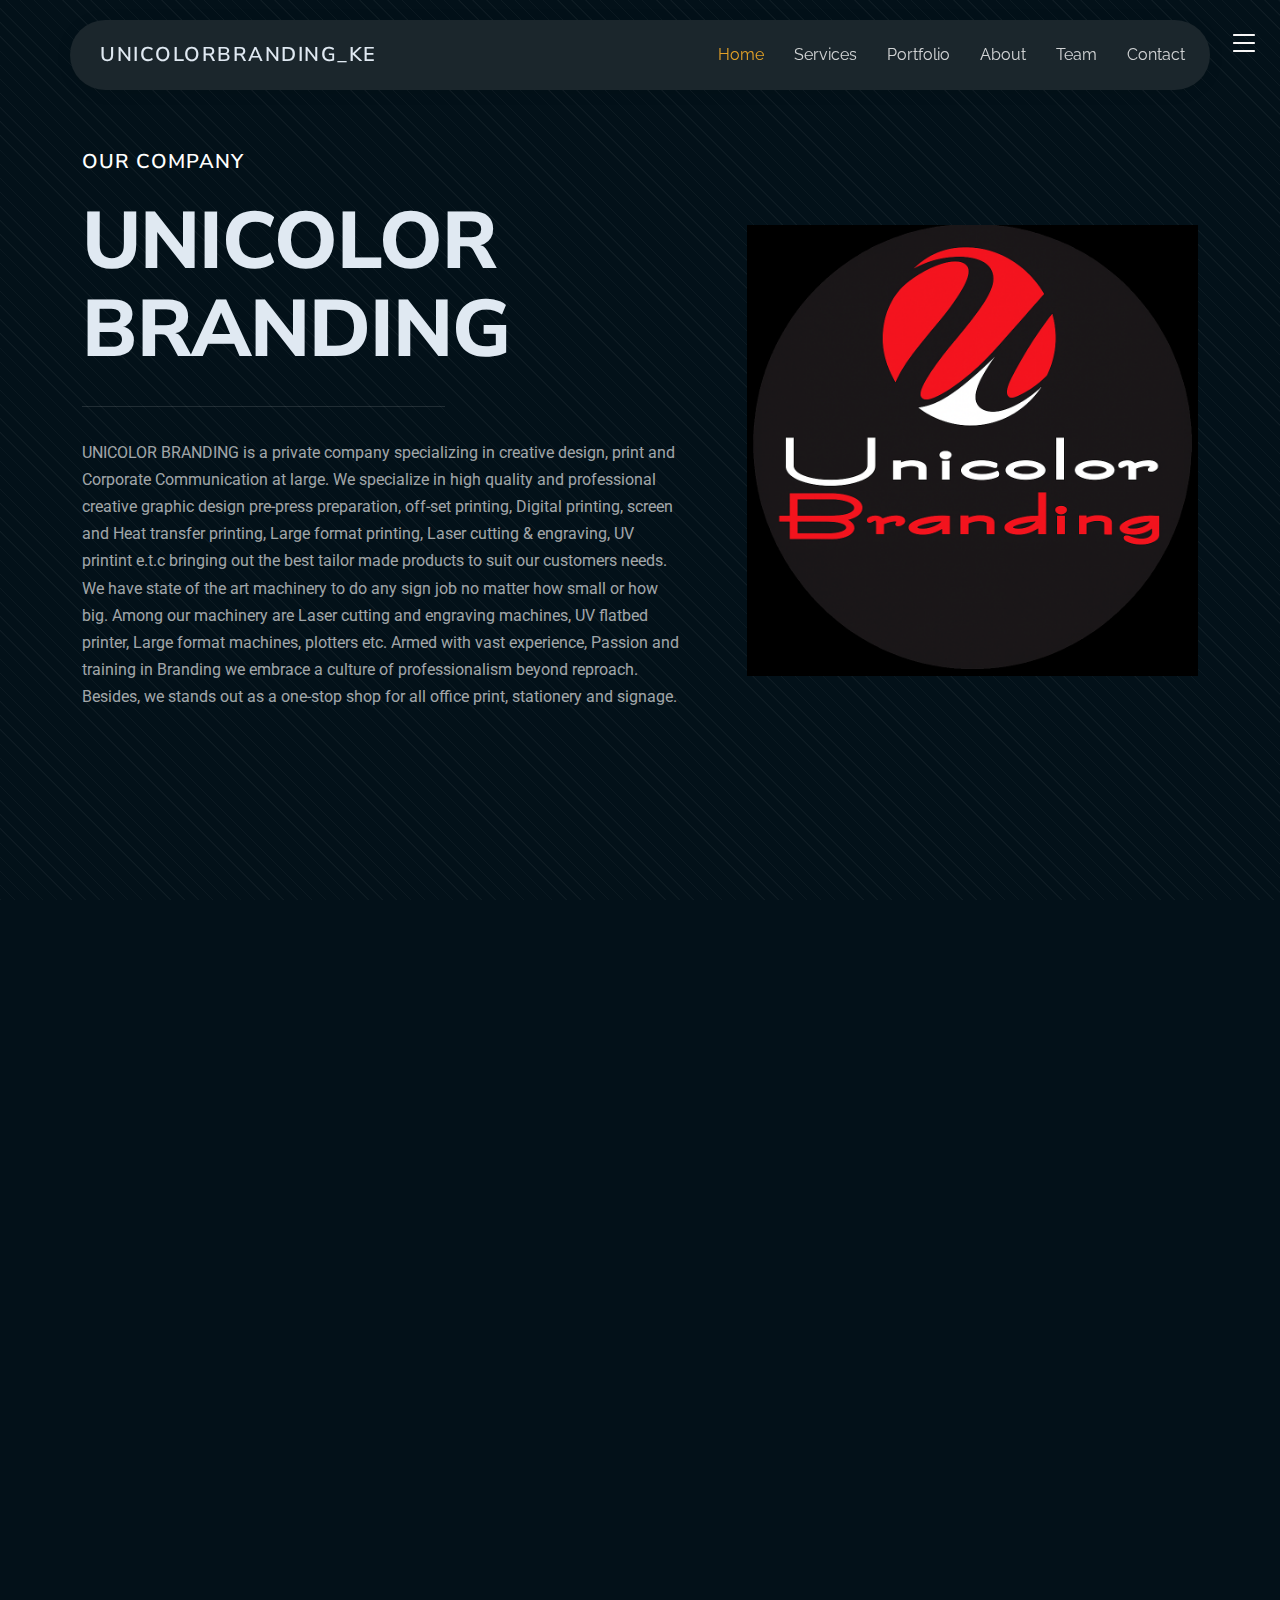
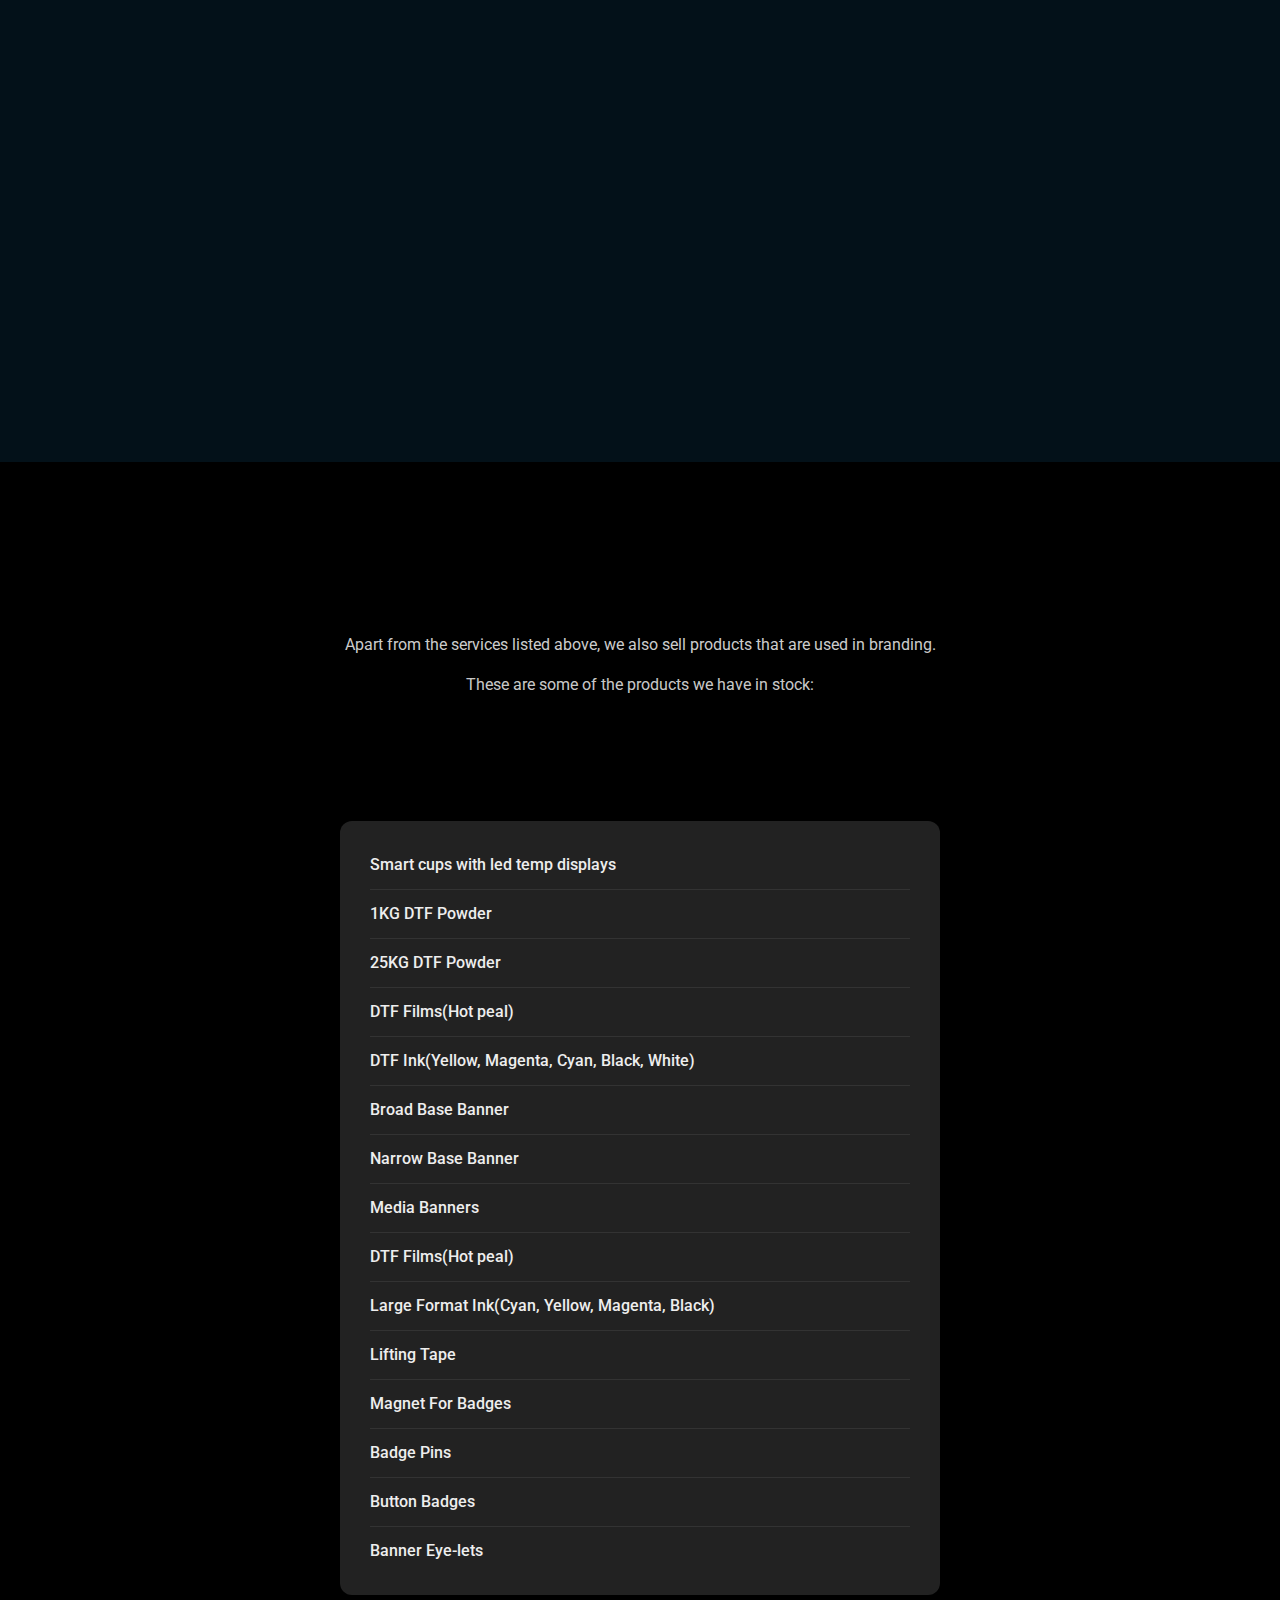
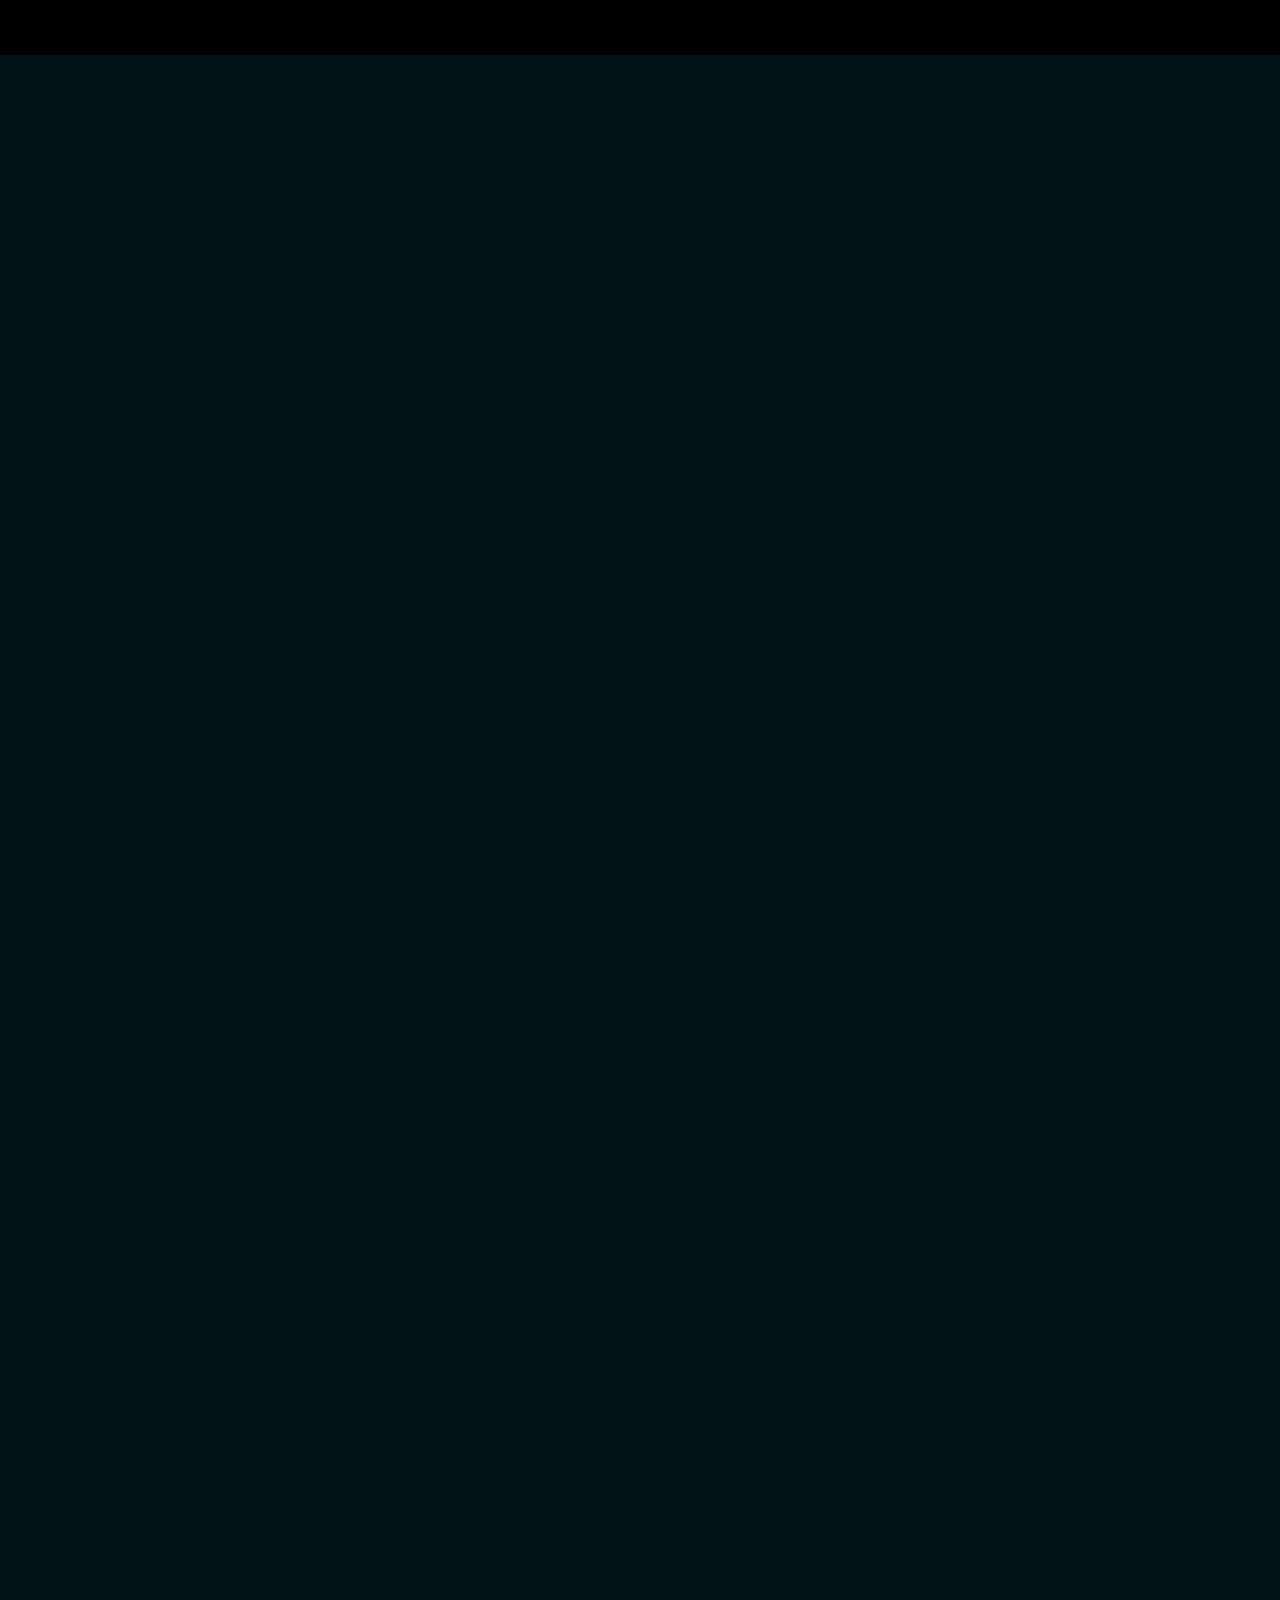
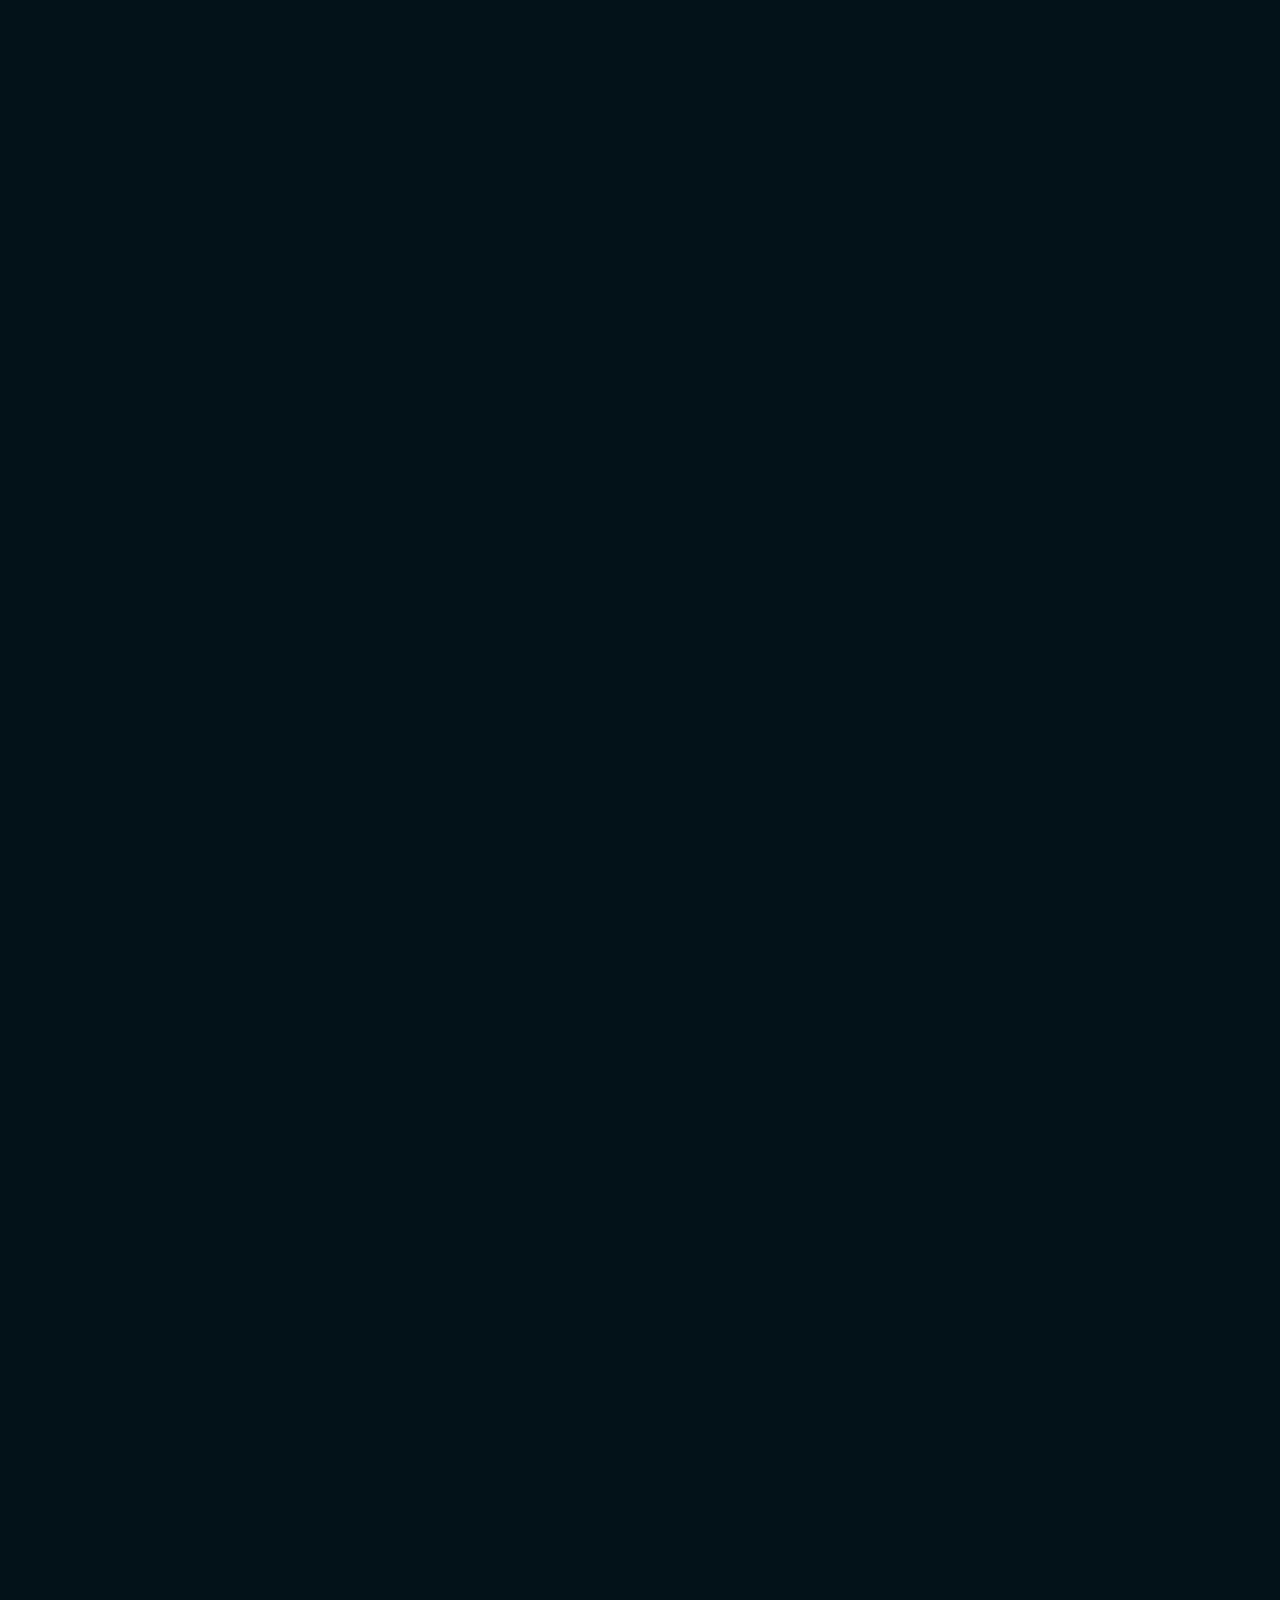
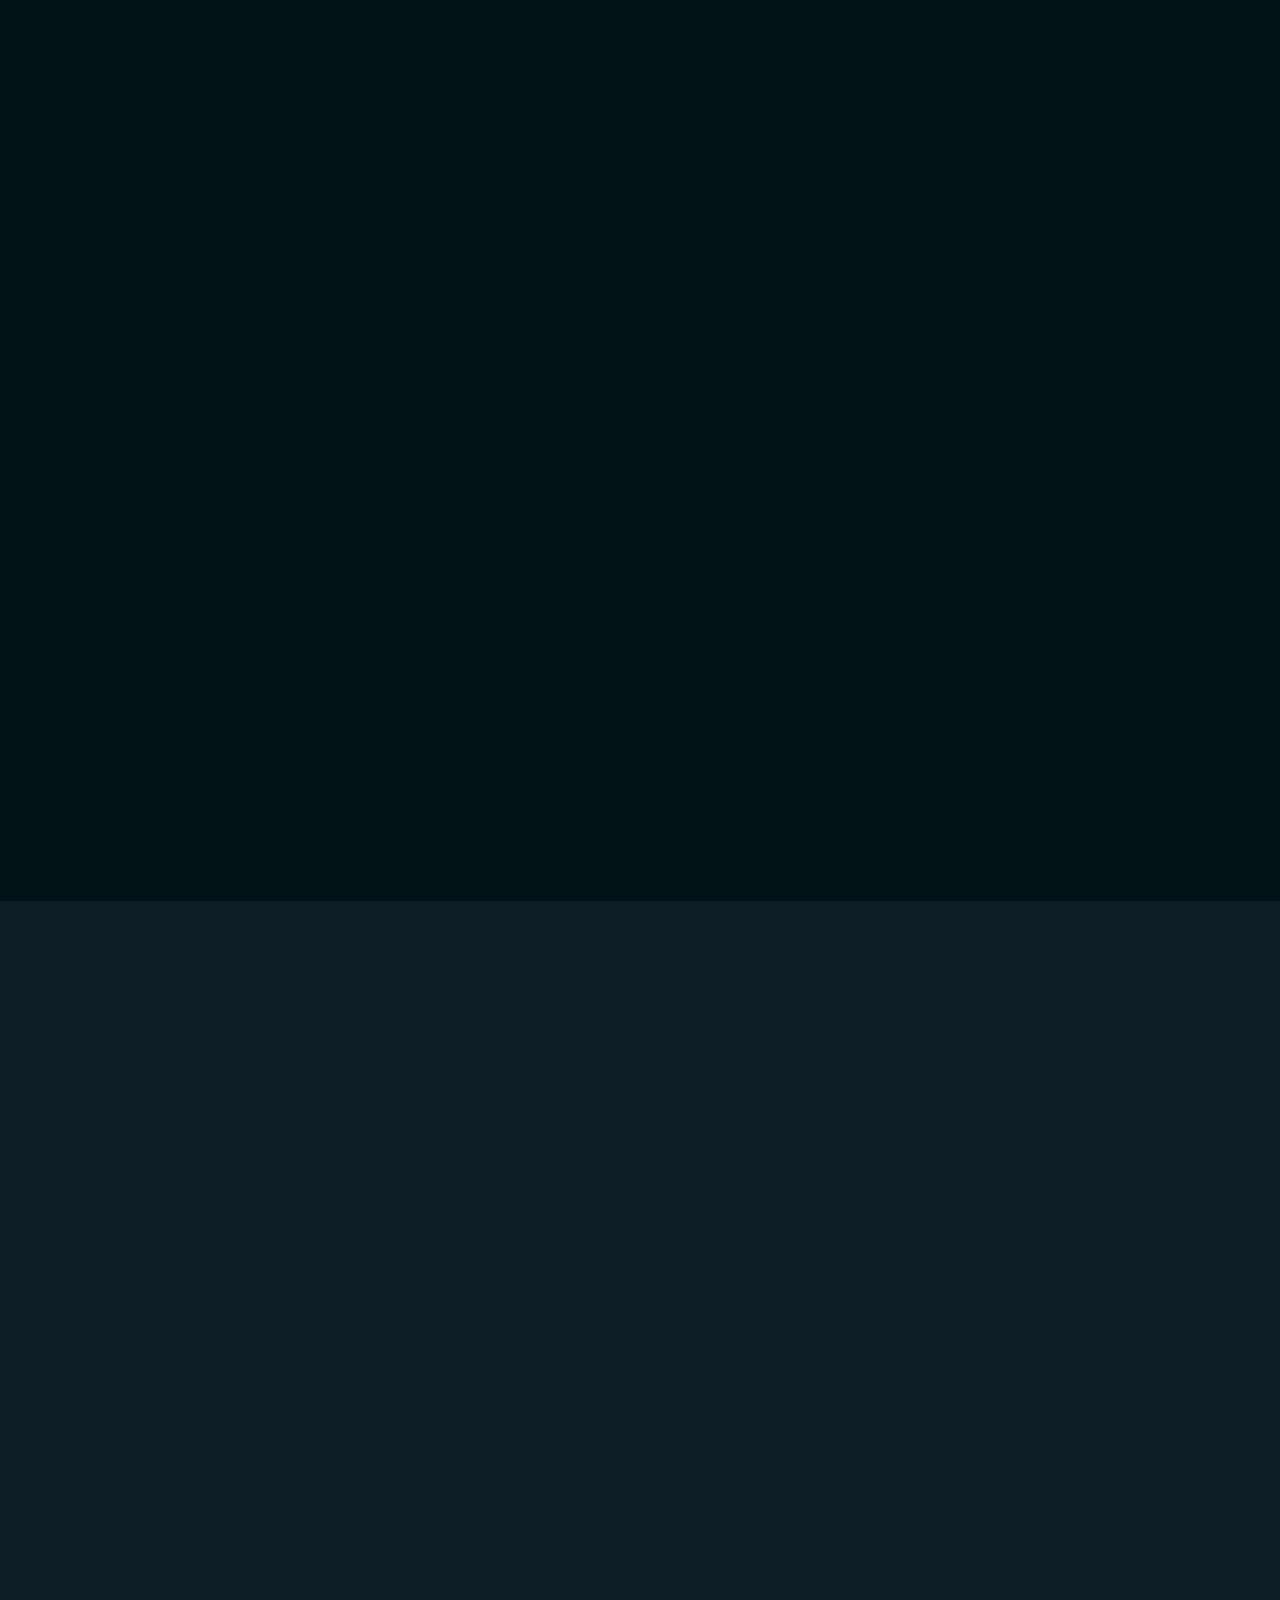
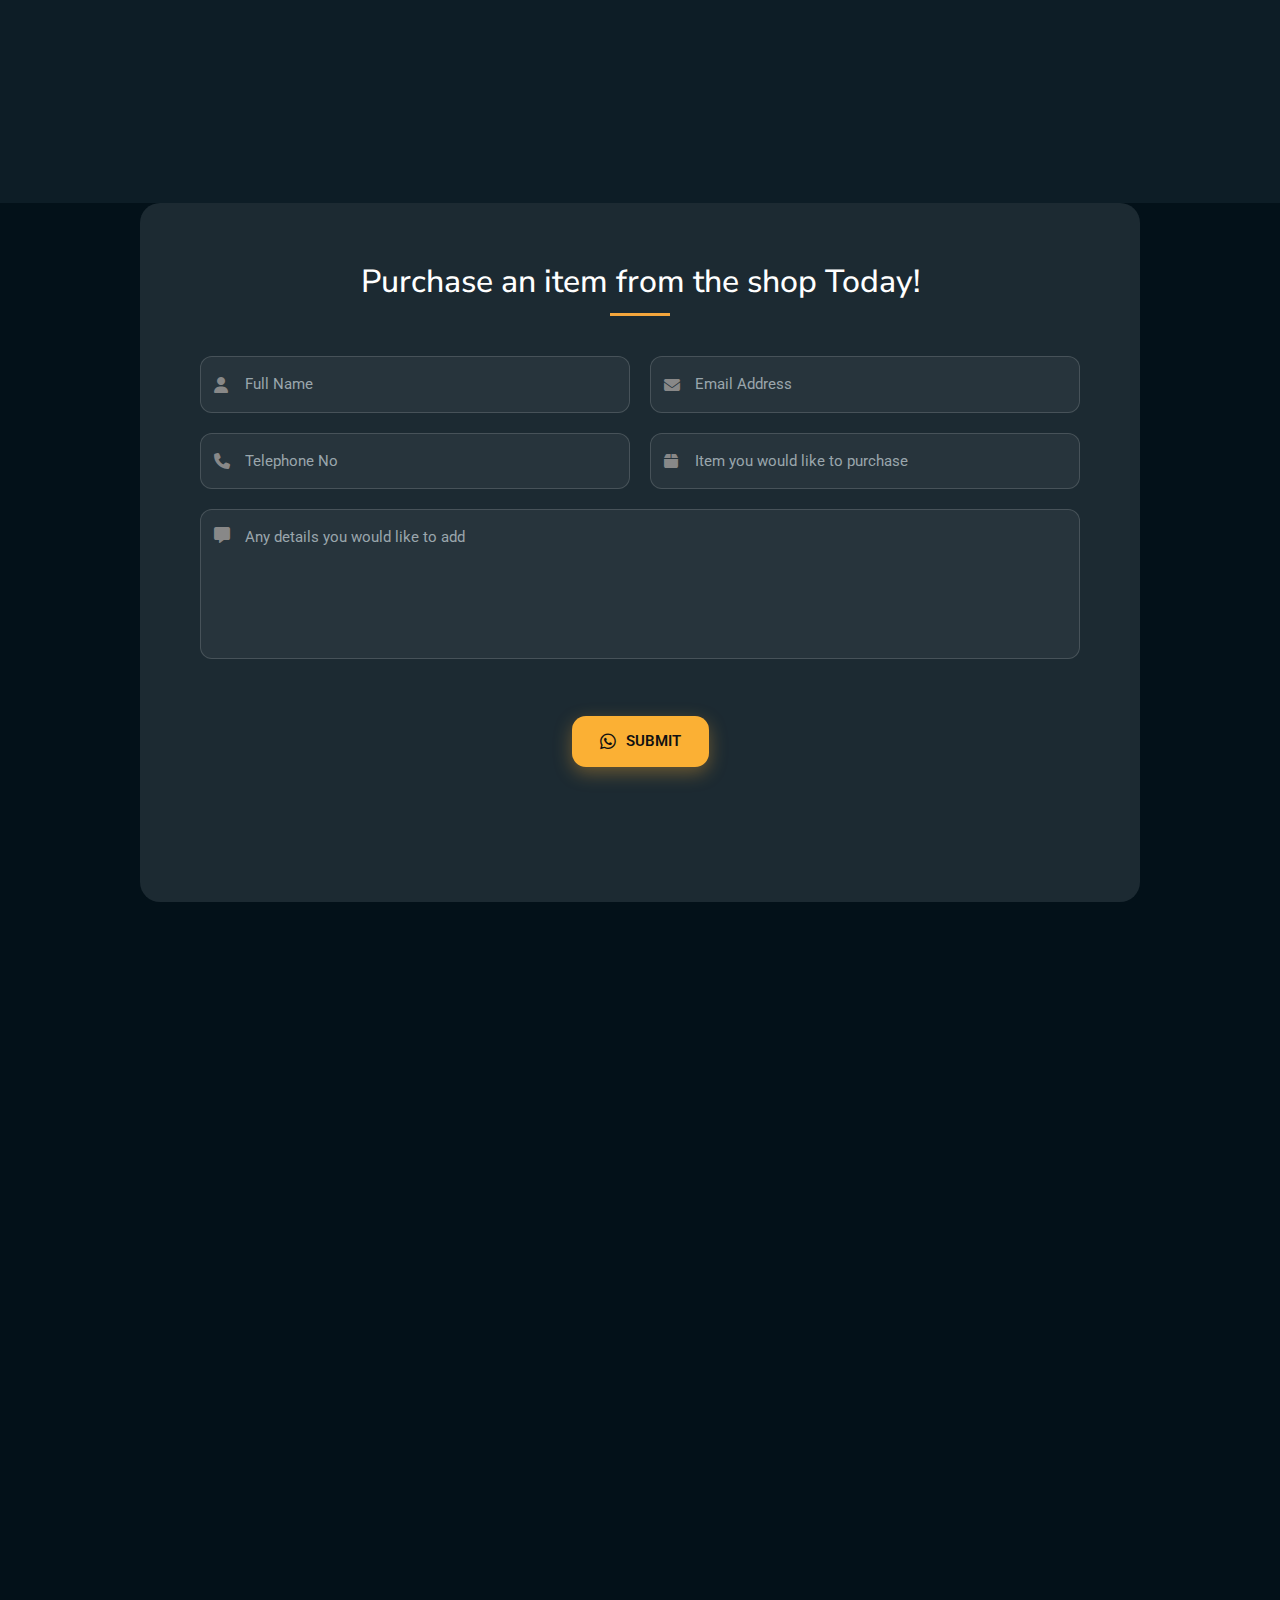
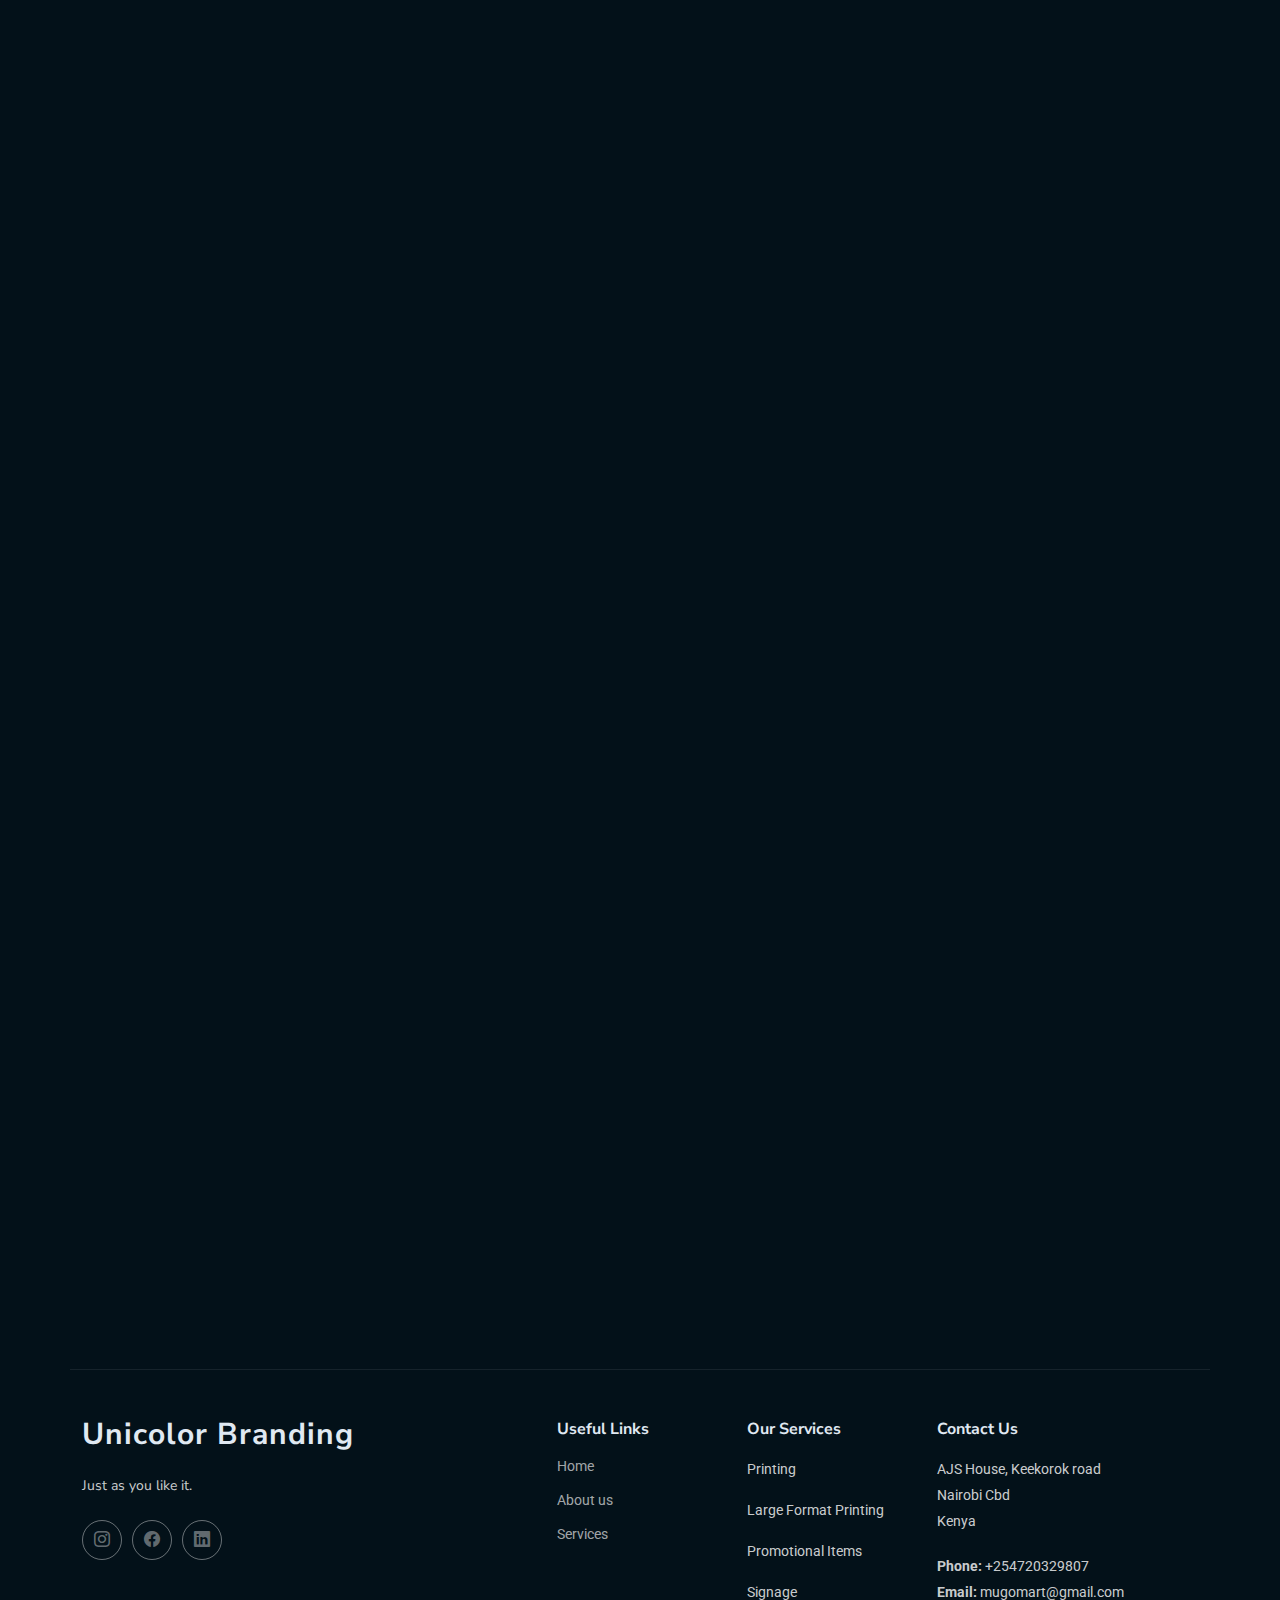
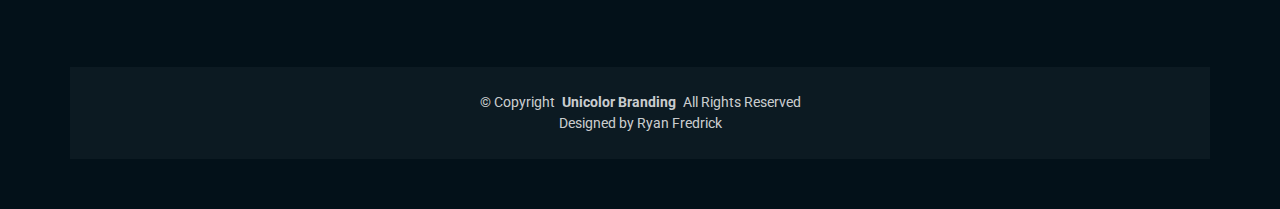
<file: index.html>
<!DOCTYPE html>
<html lang="en">

<head>
  <meta charset="utf-8">
  <meta content="width=device-width, initial-scale=1.0" name="viewport">
  <title>Unicolor Branding | Creative Branding & Design Studio</title>
  <meta name="description" content="Unicolor Branding is a creative branding and design studio offering logo design, brand identity, and digital solutions for modern businesses.">
  <meta name="keywords" content="branding agency, logo design, brand identity, creative studio, Unicolor Branding">

  <!-- Favicons -->
  
  
  <link rel="apple-touch-icon" sizes="180x180" href="assets/img/apple-touch-icon.png">
  <link rel="icon" type="image/png" sizes="32x32" href="assets/img/favicon-16x16.png">
  
  <link rel="icon" href="assets/img/Favicon-v2.png" type="image/png">

  

  <!-- Fonts -->
  <link href="https://fonts.googleapis.com" rel="preconnect">
  <link href="https://fonts.gstatic.com" rel="preconnect" crossorigin>
  <link href="https://fonts.googleapis.com/css2?family=Roboto:ital,wght@0,100;0,300;0,400;0,500;0,700;0,900;1,100;1,300;1,400;1,500;1,700;1,900&family=Raleway:ital,wght@0,100;0,200;0,300;0,400;0,500;0,600;0,700;0,800;0,900;1,100;1,200;1,300;1,400;1,500;1,600;1,700;1,800;1,900&family=Nunito+Sans:ital,wght@0,200;0,300;0,400;0,600;0,700;0,800;0,900;1,200;1,300;1,400;1,600;1,700;1,800;1,900&display=swap" rel="stylesheet">

  <!-- Vendor CSS Files -->
  <link href="assets/vendor/bootstrap/css/bootstrap.min.css" rel="stylesheet">
  <link href="assets/vendor/bootstrap-icons/bootstrap-icons.css" rel="stylesheet">
  <link href="assets/vendor/aos/aos.css" rel="stylesheet">
  <link href="assets/vendor/swiper/swiper-bundle.min.css" rel="stylesheet">
  <link href="assets/vendor/glightbox/css/glightbox.min.css" rel="stylesheet">

  <!-- Main CSS File -->
  <link href="assets/css/main.css" rel="stylesheet">

  <link
  rel="stylesheet"
  href="https://cdnjs.cloudflare.com/ajax/libs/font-awesome/6.5.1/css/all.min.css"
  crossorigin="anonymous"
  referrerpolicy="no-referrer"
/>


  <!-- =======================================================
  * Template Name: Strategy
  * Template URL: https://bootstrapmade.com/strategy-bootstrap-agency-template/
  * Updated: Jun 06 2025 with Bootstrap v5.3.6
  * Author: BootstrapMade.com
  * License: https://bootstrapmade.com/license/
  ======================================================== -->
</head>

<body class="index-page">

  <header id="header" class="header d-flex align-items-center fixed-top">
    <div class="header-container container-fluid container-xl position-relative d-flex align-items-center justify-content-between">

      <a href="index.html" class="logo d-flex align-items-center me-auto me-xl-0">
        <!-- Uncomment the line below if you also wish to use an image logo -->
        <!-- <img src="assets/img/logo.webp" alt=""> -->
        <h1 class="sitename">unicolorbranding_ke</h1>
      </a>

      <nav id="navmenu" class="navmenu">
        <ul>
          <li><a href="#hero" class="active">Home</a></li>
          
          <li><a href="#services">Services</a></li>
          <li><a href="#portfolio">Portfolio</a></li>
          <li><a href="#about">About</a></li>
          <li><a href="#team">Team</a></li>
          <li><a href="#contact">Contact</a></li>
        </ul>
        <i class="mobile-nav-toggle d-xl-none bi bi-list"></i>
      </nav>

      

    </div>
  </header>

  <main class="main">

    <!-- Hero Section -->
    <section id="hero" class="hero section">
      <div class="container">
        <div class="row">
          <div class="col-lg-7 content-col" data-aos="fade-up">
            <div class="content">
              <div class="agency-name">
                <h5>OUR COMPANY</h5>
              </div>

              <div class="main-heading">
                <h1>UNICOLOR <br>BRANDING</h1>
              </div>

              <div class="divider"></div>

              <div class="description">
                <p>UNICOLOR BRANDING is a private company specializing in creative design, print and Corporate Communication at large.
                  We specialize in high quality and professional creative graphic design pre-press preparation, off-set printing, Digital printing, screen and Heat transfer printing, Large
                  format printing, Laser cutting & engraving, UV printint e.t.c bringing out the best tailor made products to suit our customers needs.
                  We have state of the art machinery to do any sign job no matter how small or how big. Among our machinery are Laser cutting and engraving machines, UV flatbed printer, Large format machines, plotters etc.
                  Armed with vast experience, Passion and training in Branding we embrace a culture of professionalism beyond reproach. Besides, we stands out as a one-stop shop for all office print, stationery and signage.
                  </p>
              </div>

             
            </div>
          </div>

          <div class="col-lg-5" data-aos="zoom-out">
            <div class="visual-content">
              <div class="fluid-shape">
                <img src="assets/img/ChatGPT Image Nov 9, 2025, 10_17_50 PM.png" alt="Abstract Fluid Shape" class="fluid-img">
              </div>

              
            </div>
          </div>
        </div>
      </div>
    </section><!-- /Hero Section -->

    

    <!-- Services Section -->
    <section id="services" class="services section">

      <!-- Section Title -->
      <div class="container section-title" data-aos="fade-up">
        <h2>Services</h2>
        <div><span>Check Our</span> <span class="description-title">Services</span></div>
      </div><!-- End Section Title -->

      <div class="container" data-aos="fade-up" data-aos-delay="100">

        <div class="service-header">
          <div class="row align-items-center">
            
            <div class="col-lg-4 col-md-12">
              <div class="service-summary">
                <p>
                  In unicolor branding we do everything when it comes to branding and we do what we do to the best of our abilities.
                </p>
              
              </div>
            </div>
          </div>
        </div>

        <div class="row justify-content-center">
          <div class="col-lg-4 col-md-6" data-aos="fade-up" data-aos-delay="100">
            <div class="service-card position-relative z-1">
              <div class="service-icon">
                <i class="bi bi-printer"></i>
              </div>
              
              <h3>
                <a href="service-details.html">
                   Printing
                </a>
              </h3>
              <ul>
                <li>Letter heads</li>
                <li>Quotation books</li>
                <li>Invoice books</li>
                <li>Magazines</li>
                <li>Business cards</li>
                <li>Vouchers</li>
                <li>Delivery books </li>
                <li>Receipt books</li>
                <li>Envelopes</li>
                <li>Staff cards(pastic)</li>
                <li>Asset tagging & bar codes</li>
              </ul>
              <h3>
                <a href="service-details.html">
                   Large Format Printing
                </a>
              </h3>
              <ul>
                <li>Banners (Road show, Exhibition)</li>
                <li>Roll Up Banner</li>
                <li>Car Branding</li>
                <li>Bill Boards</li>
                <li>Backlit</li>
                <li>Stickers</li>
              </ul>
            </div>
          </div>
          <div class="col-lg-4 col-md-6" data-aos="fade-up" data-aos-delay="200">
            <div class="service-card position-relative z-1">
              <div class="service-icon">
                <i class="bi bi-palette"></i>
              </div>
              
              <h3>
                <a href="service-details.html">
                  Promotional<span>Items</span>
                </a>
              </h3>
              <ul>
                <li>Cups</li>
                <li>Clocks</li>
                <li>Caps</li>
                <li>T-shirts / Polo</li>
                <li>Umbrellas</li>
                <li>Calenders</li>
                <li>Diaries</li>
                <li>Key holders</li>
                <li>Flags</li>
                <li>Mugs</li>
                <li>Note books</li>
                <li>Conference pads</li>
                <li>Branded pens</li>
                <li>Branded mouse pads</li>
                <li>Branded water bottles</li>
                <li>Branded thermos flasks</li>
                <li>Branded flash discs</li>
                 </ul>
             
            </div>
          </div>
          <div class="col-lg-4 col-md-6" data-aos="fade-up" data-aos-delay="300">
            <div class="service-card position-relative z-1">
              <div class="service-icon">
                <i class="bi bi-signpost-split"></i>
              </div>
              
              <h3>
                <a href="service-details.html">
                  Signage
                </a>
              </h3>
              <ul>
                <li>Traffic Signs</li>
                <li>Led Signs</li>
                <li>Light Box</li>
                <li>Directory Signs</li>
                <li>Bill Boards & outdoor advertising</li>
                <li>Door plaques</li>
                <li>3D & 2D signs</li>
                <li>Indoor & Outdoor signs</li>
                </ul>
                 </div>
          </div>
         

      </div>

    </section><!-- /Services Section -->

    <section class="pricing-list section" style="background-color:#000; padding:60px 0;">
      <div class="container">
        <div class="section-title text-center mb-5">
          <div class="container section-title" data-aos="fade-up">
            <h2>OUR SHOP</h2>
            <div><span>CHECK OUT</span> <span class="description-title">OUR SHOP</span></div>
          </div>
          <p style="color:#ccc;">Apart from the services listed above, we also sell products that are used in branding.</p>
          <p>These are some of the products we have in stock: </p>
        </div>
    
        <div class="price-table dark">
          <div class="price-item">
            <span class="item-name">Smart cups with led temp displays</span>
            
          </div>
    
          <div class="price-item">
            <span class="item-name">1KG DTF Powder</span>
            
          </div>
    
          <div class="price-item">
            <span class="item-name">25KG DTF Powder</span>
            
          </div>
    
          <div class="price-item">
            <span class="item-name">DTF Films(Hot peal)</span>
            
          </div>
    
          <div class="price-item">
            <span class="item-name">DTF Ink(Yellow, Magenta, Cyan, Black, White)</span>
            
          </div>
          <div class="price-item">
            <span class="item-name">Broad Base Banner</span>
            
          </div>
    
          <div class="price-item">
            <span class="item-name">Narrow Base Banner</span>
            
          </div>
    
          <div class="price-item">
            <span class="item-name">Media Banners</span>
            
          </div>
    
          <div class="price-item">
            <span class="item-name">DTF Films(Hot peal)</span>
            
          </div>
    
          <div class="price-item">
            <span class="item-name">Large Format Ink(Cyan, Yellow, Magenta, Black)</span>
            
          </div>
          
          <div class="price-item">
            <span class="item-name">Lifting Tape</span>
            
          </div>
    
          <div class="price-item">
            <span class="item-name">Magnet For Badges</span>
            
          </div>
    
          <div class="price-item">
            <span class="item-name">Badge Pins</span>
            
          </div>
    
          <div class="price-item">
            <span class="item-name">Button Badges</span>
            
          </div>

          <div class="price-item">
            <span class="item-name">Banner Eye-lets</span>
            
          </div>

        </div>
      </div>
    </section>
    
    


    <!-- Portfolio Section -->
    <section id="portfolio" class="portfolio section">

      <!-- Section Title -->
      <div class="container section-title" data-aos="fade-up">
        <h2>Portfolio</h2>
        <div><span>Check Our</span> <span class="description-title">Portfolio</span></div>
      </div><!-- End Section Title -->

      <div class="container-fluid" data-aos="fade-up" data-aos-delay="100">

        <div class="isotope-layout" data-default-filter="*" data-layout="masonry" data-sort="original-order">

          <ul class="portfolio-filters isotope-filters" data-aos="fade-up" data-aos-delay="200">
            <li data-filter="*" class="filter-active">
              <i class="bi bi-grid-3x3"></i> Some of our work
            </li>

          </ul>

          <div class="row g-4 isotope-container" data-aos="fade-up" data-aos-delay="300">

            <div class="col-xl-3 col-lg-4 col-md-6 portfolio-item isotope-item filter-ui">
              <article class="portfolio-entry">
                <figure class="entry-image">
                  <img src="assets/img/opener.jpeg" class="img-fluid" alt="" loading="lazy">
                  <div class="entry-overlay">
                    <div class="overlay-content">
                      
                  </div>
                </figure>
              </article>
            </div><!-- End Portfolio Item -->

            <div class="col-xl-3 col-lg-4 col-md-6 portfolio-item isotope-item filter-development">
              <article class="portfolio-entry">
                <figure class="entry-image">
                  <img src="assets/img/banner.jpeg" class="img-fluid" alt="" loading="lazy">
                  <div class="entry-overlay">
                    <div class="overlay-content">
                     
                  </div>
                </figure>
              </article>
            </div><!-- End Portfolio Item -->

            <div class="col-xl-3 col-lg-4 col-md-6 portfolio-item isotope-item filter-photography">
              <article class="portfolio-entry">
                <figure class="entry-image">
                  <img src="assets/img/sign.jpeg" class="img-fluid" alt="" loading="lazy">
                  <div class="entry-overlay">
                    <div class="overlay-content">
                      
                  </div>
                </figure>
              </article>
            </div><!-- End Portfolio Item -->

            <div class="col-xl-3 col-lg-4 col-md-6 portfolio-item isotope-item filter-marketing">
              <article class="portfolio-entry">
                <figure class="entry-image">
                  <img src="assets/img/pen.jpeg" class="img-fluid" alt="" loading="lazy">
                  <div class="entry-overlay">
                    <div class="overlay-content">
                      
                  </div>
                </figure>
              </article>
            </div><!-- End Portfolio Item -->

            <div class="col-xl-3 col-lg-4 col-md-6 portfolio-item isotope-item filter-ui">
              <article class="portfolio-entry">
                <figure class="entry-image">
                  <img src="assets/img/book.jpeg" class="img-fluid" alt="" loading="lazy">
                  <div class="entry-overlay">
                    <div class="overlay-content">
                     
                  </div>
                </figure>
              </article>
            </div><!-- End Portfolio Item -->

            <div class="col-xl-3 col-lg-4 col-md-6 portfolio-item isotope-item filter-development">
              <article class="portfolio-entry">
                <figure class="entry-image">
                  <img src="assets/img/tear drop.jpeg" class="img-fluid" alt="" loading="lazy">
                  <div class="entry-overlay">
                    <div class="overlay-content">
                     
                  </div>
                </figure>
              </article>
            </div><!-- End Portfolio Item -->

            <div class="col-xl-3 col-lg-4 col-md-6 portfolio-item isotope-item filter-photography">
              <article class="portfolio-entry">
                <figure class="entry-image">
                  <img src="assets/img/hoodie.jpeg" class="img-fluid" alt="" loading="lazy">
                  <div class="entry-overlay">
                    <div class="overlay-content">
                     
                  </div>
                </figure>
              </article>
            </div><!-- End Portfolio Item -->

            <div class="col-xl-3 col-lg-4 col-md-6 portfolio-item isotope-item filter-marketing">
              <article class="portfolio-entry">
                <figure class="entry-image">
                  <img src="assets/img/board room.jpeg" class="img-fluid" alt="" loading="lazy">
                  <div class="entry-overlay">
                    <div class="overlay-content">
                      
                  </div>
                </figure>
              </article>
            </div><!-- End Portfolio Item -->

            <div class="col-xl-3 col-lg-4 col-md-6 portfolio-item isotope-item filter-photography">
              <article class="portfolio-entry">
                <figure class="entry-image">
                  <img src="assets/img/helmet.jpeg" class="img-fluid" alt="" loading="lazy">
                  <div class="entry-overlay">
                    <div class="overlay-content">
                     
                  </div>
                </figure>
              </article>
            </div><!-- End Portfolio Item -->

            <div class="col-xl-3 col-lg-4 col-md-6 portfolio-item isotope-item filter-photography">
              <article class="portfolio-entry">
                <figure class="entry-image">
                  <img src="assets/img/summit.jpeg" class="img-fluid" alt="" loading="lazy">
                  <div class="entry-overlay">
                    <div class="overlay-content">
                     
                  </div>
                </figure>
              </article>
            </div><!-- End Portfolio Item -->

            <div class="col-xl-3 col-lg-4 col-md-6 portfolio-item isotope-item filter-photography">
              <article class="portfolio-entry">
                <figure class="entry-image">
                  <img src="assets/img/2d.jpeg" class="img-fluid" alt="" loading="lazy">
                  <div class="entry-overlay">
                    <div class="overlay-content">
                     
                  </div>
                </figure>
              </article>
            </div><!-- End Portfolio Item -->

            <div class="col-xl-3 col-lg-4 col-md-6 portfolio-item isotope-item filter-photography">
              <article class="portfolio-entry">
                <figure class="entry-image">
                  <img src="assets/img/caution.jpeg" class="img-fluid" alt="" loading="lazy">
                  <div class="entry-overlay">
                    <div class="overlay-content">
                     
                  </div>
                </figure>
              </article>
            </div><!-- End Portfolio Item -->

            <div class="col-xl-3 col-lg-4 col-md-6 portfolio-item isotope-item filter-photography">
              <article class="portfolio-entry">
                <figure class="entry-image">
                  <img src="assets/img/leopard.jpeg" class="img-fluid" alt="" loading="lazy">
                  <div class="entry-overlay">
                    <div class="overlay-content">
                     
                  </div>
                </figure>
              </article>
            </div><!-- End Portfolio Item -->

            <div class="col-xl-3 col-lg-4 col-md-6 portfolio-item isotope-item filter-photography">
              <article class="portfolio-entry">
                <figure class="entry-image">
                  <img src="assets/img/pipe.jpeg" class="img-fluid" alt="" loading="lazy">
                  <div class="entry-overlay">
                    <div class="overlay-content">
                     
                  </div>
                </figure>
              </article>
            </div><!-- End Portfolio Item -->

            <div class="col-xl-3 col-lg-4 col-md-6 portfolio-item isotope-item filter-photography">
              <article class="portfolio-entry">
                <figure class="entry-image">
                  <img src="assets/img/minnie.jpeg" class="img-fluid" alt="" loading="lazy">
                  <div class="entry-overlay">
                    <div class="overlay-content">
                     
                  </div>
                </figure>
              </article>
            </div><!-- End Portfolio Item -->

            <div class="col-xl-3 col-lg-4 col-md-6 portfolio-item isotope-item filter-photography">
              <article class="portfolio-entry">
                <figure class="entry-image">
                  <img src="assets/img/jet.jpeg" class="img-fluid" alt="" loading="lazy">
                  <div class="entry-overlay">
                    <div class="overlay-content">
                     
                  </div>
                </figure>
              </article>
            </div><!-- End Portfolio Item -->

            <div class="col-xl-3 col-lg-4 col-md-6 portfolio-item isotope-item filter-photography">
              <article class="portfolio-entry">
                <figure class="entry-image">
                  <img src="assets/img/cup.jpeg" class="img-fluid" alt="" loading="lazy">
                  <div class="entry-overlay">
                    <div class="overlay-content">
                     
                  </div>
                </figure>
              </article>
            </div><!-- End Portfolio Item -->

            <div class="col-xl-3 col-lg-4 col-md-6 portfolio-item isotope-item filter-photography">
              <article class="portfolio-entry">
                <figure class="entry-image">
                  <img src="assets/img/162.jpeg" class="img-fluid" alt="" loading="lazy">
                  <div class="entry-overlay">
                    <div class="overlay-content">
                     
                  </div>
                </figure>
              </article>
            </div><!-- End Portfolio Item -->

            <div class="col-xl-3 col-lg-4 col-md-6 portfolio-item isotope-item filter-photography">
              <article class="portfolio-entry">
                <figure class="entry-image">
                  <img src="assets/img/flag.jpeg" class="img-fluid" alt="" loading="lazy">
                  <div class="entry-overlay">
                    <div class="overlay-content">
                     
                  </div>
                </figure>
              </article>
            </div><!-- End Portfolio Item -->

            <div class="col-xl-3 col-lg-4 col-md-6 portfolio-item isotope-item filter-photography">
              <article class="portfolio-entry">
                <figure class="entry-image">
                  <img src="assets/img/LF.jpeg" class="img-fluid" alt="" loading="lazy">
                  <div class="entry-overlay">
                    <div class="overlay-content">
                     
                  </div>
                </figure>
              </article>
            </div><!-- End Portfolio Item -->

            <div class="col-xl-3 col-lg-4 col-md-6 portfolio-item isotope-item filter-photography">
              <article class="portfolio-entry">
                <figure class="entry-image">
                  <img src="assets/img/nice diary.jpeg" class="img-fluid" alt="" loading="lazy">
                  <div class="entry-overlay">
                    <div class="overlay-content">
                     
                  </div>
                </figure>
              </article>
            </div><!-- End Portfolio Item -->

            <div class="col-xl-3 col-lg-4 col-md-6 portfolio-item isotope-item filter-photography">
              <article class="portfolio-entry">
                <figure class="entry-image">
                  <img src="assets/img/cleaning.jpeg" class="img-fluid" alt="" loading="lazy">
                  <div class="entry-overlay">
                    <div class="overlay-content">
                     
                  </div>
                </figure>
              </article>
            </div><!-- End Portfolio Item -->

            <div class="col-xl-3 col-lg-4 col-md-6 portfolio-item isotope-item filter-photography">
              <article class="portfolio-entry">
                <figure class="entry-image">
                  <img src="assets/img/diary no.jpeg" class="img-fluid" alt="" loading="lazy">
                  <div class="entry-overlay">
                    <div class="overlay-content">
                     
                  </div>
                </figure>
              </article>
            </div><!-- End Portfolio Item -->

            <div class="col-xl-3 col-lg-4 col-md-6 portfolio-item isotope-item filter-photography">
              <article class="portfolio-entry">
                <figure class="entry-image">
                  <img src="assets/img/badges.jpeg" class="img-fluid" alt="" loading="lazy">
                  <div class="entry-overlay">
                    <div class="overlay-content">
                     
                  </div>
                </figure>
              </article>
            </div><!-- End Portfolio Item -->

          </div><!-- End Portfolio Container -->

        </div>

      </div>

    </section><!-- /Portfolio Section -->


    <!-- About Section -->
    <section id="about" class="about section">

      <!-- Section Title -->
      <div class="container section-title" data-aos="fade-up">
        <h2>About</h2>
        <div><span>Learn More</span> <span class="description-title">About Us</span></div>
      </div><!-- End Section Title -->

      <div class="container">

        <div class="row gx-5 align-items-center">
          <div class="col-lg-6" data-aos="fade-right" data-aos-delay="200">
            <div class="about-image position-relative">
              <img src="assets/img/sign.jpeg" class="img-fluid rounded-4 shadow-sm" alt="About Image" loading="lazy">
              <div class="experience-badge">
                <span class="years">15+</span>
                <span class="text">Years of Experience .</span>
              </div>
            </div>
          </div>

          <div class="col-lg-6 mt-4 mt-lg-0" data-aos="fade-left" data-aos-delay="300">
            <div class="about-content">
              <h2>OUR MISSION</h2>
              <p class="lead">Our mission is to deliver the highest quality of service to all our clients and to be the benchmark in quality, consistency, professionalism and integrity exceeding our clients’ expectations.</p>
              

             


            </div>
          </div>
        </div>

        <div class="row gx-5 align-items-center">

          <!-- TEXT COLUMN -->
          <div class="col-lg-6 order-lg-1 order-2 mt-4 mt-lg-0"
               data-aos="fade-right"
               data-aos-delay="300">
        
            <div class="about-content ps-lg-5">
              <h2>OUR VISION</h2>
              <p class="lead">
                Our vision is to become the leading Information Technology & Corporate Branding service providers to small, medium, large corporate entities as well as government agencies, NGOs and institutions of learning in Eastern and Central Africa through:
              </p>
        
              <ul>
                <li>Efficient delivery of goods & services to our clients</li>
                <li>Establishing strong alliances & partnerships</li>
                <li>Strengthening our innovative capabilities to meet the supplies and logistics challenges of tomorrow.</li>
              </ul>
            </div>
        
          </div>
        
          <!-- IMAGE COLUMN -->
          <div class="col-lg-6 order-lg-2 order-1"
               data-aos="fade-left"
               data-aos-delay="200">
        
            <div class="about-image position-relative">
              <img src="assets/img/banner.jpeg"
                   class="img-fluid rounded-4 shadow-sm"
                   alt="About Image"
                   loading="lazy">
            </div>
        
          </div>
        
        </div>
        

        <div class="row gx-5 align-items-center">
          <div class="col-lg-6" data-aos="fade-right" data-aos-delay="200">
            <div class="about-image position-relative">
              <img src="assets/img/cheetah.jpeg" class="img-fluid rounded-4 shadow-sm" alt="About Image" loading="lazy">
              
            </div>
          </div>

          <div class="col-lg-6 mt-4 mt-lg-0" data-aos="fade-left" data-aos-delay="300">
            <div class="about-content">
              <h2>OUR VALUES</h2>
              <ul>
                <li>High level of integrity</li>
                <li>Commitment to customers</li>
                <li>Accountability</li>
                <li>Respect</li>
                <li>Responsibility</li>
                <li>Trust</li>
                <li>Simplicity</li>
              </ul>
              
              

             


            </div>
          </div>
        </div>
        

        <div class="testimonial-section mt-5 pt-5" data-aos="fade-up" data-aos-delay="100">
          <div class="row">
            <div class="col-lg-4" data-aos="fade-right" data-aos-delay="200">
              <div class="testimonial-intro">
                <h3>Some of our clients</h3>
                <p>These are some of our clients who we've worked with and we are still working with.</p>
                <div class="swiper-nav-buttons mt-4">
                  <button class="slider-prev"><i class="bi bi-arrow-left"></i></button>
                  <button class="slider-next"><i class="bi bi-arrow-right"></i></button>
                </div>
              </div>
            </div>

            <div class="col-lg-8" data-aos="fade-left" data-aos-delay="300">
              <div class="testimonial-slider swiper init-swiper">
                <script type="application/json" class="swiper-config">
                  {
                    "loop": true,
                    "speed": 800,
                    "autoplay": {
                      "delay": 5000
                    },
                    "slidesPerView": 1,
                    "spaceBetween": 30,
                    "navigation": {
                      "nextEl": ".slider-next",
                      "prevEl": ".slider-prev"
                    },
                    "breakpoints": {
                      "768": {
                        "slidesPerView": 2
                      }
                    }
                  }
                </script>
                <div class="swiper-wrapper">
                  <div class="swiper-slide">
                    <div class="testimonial-item text-center" style="padding: 40px;">
                  
                      <div class="client-info d-flex flex-column align-items-center mt-4">
                  
                        <img src="assets/img/eden bridge web_page-0001.jpg" class="client-logo img-fluid" alt="">

                  
                        <h6 class="mt-3 mb-0">EDENBRIDGE CAPITAL</h6>
                  
                      </div>
                  
                    </div>
                  </div>

                  <div class="swiper-slide">
                    <div class="testimonial-item text-center" style="padding: 40px;">
                  
                      <div class="client-info d-flex flex-column align-items-center mt-4">
                  
                        <img src="assets/img/divine web_page-0001.jpg" class="client-logo img-fluid" alt="">

                  
                        <h6 class="mt-3 mb-0">DIVINE CATERERS</h6>
                  
                      </div>
                  
                    </div>
                  </div>

                  <div class="swiper-slide">
                    <div class="testimonial-item text-center" style="padding: 40px;">
                  
                      <div class="client-info d-flex flex-column align-items-center mt-4">
                  
                        <img src="assets/img/kompressor web_page-0001.jpg" class="client-logo img-fluid" alt="">

                  
                        <h6 class="mt-3 mb-0">KOMPRESSOR AUTO SPARES</h6>
                  
                      </div>
                  
                    </div>
                  </div>

                  <div class="swiper-slide">
                    <div class="testimonial-item text-center" style="padding: 40px;">
                  
                      <div class="client-info d-flex flex-column align-items-center mt-4">
                  
                        <img src="assets/img/samsutech web_page-0001.jpg" class="client-logo img-fluid" alt="">

                  
                        <h6 class="mt-3 mb-0">SAMSUTECH</h6>
                  
                      </div>
                  
                    </div>
                  </div>
                  
                  <div class="swiper-slide">
                    <div class="testimonial-item text-center" style="padding: 40px;">
                  
                      <div class="client-info d-flex flex-column align-items-center mt-4">
                  
                        <img src="assets/img/vwagen web_page-0001.jpg" class="client-logo img-fluid" alt="">

                  
                        <h6 class="mt-3 mb-0">V-WAGEN PARTS AND OIL CENTRE LTD</h6>
                  
                      </div>
                  
                    </div>
                  </div>


                  <div class="swiper-slide">
                    <div class="testimonial-item text-center" style="padding: 40px;">
                  
                      <div class="client-info d-flex flex-column align-items-center mt-4">
                  
                        <img src="assets/img/kompressor works web_page-0001.jpg" class="client-logo img-fluid" alt="">

                  
                        <h6 class="mt-3 mb-0">KOMPRESSOR AUTO WORKS</h6>
                  
                      </div>
                  
                    </div>
                  </div>

                  <div class="swiper-slide">
                    <div class="testimonial-item text-center" style="padding: 40px;">
                  
                      <div class="client-info d-flex flex-column align-items-center mt-4">
                  
                        <img src="assets/img/munzer web_page-0001.jpg" class="client-logo img-fluid" alt="">

                  
                        <h6 class="mt-3 mb-0">MUNZER</h6>
                  
                      </div>
                  
                    </div>
                  </div>

                  <div class="swiper-slide">
                    <div class="testimonial-item text-center" style="padding: 40px;">
                  
                      <div class="client-info d-flex flex-column align-items-center mt-4">
                  
                        <img src="assets/img/summit web_page-0001.jpg" class="client-logo img-fluid" alt="">

                  
                        <h6 class="mt-3 mb-0">SUMMIT TECHNICAL COLLEGE</h6>
                  
                      </div>
                  
                    </div>
                  </div>

                  <div class="swiper-slide">
                    <div class="testimonial-item text-center" style="padding: 40px;">
                  
                      <div class="client-info d-flex flex-column align-items-center mt-4">
                  
                        <img src="assets/img/saudi web_page-0001.jpg" class="client-logo img-fluid" alt="">

                  
                        <h6 class="mt-3 mb-0">ROYAL EMBASSY OF SAUDI ARABIA</h6>
                  
                      </div>
                  
                    </div>
                  </div>

                  <div class="swiper-slide">
                    <div class="testimonial-item text-center" style="padding: 40px;">
                  
                      <div class="client-info d-flex flex-column align-items-center mt-4">
                  
                        <img src="assets/img/nasd web_page-0001.jpg" class="client-logo img-fluid" alt="">

                  
                        <h6 class="mt-3 mb-0">NATIONAL AIR SUPPORT DEPARTMENT</h6>
                  
                      </div>
                  
                    </div>
                  </div>

                  

                </div>
              </div>
            </div>
          </div>
        </div>

      </div>

    </section><!-- /About Section -->

    <!-- Team Section -->
    <section id="team" class="team section light-background">

      <!-- Section Title -->
      <div class="container section-title" data-aos="fade-up">
        <h2>Team</h2>
        <div><span>Check Our</span> <span class="description-title">Team</span></div>
      </div><!-- End Section Title -->

      <div class="container" data-aos="fade-up" data-aos-delay="100">

        <div class="row gy-4">

          <div class="col-lg-6" data-aos="fade-up" data-aos-delay="100">
            <div class="team-member d-flex">
              
              <div class="member-info flex-grow-1">
                <h4>Martin Mugo</h4>
                <span>Founder/Ceo</span>
                <p>He is the founder of Unicolor Branding and oversees all operations going on in the company.</p>
                <div class="social-links d-flex mt-4">
            
            
                  <a href="https://www.instagram.com/unicolorbranding_ke" target="_blank"><i class="bi bi-instagram"></i></a>
      
                </div>
              </div>
            </div>
          </div><!-- End Team Member -->

          <div class="col-lg-6" data-aos="fade-up" data-aos-delay="200">
            <div class="team-member d-flex">
              
              <div class="member-info flex-grow-1">
                <h4>Julia Ndiko</h4>
                <span>Co Founder & Ceo</span>
                <p>Together with Martin Mugo, Julia invested her time and business expertise and founded Unicolor Branding.</p>
                <div class="social-links d-flex mt-4">
            
            
                  <a href="https://www.instagram.com/juliandungu3" target="_blank"><i class="bi bi-instagram"></i></a>
      
                </div>
              </div>
            </div>
          </div><!-- End Team Member -->

          <div class="col-lg-6" data-aos="fade-up" data-aos-delay="300">
            <div class="team-member d-flex">
              
              <div class="member-info flex-grow-1">
                <h4>Felix Dudi</h4>
                <span>Designer & Machine Specialist</span>
                <p>Felix is the lead designer in the company and also operates all the machinery found in the company.</p>
                <div class="social-links d-flex mt-4">
            
            
                  <a href="https://www.instagram.com/phelix_f.o.d" target="_blank"><i class="bi bi-instagram"></i></a>
      
                </div>
              </div>
            </div>
          </div><!-- End Team Member -->

          <div class="col-lg-6" data-aos="fade-up" data-aos-delay="400">
            <div class="team-member d-flex">
             
              <div class="member-info flex-grow-1">
                <h4>Kennedy Hussein</h4>
                <span>Book printing Specialist</span>
                <p>Kennedy is a huge part of the company and he specializes in book printing and large format operating.</p>
                <div class="social-links d-flex mt-4">
            
            
                  <a href="https://www.instagram.com/kennedyhussein3" target="_blank"><i class="bi bi-instagram"></i></a>
      
                </div>
              </div>
            </div>
          </div><!-- End Team Member -->

          <div class="col-lg-6" data-aos="fade-up" data-aos-delay="500">
            <div class="team-member d-flex">
              
              <div class="member-info flex-grow-1">
                <h4>Keith Karanja</h4>
                <span>Graphic Designer</span>
                <p>Keith is also one of our Graphic designers and specializes in all machinery.He is also the manager of the company.</p>
                <div class="social-links d-flex mt-4">
            
            
                  <a href="https://www.instagram.com/keith_mugo" target="_blank"><i class="bi bi-instagram"></i></a>
      
                </div>
                
              </div>
            </div>
          </div><!-- End Team Member -->

          <div class="col-lg-6" data-aos="fade-up" data-aos-delay="500">
            <div class="team-member d-flex">
             
              <div class="member-info flex-grow-1">
                <h4>Ryan Ndung'u</h4>
                <span>Graphic Designer/web Developer</span>
                <p>Ryan is a Graphic Designer but also a web Developer and specializes in opertaing DTF machinery.</p>
                <div class="social-links d-flex mt-4">
            
            
                  <a href="https://www.instagram.com/d.u.s.k.y_freddy" target="_blank"><i class="bi bi-instagram"></i></a>
      
                </div>
              </div>
            </div>
          </div><!-- End Team Member -->

         

        </div>

      </div>

    </section><!-- /Team Section -->

    <!-- Order Form Section -->
<section class="contact-section">
  <h2 class="form-title">Purchase an item from the shop Today!</h2>

  <form class="styled-form" id="orderForm">
    
    <div class="form-group input-icon">
      <i class="fa-solid fa-user"></i>
      <input type="text" id="name" name="name" placeholder="Full Name" required>
    </div>
    

    <div class="form-group input-icon">
      <i class="fa-solid fa-envelope"></i>
      <input type="email" id="email" name="email" placeholder="Email Address" required>
    </div>
    

    <div class="form-group input-icon">
      <i class="fa-solid fa-phone"></i>
      <input type="tel" id="phone" name="phone" placeholder="Telephone No" required>
    </div>
    

    <div class="form-group input-icon">
      <i class="fa-solid fa-box"></i>
      <input type="text" id="item" name="item" placeholder="Item you would like to purchase" required>
    </div>
    

    <div class="form-group input-icon textarea-icon">
      <i class="fa-solid fa-message"></i>
      <textarea id="message" name="message" placeholder="Any details you would like to add"></textarea>
    </div>
    

    <div class="submit-row">
      <button type="submit" class="whatsapp-submit-btn">
        <i class="fa-brands fa-whatsapp"></i>
        SUBMIT
      </button>
    </div>
    
    
    <p class="form-success" id="formSuccess">
      Redirecting you to WhatsApp…
    </p>

  </form>
</section>
<!-- /Order Form Section -->




    <!-- Faq Section -->
    <section class="faq-9 faq section" id="faq">

      <div class="container">
        <div class="row">

          <div class="col-lg-5" data-aos="fade-up">
            <h2 class="faq-title">Have a question? Check out the FAQ</h2>
            <p class="faq-description">Just like any other company, we find clients ask some questions in particular more often than others.This is why we have the FAQ section.
            <div class="faq-arrow d-none d-lg-block" data-aos="fade-up" data-aos-delay="200">
              <svg class="faq-arrow" width="200" height="211" viewBox="0 0 200 211" fill="none" xmlns="http://www.w3.org/2000/svg">
                <path d="M198.804 194.488C189.279 189.596 179.529 185.52 169.407 182.07L169.384 182.049C169.227 181.994 169.07 181.939 168.912 181.884C166.669 181.139 165.906 184.546 167.669 185.615C174.053 189.473 182.761 191.837 189.146 195.695C156.603 195.912 119.781 196.591 91.266 179.049C62.5221 161.368 48.1094 130.695 56.934 98.891C84.5539 98.7247 112.556 84.0176 129.508 62.667C136.396 53.9724 146.193 35.1448 129.773 30.2717C114.292 25.6624 93.7109 41.8875 83.1971 51.3147C70.1109 63.039 59.63 78.433 54.2039 95.0087C52.1221 94.9842 50.0776 94.8683 48.0703 94.6608C30.1803 92.8027 11.2197 83.6338 5.44902 65.1074C-1.88449 41.5699 14.4994 19.0183 27.9202 1.56641C28.6411 0.625793 27.2862 -0.561638 26.5419 0.358501C13.4588 16.4098 -0.221091 34.5242 0.896608 56.5659C1.8218 74.6941 14.221 87.9401 30.4121 94.2058C37.7076 97.0203 45.3454 98.5003 53.0334 98.8449C47.8679 117.532 49.2961 137.487 60.7729 155.283C87.7615 197.081 139.616 201.147 184.786 201.155L174.332 206.827C172.119 208.033 174.345 211.287 176.537 210.105C182.06 207.125 187.582 204.122 193.084 201.144C193.346 201.147 195.161 199.887 195.423 199.868C197.08 198.548 193.084 201.144 195.528 199.81C196.688 199.192 197.846 198.552 199.006 197.935C200.397 197.167 200.007 195.087 198.804 194.488ZM60.8213 88.0427C67.6894 72.648 78.8538 59.1566 92.1207 49.0388C98.8475 43.9065 106.334 39.2953 114.188 36.1439C117.295 34.8947 120.798 33.6609 124.168 33.635C134.365 33.5511 136.354 42.9911 132.638 51.031C120.47 77.4222 86.8639 93.9837 58.0983 94.9666C58.8971 92.6666 59.783 90.3603 60.8213 88.0427Z" fill="currentColor"></path>
              </svg>
            </div>
          </div>

          <div class="col-lg-7" data-aos="fade-up" data-aos-delay="300">
            <div class="faq-container">

              <div class="faq-item faq-active">
                <h3>How much do you charge for design?</h3>
                <div class="faq-content">
                  <p>It all depends on the design itself, some designs can be time consuming and/or alot of work.So there is now way a design that took 5 minutes to come up with will cost the same as a design that took an hour to put together.</p>
                </div>
                <i class="faq-toggle bi bi-chevron-right"></i>
              </div><!-- End Faq item-->

              <div class="faq-item">
                <h3>At what time do you open and close?</h3>
                <div class="faq-content">
                  <p>We open at 9am in the morning and we close at 7pm at night. We also work from Monday to Saturday.</p>
                </div>
                <i class="faq-toggle bi bi-chevron-right"></i>
              </div><!-- End Faq item-->

              <div class="faq-item">
                <h3>Do you only work with certain industries or all types of businesses?</h3>
                <div class="faq-content">
                  <p>We work with and for all types of businesses.It doesn't matter if you're a small business or a large industry.Our services are for everyone who needs them.</p>
                </div>
                <i class="faq-toggle bi bi-chevron-right"></i>
              </div><!-- End Faq item-->

              <div class="faq-item">
                <h3>Do you do deliveries?</h3>
                <div class="faq-content">
                  <p>Yes we do deliveries.In the CBD it's free but anywhere other than the CBD you'll have to pay for your delivery.</p>
                </div>
                <i class="faq-toggle bi bi-chevron-right"></i>
              </div><!-- End Faq item-->

              <div class="faq-item">
                <h3>Do you do installation of signs yourself?</h3>
                <div class="faq-content">
                  <p>Yes we do installation ourselves.We have a specialized team that works on installation and if you want to you can oversee the whole process and give feedback.</p>
                </div>
                <i class="faq-toggle bi bi-chevron-right"></i>
              </div><!-- End Faq item-->



            </div>
          </div>

        </div>
      </div>
    </section><!-- /Faq Section -->

    <!-- Contact Section -->
    <section id="contact" class="contact section">

      <!-- Section Title -->
      <div class="container section-title" data-aos="fade-up">
        <h2>Contact</h2>
        <div><span>Let's</span> <span class="description-title">Connect</span></div>
      </div><!-- End Section Title -->

      <div class="container" data-aos="fade-up" data-aos-delay="100">

        <!-- Contact Info Boxes -->
        <div class="row gy-4 mb-5">
          <div class="col-lg-4" data-aos="fade-up" data-aos-delay="100">
            <div class="contact-info-box">
              <div class="icon-box">
                <i class="bi bi-geo-alt"></i>
              </div>
              <div class="info-content">
                <h4>Our Address</h4>
                <p>Room207, AJS House, 42 Keekorok Road, Nairobi </p>
              </div>
            </div>
          </div>

          <div class="col-lg-4" data-aos="fade-up" data-aos-delay="200">
            <div class="contact-info-box">
              <div class="icon-box">
                <i class="bi bi-envelope"></i>
              </div>
              <div class="info-content">
                <h4>Email Address</h4>
                <p>eazycolors@gmail.com</p>
                <p>mugomart@gmail.com</p>
              </div>
            </div>
          </div>

          <div class="col-lg-4" data-aos="fade-up" data-aos-delay="300">
            <div class="contact-info-box">
              <div class="icon-box">
                <i class="bi bi-headset"></i>
              </div>
              <div class="info-content">
                <h4>Hours of Operation</h4>
                <p>Monday-Friday: 9 AM - 7 PM</p>
                <p>Saturday: 9 AM - 5 PM</p>
              </div>
            </div>
          </div>
        </div>

      </div>

      <!-- Google Maps (Full Width) -->
      <div class="map-section" data-aos="fade-up" data-aos-delay="200">
        <iframe src="https://www.google.com/maps/embed?pb=!1m18!1m12!1m3!1d836.4106004637495!2d36.823294418625274!3d-1.2809637101126226!2m3!1f0!2f0!3f0!3m2!1i1024!2i768!4f13.1!3m3!1m2!1s0x182f114f78a3ee7b%3A0x78d3f33f6432b08f!2sUnicolor%20Branding!5e0!3m2!1sen!2ske!4v1762950946122!5m2!1sen!2ske" width="600" height="450" style="border:0;" allowfullscreen="" loading="lazy" referrerpolicy="no-referrer-when-downgrade"></iframe>
      </div>

      <!-- Contact Form Section (Overlapping) -->
      <div class="container form-container-overlap">
        <div class="row justify-content-center" data-aos="fade-up" data-aos-delay="300">
          <div class="col-lg-10">
            <div class="contact-form-wrapper">
              <h2 class="text-center mb-4">Get in Touch</h2>

              <form id="contactForm" autocomplete="off" class="row g-3 needs-validation" novalidate>

                
                <div class="row g-3">
                  <div class="col-md-6">
                    <div class="form-group">
                      <div class="input-with-icon">
                        <i class="bi bi-person"></i>
                        <input type="text" class="form-control" id="contact-name" name="name" autocomplete="name" placeholder="First Name" required="">
                      </div>
                    </div>
                  </div>

                 

                  <div class="col-md-6">
                    <div class="form-group">
                      <div class="input-with-icon">
                        <i class="bi bi-envelope"></i>
                        <input type="email" class="form-control" id="contact-email" name="email" autocomplete="email" placeholder="Email Address" required="">
                      </div>
                    </div>
                  </div>

                  

                  <div class="col-md-6">
                    <div class="form-group">
                      <div class="input-with-icon">
                        <i class="bi bi-text-left"></i>
                        <input type="text" class="form-control" id="contact-subject" name="subject" placeholder="subject" required="">
                        
                        
                      </div>
                    </div>
                  </div>

                  <div class="col-12">
                    <div class="form-group">
                      <div class="input-with-icon">
                        <i class="bi bi-chat-dots message-icon"></i>
                        <textarea class="form-control" id="contact-message" name="message" placeholder="Write Message..." style="height: 180px" required=""></textarea>
                      </div>
                    </div>
                  </div>

                  

                  <div class="col-12 text-center">
                    <button type="submit" class="btn-primary">
                      <i class="fa-brands fa-whatsapp"></i>
                      SUBMIT
                    </button>
                  </div>
                </div>

                <p class="form-success contact-success" id="contactFormSuccess">
                  Redirecting you to WhatsApp…
                </p>
                

              </form>
            </div>
          </div>
        </div>

      </div>

    </section><!-- /Contact Section -->

  </main>

  <footer id="footer" class="footer">

    <div class="container footer-top">
      <div class="row gy-4">
        <div class="col-lg-5 col-md-12 footer-about">
          <a href="index.html" class="logo d-flex align-items-center">
            <span class="sitename">Unicolor Branding</span>
          </a>
          <p>Just as you like it.</p>
          <div class="social-links d-flex mt-4">
            
            
            <a href="https://www.instagram.com/unicolorbranding_ke" target="_blank"><i class="bi bi-instagram"></i></a>
            <a href="https://www.facebook.com/Unicolor Branding" target="_blank"><i class="bi bi-facebook"></i></a>
            <a href="https://www.linkedin.com/in/martin-karanja-b863b5265" target="_blank"><i class="bi bi-linkedin"></i></a>

          </div>
         
        </div>

        <div class="col-lg-2 col-6 footer-links">
          <h4>Useful Links</h4>
          <ul>
            <li><a href="#hero">Home</a></li>
            <li><a href="#about">About us</a></li>
            <li><a href="#services">Services</a></li>

          </ul>
        </div>

        <div class="col-lg-2 col-6 footer-links">
          <h4>Our Services</h4>
          <ul>
            <li>Printing</li>
            <li>Large Format Printing</li>
            <li>Promotional Items</li>
            <li>Signage</li>
            
          </ul>
        </div>

        <div class="col-lg-3 col-md-12 footer-contact text-center text-md-start">
          <h4>Contact Us</h4>
          <p>AJS House, Keekorok road</p>
          <p>Nairobi Cbd</p>
          <p>Kenya</p>
          <p class="mt-4"><strong>Phone:</strong> <span>+254720329807</span></p>
          <p><strong>Email:</strong> <span>mugomart@gmail.com</span></p>
        </div>

      </div>
    </div>

    <div class="container copyright text-center mt-4">
      <p>© <span>Copyright</span> <strong class="px-1 sitename">Unicolor Branding</strong> <span>All Rights Reserved</span></p>
      <p>Designed by <span>Ryan Fredrick</span></p>
    </div>

  </footer>

  <!-- Scroll Top -->
  <a href="#" id="scroll-top" class="scroll-top d-flex align-items-center justify-content-center"><i class="bi bi-arrow-up-short"></i></a>

  <!-- Preloader -->
  <div id="preloader"></div>

  <!-- Vendor JS Files -->
  <script src="assets/vendor/bootstrap/js/bootstrap.bundle.min.js"></script>
  <script src="assets/vendor/php-email-form/validate.js"></script>
  <script src="assets/vendor/aos/aos.js"></script>
  <script src="assets/vendor/swiper/swiper-bundle.min.js"></script>
  <script src="assets/vendor/glightbox/js/glightbox.min.js"></script>
  <script src="assets/vendor/imagesloaded/imagesloaded.pkgd.min.js"></script>
  <script src="assets/vendor/isotope-layout/isotope.pkgd.min.js"></script>

  <!-- Main JS File -->
  <script src="assets/js/main.js"></script>

  <script>
    document.getElementById("orderForm").addEventListener("submit", function(e) {
      e.preventDefault();
    
      const name = document.getElementById("name").value.trim();
      const email = document.getElementById("email").value.trim();
      const phone = document.getElementById("phone").value.trim();
      const item = document.getElementById("item").value.trim();
      const message = document.getElementById("message").value.trim();
    
      if (!name || !email || !phone || !item) {
        alert("Please fill in all required fields.");
        return;
      }
    
      const whatsappNumber = "254720329807"; // NO +, NO spaces
    
      const text = encodeURIComponent(
        `🛒 NEW ORDER REQUEST\n\n` +
        `👤 Name: ${name}\n` +
        `📧 Email: ${email}\n` +
        `📞 Phone: ${phone}\n` +
        `📦 Item: ${item}\n\n` +
        `📝 Details:\n${message || "None"}`
      );
    
      const isMobile = /Android|iPhone|iPad|iPod/i.test(navigator.userAgent);
      const url = isMobile
        ? `https://wa.me/${whatsappNumber}?text=${text}`
        : `https://web.whatsapp.com/send?phone=${whatsappNumber}&text=${text}`;
    
      document.getElementById("formSuccess").classList.add("show");
    
      setTimeout(() => {
        window.open(url, "_blank");
      }, 700);
    });
    </script>


<script>
  document.addEventListener("DOMContentLoaded", function () {
  
    const form = document.getElementById("contactForm");
    if (!form) {
      console.error("contactForm not found");
      return;
    }
  
    form.addEventListener("submit", function (e) {
      e.preventDefault();
  
      const name = document.getElementById("contact-name")?.value.trim();
      const email = document.getElementById("contact-email")?.value.trim();
      const subject = document.getElementById("contact-subject")?.value.trim();
      const message = document.getElementById("contact-message")?.value.trim();
  
      if (!name || !email || !subject || !message) {
        alert("Please fill in all fields.");
        return;
      }
  
      const whatsappNumber = "254720329807"; // NO +
  
      const text = encodeURIComponent(
        `📩 NEW CONTACT MESSAGE\n\n` +
        `👤 Name: ${name}\n` +
        `📧 Email: ${email}\n` +
        `📌 Subject: ${subject}\n\n` +
        `💬 Message:\n${message}`
      );
  
      const isMobile = /Android|iPhone|iPad|iPod/i.test(navigator.userAgent);
      const url = isMobile
        ? `https://wa.me/${whatsappNumber}?text=${text}`
        : `https://web.whatsapp.com/send?phone=${whatsappNumber}&text=${text}`;
  
      document.getElementById("formSuccess")?.classList.add("show");
  
      setTimeout(() => {
        window.open(url, "_blank");
      }, 500);
    });
  });
  </script>
  
  


  
    

</body>

</html>
</file>
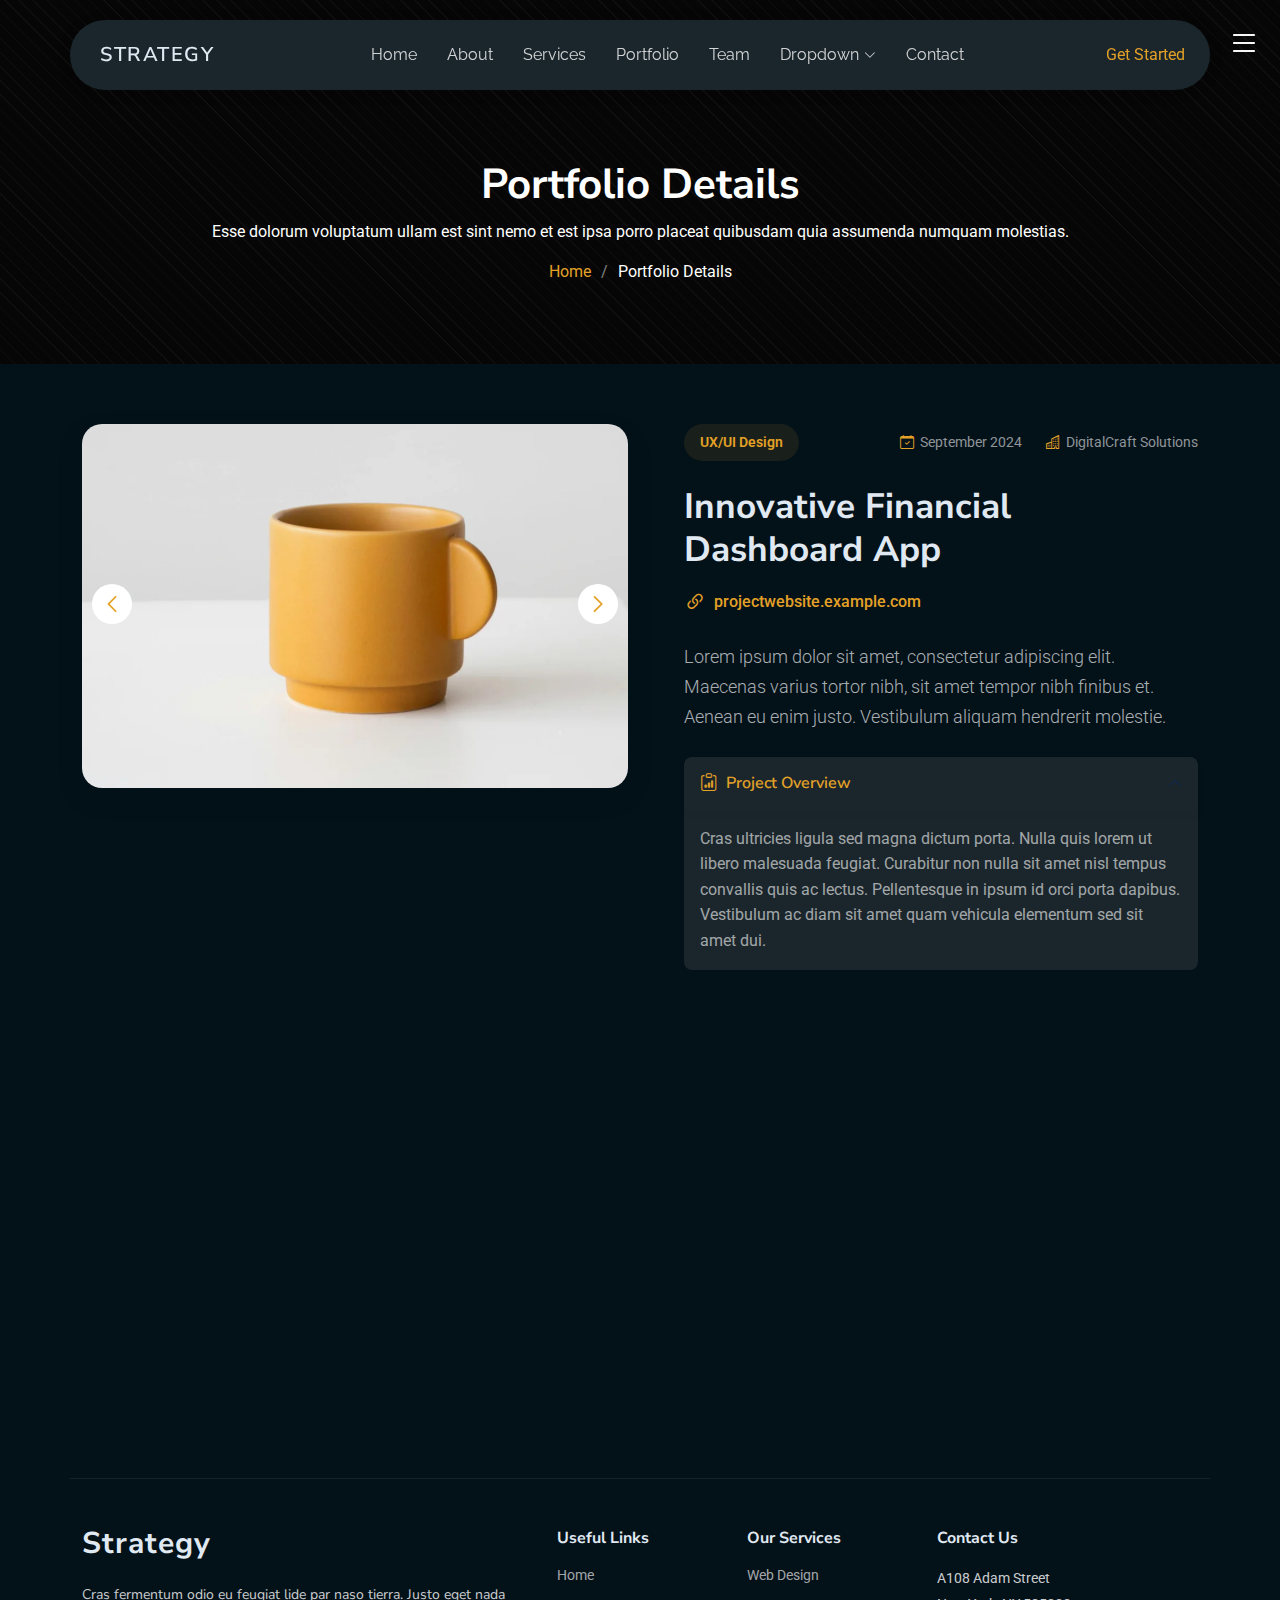
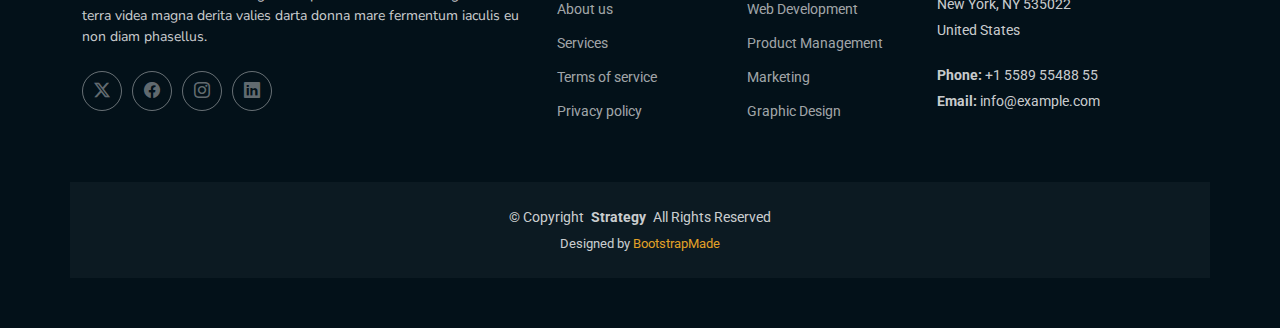
<file: portfolio-details.html>
<!DOCTYPE html>
<html lang="en">

<head>
  <meta charset="utf-8">
  <meta content="width=device-width, initial-scale=1.0" name="viewport">
  <title>Portfolio Details - Strategy Bootstrap Template</title>
  <meta name="description" content="">
  <meta name="keywords" content="">

  <!-- Favicons -->
  <link href="assets/img/favicon.png" rel="icon">
  <link href="assets/img/apple-touch-icon.png" rel="apple-touch-icon">

  <!-- Fonts -->
  <link href="https://fonts.googleapis.com" rel="preconnect">
  <link href="https://fonts.gstatic.com" rel="preconnect" crossorigin>
  <link href="https://fonts.googleapis.com/css2?family=Roboto:ital,wght@0,100;0,300;0,400;0,500;0,700;0,900;1,100;1,300;1,400;1,500;1,700;1,900&family=Raleway:ital,wght@0,100;0,200;0,300;0,400;0,500;0,600;0,700;0,800;0,900;1,100;1,200;1,300;1,400;1,500;1,600;1,700;1,800;1,900&family=Nunito+Sans:ital,wght@0,200;0,300;0,400;0,600;0,700;0,800;0,900;1,200;1,300;1,400;1,600;1,700;1,800;1,900&display=swap" rel="stylesheet">

  <!-- Vendor CSS Files -->
  <link href="assets/vendor/bootstrap/css/bootstrap.min.css" rel="stylesheet">
  <link href="assets/vendor/bootstrap-icons/bootstrap-icons.css" rel="stylesheet">
  <link href="assets/vendor/aos/aos.css" rel="stylesheet">
  <link href="assets/vendor/swiper/swiper-bundle.min.css" rel="stylesheet">
  <link href="assets/vendor/glightbox/css/glightbox.min.css" rel="stylesheet">

  <!-- Main CSS File -->
  <link href="assets/css/main.css" rel="stylesheet">

  <!-- =======================================================
  * Template Name: Strategy
  * Template URL: https://bootstrapmade.com/strategy-bootstrap-agency-template/
  * Updated: Jun 06 2025 with Bootstrap v5.3.6
  * Author: BootstrapMade.com
  * License: https://bootstrapmade.com/license/
  ======================================================== -->
</head>

<body class="portfolio-details-page">

  <header id="header" class="header d-flex align-items-center fixed-top">
    <div class="header-container container-fluid container-xl position-relative d-flex align-items-center justify-content-between">

      <a href="index.html" class="logo d-flex align-items-center me-auto me-xl-0">
        <!-- Uncomment the line below if you also wish to use an image logo -->
        <!-- <img src="assets/img/logo.webp" alt=""> -->
        <h1 class="sitename">Strategy</h1>
      </a>

      <nav id="navmenu" class="navmenu">
        <ul>
          <li><a href="#hero">Home</a></li>
          <li><a href="#about">About</a></li>
          <li><a href="#services">Services</a></li>
          <li><a href="#portfolio">Portfolio</a></li>
          <li><a href="#team">Team</a></li>
          <li class="dropdown"><a href="#"><span>Dropdown</span> <i class="bi bi-chevron-down toggle-dropdown"></i></a>
            <ul>
              <li><a href="#">Dropdown 1</a></li>
              <li class="dropdown"><a href="#"><span>Deep Dropdown</span> <i class="bi bi-chevron-down toggle-dropdown"></i></a>
                <ul>
                  <li><a href="#">Deep Dropdown 1</a></li>
                  <li><a href="#">Deep Dropdown 2</a></li>
                  <li><a href="#">Deep Dropdown 3</a></li>
                  <li><a href="#">Deep Dropdown 4</a></li>
                  <li><a href="#">Deep Dropdown 5</a></li>
                </ul>
              </li>
              <li><a href="#">Dropdown 2</a></li>
              <li><a href="#">Dropdown 3</a></li>
              <li><a href="#">Dropdown 4</a></li>
            </ul>
          </li>
          <li><a href="#contact">Contact</a></li>
        </ul>
        <i class="mobile-nav-toggle d-xl-none bi bi-list"></i>
      </nav>

      <a class="btn-getstarted" href="#about">Get Started</a>

    </div>
  </header>

  <main class="main">

    <!-- Page Title -->
    <div class="page-title dark-background" data-aos="fade">
      <div class="container position-relative">
        <h1>Portfolio Details</h1>
        <p>Esse dolorum voluptatum ullam est sint nemo et est ipsa porro placeat quibusdam quia assumenda numquam molestias.</p>
        <nav class="breadcrumbs">
          <ol>
            <li><a href="index.html">Home</a></li>
            <li class="current">Portfolio Details</li>
          </ol>
        </nav>
      </div>
    </div><!-- End Page Title -->

    <!-- Portfolio Details Section -->
    <section id="portfolio-details" class="portfolio-details section">

      <div class="container" data-aos="fade-up" data-aos-delay="100">

        <div class="row gy-4">
          <div class="col-lg-6" data-aos="fade-right">
            <div class="portfolio-details-media">
              <div class="main-image">
                <div class="portfolio-details-slider swiper init-swiper" data-aos="zoom-in">
                  <script type="application/json" class="swiper-config">
                    {
                      "loop": true,
                      "speed": 1000,
                      "autoplay": {
                        "delay": 6000
                      },
                      "effect": "creative",
                      "creativeEffect": {
                        "prev": {
                          "shadow": true,
                          "translate": [0, 0, -400]
                        },
                        "next": {
                          "translate": ["100%", 0, 0]
                        }
                      },
                      "slidesPerView": 1,
                      "navigation": {
                        "nextEl": ".swiper-button-next",
                        "prevEl": ".swiper-button-prev"
                      }
                    }
                  </script>
                  <div class="swiper-wrapper">
                    <div class="swiper-slide">
                      <img src="assets/img/portfolio/portfolio-5.webp" alt="Portfolio Image" class="img-fluid">
                    </div>
                    <div class="swiper-slide">
                      <img src="assets/img/portfolio/portfolio-7.webp" alt="Portfolio Image" class="img-fluid">
                    </div>
                    <div class="swiper-slide">
                      <img src="assets/img/portfolio/portfolio-8.webp" alt="Portfolio Image" class="img-fluid">
                    </div>
                  </div>
                  <div class="swiper-button-prev"></div>
                  <div class="swiper-button-next"></div>
                </div>
              </div>

              <div class="thumbnail-grid" data-aos="fade-up" data-aos-delay="200">
                <div class="row g-2 mt-3">
                  <div class="col-3">
                    <img src="assets/img/portfolio/portfolio-4.webp" alt="Gallery Image" class="img-fluid glightbox">
                  </div>
                  <div class="col-3">
                    <img src="assets/img/portfolio/portfolio-6.webp" alt="Gallery Image" class="img-fluid glightbox">
                  </div>
                  <div class="col-3">
                    <img src="assets/img/portfolio/portfolio-11.webp" alt="Gallery Image" class="img-fluid glightbox">
                  </div>
                  <div class="col-3">
                    <img src="assets/img/portfolio/portfolio-12.webp" alt="Gallery Image" class="img-fluid glightbox">
                  </div>
                </div>
              </div>

              <div class="tech-stack-badges" data-aos="fade-up" data-aos-delay="300">
                <span>Angular</span>
                <span>Express.js</span>
                <span>PostgreSQL</span>
                <span>GraphQL</span>
                <span>Firebase</span>
              </div>
            </div>
          </div>

          <div class="col-lg-6" data-aos="fade-left">
            <div class="portfolio-details-content">
              <div class="project-meta">
                <div class="badge-wrapper">
                  <span class="project-badge">UX/UI Design</span>
                </div>
                <div class="date-client">
                  <div class="meta-item">
                    <i class="bi bi-calendar-check"></i>
                    <span>September 2024</span>
                  </div>
                  <div class="meta-item">
                    <i class="bi bi-buildings"></i>
                    <span>DigitalCraft Solutions</span>
                  </div>
                </div>
              </div>

              <h2 class="project-title">Innovative Financial Dashboard App</h2>

              <div class="project-website">
                <i class="bi bi-link-45deg"></i>
                <a href="#" target="_blank">projectwebsite.example.com</a>
              </div>

              <div class="project-overview">
                <p class="lead">
                  Lorem ipsum dolor sit amet, consectetur adipiscing elit. Maecenas varius tortor nibh, sit amet tempor nibh finibus et. Aenean eu enim justo. Vestibulum aliquam hendrerit molestie.
                </p>

                <div class="accordion project-accordion" id="portfolio-details-projectAccordion">
                  <div class="accordion-item" data-aos="fade-up">
                    <h2 class="accordion-header">
                      <button class="accordion-button" type="button" data-bs-toggle="collapse" data-bs-target="#portfolio-details-collapse-1" aria-expanded="true" aria-controls="collapseOne">
                        <i class="bi bi-clipboard-data me-2"></i> Project Overview
                      </button>
                    </h2>
                    <div id="portfolio-details-collapse-1" class="accordion-collapse collapse show" data-bs-parent="#portfolio-details-projectAccordion">
                      <div class="accordion-body">
                        <p>Cras ultricies ligula sed magna dictum porta. Nulla quis lorem ut libero malesuada feugiat. Curabitur non nulla sit amet nisl tempus convallis quis ac lectus. Pellentesque in ipsum id orci porta dapibus. Vestibulum ac diam sit amet quam vehicula elementum sed sit amet dui.</p>
                      </div>
                    </div>
                  </div>

                  <div class="accordion-item" data-aos="fade-up" data-aos-delay="100">
                    <h2 class="accordion-header">
                      <button class="accordion-button collapsed" type="button" data-bs-toggle="collapse" data-bs-target="#portfolio-details-collapse-2" aria-expanded="false" aria-controls="collapseTwo">
                        <i class="bi bi-exclamation-diamond me-2"></i> The Challenge
                      </button>
                    </h2>
                    <div id="portfolio-details-collapse-2" class="accordion-collapse collapse" data-bs-parent="#portfolio-details-projectAccordion">
                      <div class="accordion-body">
                        <p>Mauris blandit aliquet elit, eget tincidunt nibh pulvinar a. Vivamus suscipit tortor eget felis porttitor volutpat. Curabitur aliquet quam id dui posuere blandit. Praesent sapien massa, convallis a pellentesque nec, egestas non nisi. Sed porttitor lectus nibh.</p>
                      </div>
                    </div>
                  </div>

                  <div class="accordion-item" data-aos="fade-up" data-aos-delay="200">
                    <h2 class="accordion-header">
                      <button class="accordion-button collapsed" type="button" data-bs-toggle="collapse" data-bs-target="#portfolio-details-collapse-3" aria-expanded="false" aria-controls="collapseThree">
                        <i class="bi bi-award me-2"></i> The Solution
                      </button>
                    </h2>
                    <div id="portfolio-details-collapse-3" class="accordion-collapse collapse" data-bs-parent="#portfolio-details-projectAccordion">
                      <div class="accordion-body">
                        <p>Donec sollicitudin molestie malesuada. Curabitur arcu erat, accumsan id imperdiet et, porttitor at sem. Vestibulum ante ipsum primis in faucibus orci luctus et ultrices posuere cubilia Curae; Donec velit neque, auctor sit amet aliquam vel, ullamcorper sit amet ligula.</p>
                      </div>
                    </div>
                  </div>
                </div>
              </div>

              <div class="project-features" data-aos="fade-up" data-aos-delay="300">
                <h3><i class="bi bi-stars"></i> Key Features</h3>
                <div class="row g-3">
                  <div class="col-md-6">
                    <ul class="feature-list">
                      <li><i class="bi bi-check2-circle"></i> Real-time Data Visualization</li>
                      <li><i class="bi bi-check2-circle"></i> User Role Management</li>
                      <li><i class="bi bi-check2-circle"></i> Secure Authentication</li>
                    </ul>
                  </div>
                  <div class="col-md-6">
                    <ul class="feature-list">
                      <li><i class="bi bi-check2-circle"></i> Customizable Dashboards</li>
                      <li><i class="bi bi-check2-circle"></i> Data Export Options</li>
                      <li><i class="bi bi-check2-circle"></i> Multi-device Support</li>
                    </ul>
                  </div>
                </div>
              </div>

              <div class="cta-buttons" data-aos="fade-up" data-aos-delay="400">
                <a href="#" class="btn-view-project">View Live Project</a>
                <a href="#" class="btn-next-project">Next Project <i class="bi bi-arrow-right"></i></a>
              </div>
            </div>
          </div>
        </div>

      </div>

    </section><!-- /Portfolio Details Section -->

  </main>

  <footer id="footer" class="footer">

    <div class="container footer-top">
      <div class="row gy-4">
        <div class="col-lg-5 col-md-12 footer-about">
          <a href="index.html" class="logo d-flex align-items-center">
            <span class="sitename">Strategy</span>
          </a>
          <p>Cras fermentum odio eu feugiat lide par naso tierra. Justo eget nada terra videa magna derita valies darta donna mare fermentum iaculis eu non diam phasellus.</p>
          <div class="social-links d-flex mt-4">
            <a href=""><i class="bi bi-twitter-x"></i></a>
            <a href=""><i class="bi bi-facebook"></i></a>
            <a href=""><i class="bi bi-instagram"></i></a>
            <a href=""><i class="bi bi-linkedin"></i></a>
          </div>
        </div>

        <div class="col-lg-2 col-6 footer-links">
          <h4>Useful Links</h4>
          <ul>
            <li><a href="#">Home</a></li>
            <li><a href="#">About us</a></li>
            <li><a href="#">Services</a></li>
            <li><a href="#">Terms of service</a></li>
            <li><a href="#">Privacy policy</a></li>
          </ul>
        </div>

        <div class="col-lg-2 col-6 footer-links">
          <h4>Our Services</h4>
          <ul>
            <li><a href="#">Web Design</a></li>
            <li><a href="#">Web Development</a></li>
            <li><a href="#">Product Management</a></li>
            <li><a href="#">Marketing</a></li>
            <li><a href="#">Graphic Design</a></li>
          </ul>
        </div>

        <div class="col-lg-3 col-md-12 footer-contact text-center text-md-start">
          <h4>Contact Us</h4>
          <p>A108 Adam Street</p>
          <p>New York, NY 535022</p>
          <p>United States</p>
          <p class="mt-4"><strong>Phone:</strong> <span>+1 5589 55488 55</span></p>
          <p><strong>Email:</strong> <span>info@example.com</span></p>
        </div>

      </div>
    </div>

    <div class="container copyright text-center mt-4">
      <p>© <span>Copyright</span> <strong class="px-1 sitename">Strategy</strong> <span>All Rights Reserved</span></p>
      <div class="credits">
        <!-- All the links in the footer should remain intact. -->
        <!-- You can delete the links only if you've purchased the pro version. -->
        <!-- Licensing information: https://bootstrapmade.com/license/ -->
        <!-- Purchase the pro version with working PHP/AJAX contact form: [buy-url] -->
        Designed by <a href="https://bootstrapmade.com/">BootstrapMade</a>
      </div>
    </div>

  </footer>

  <!-- Scroll Top -->
  <a href="#" id="scroll-top" class="scroll-top d-flex align-items-center justify-content-center"><i class="bi bi-arrow-up-short"></i></a>

  <!-- Preloader -->
  <div id="preloader"></div>

  <!-- Vendor JS Files -->
  <script src="assets/vendor/bootstrap/js/bootstrap.bundle.min.js"></script>
  <script src="assets/vendor/php-email-form/validate.js"></script>
  <script src="assets/vendor/aos/aos.js"></script>
  <script src="assets/vendor/swiper/swiper-bundle.min.js"></script>
  <script src="assets/vendor/glightbox/js/glightbox.min.js"></script>
  <script src="assets/vendor/imagesloaded/imagesloaded.pkgd.min.js"></script>
  <script src="assets/vendor/isotope-layout/isotope.pkgd.min.js"></script>

  <!-- Main JS File -->
  <script src="assets/js/main.js"></script>

</body>

</html>
</file>
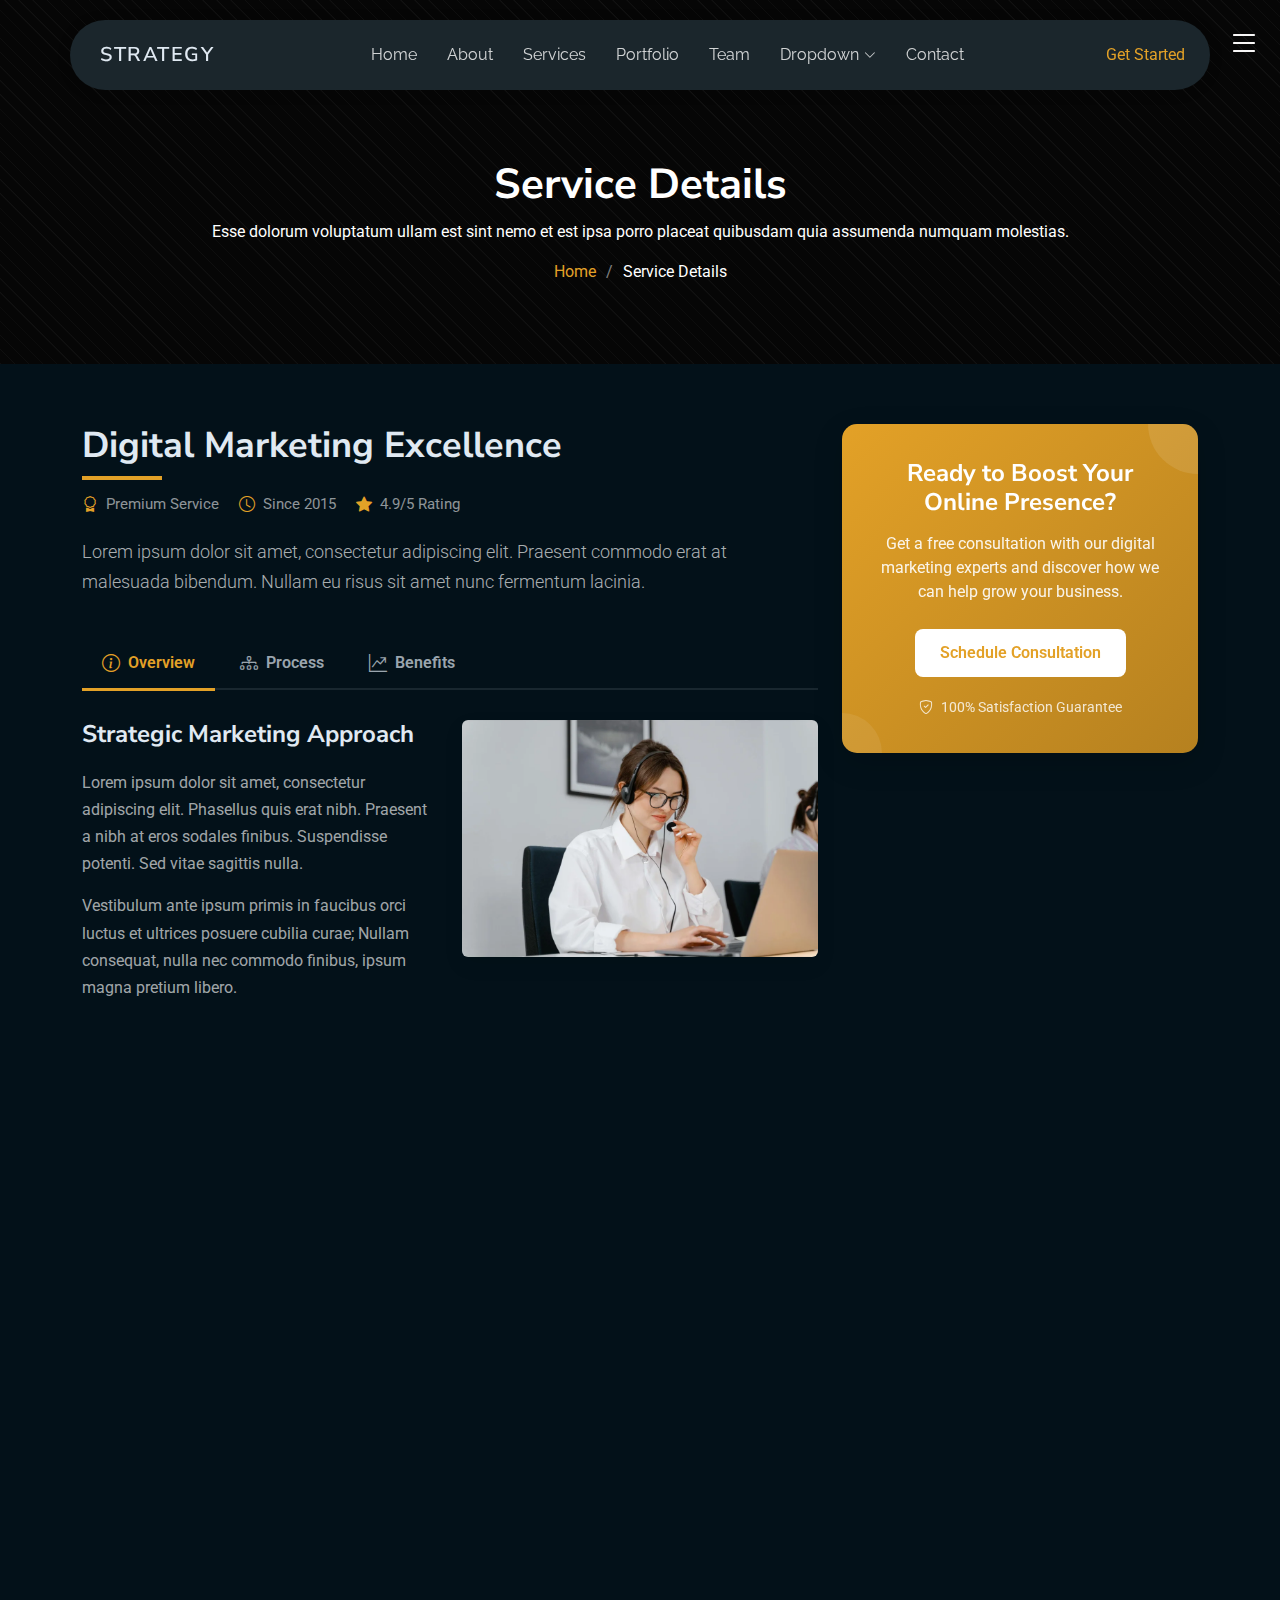
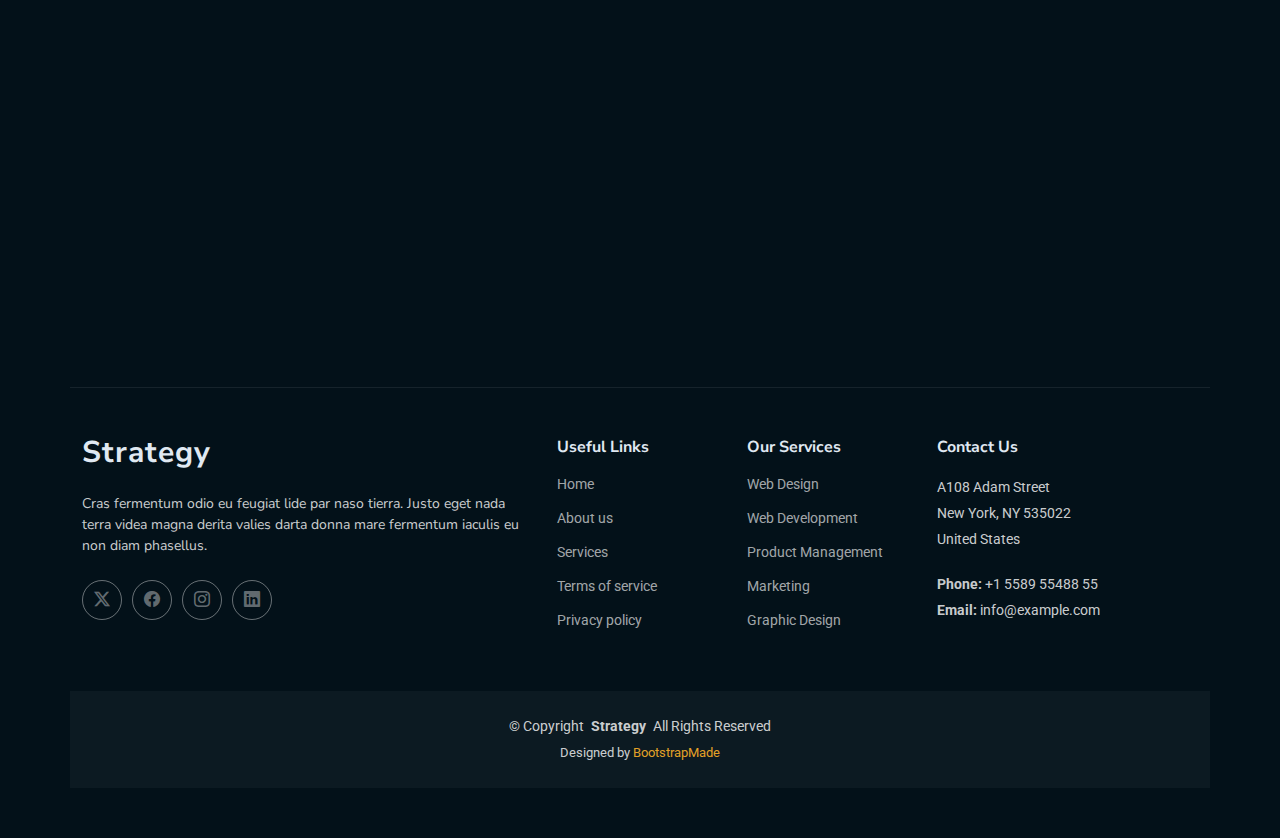
<file: service-details.html>
<!DOCTYPE html>
<html lang="en">

<head>
  <meta charset="utf-8">
  <meta content="width=device-width, initial-scale=1.0" name="viewport">
  <title>Service Details - Strategy Bootstrap Template</title>
  <meta name="description" content="">
  <meta name="keywords" content="">

  <!-- Favicons -->
  <link href="assets/img/favicon.png" rel="icon">
  <link href="assets/img/apple-touch-icon.png" rel="apple-touch-icon">

  <!-- Fonts -->
  <link href="https://fonts.googleapis.com" rel="preconnect">
  <link href="https://fonts.gstatic.com" rel="preconnect" crossorigin>
  <link href="https://fonts.googleapis.com/css2?family=Roboto:ital,wght@0,100;0,300;0,400;0,500;0,700;0,900;1,100;1,300;1,400;1,500;1,700;1,900&family=Raleway:ital,wght@0,100;0,200;0,300;0,400;0,500;0,600;0,700;0,800;0,900;1,100;1,200;1,300;1,400;1,500;1,600;1,700;1,800;1,900&family=Nunito+Sans:ital,wght@0,200;0,300;0,400;0,600;0,700;0,800;0,900;1,200;1,300;1,400;1,600;1,700;1,800;1,900&display=swap" rel="stylesheet">

  <!-- Vendor CSS Files -->
  <link href="assets/vendor/bootstrap/css/bootstrap.min.css" rel="stylesheet">
  <link href="assets/vendor/bootstrap-icons/bootstrap-icons.css" rel="stylesheet">
  <link href="assets/vendor/aos/aos.css" rel="stylesheet">
  <link href="assets/vendor/swiper/swiper-bundle.min.css" rel="stylesheet">
  <link href="assets/vendor/glightbox/css/glightbox.min.css" rel="stylesheet">

  <!-- Main CSS File -->
  <link href="assets/css/main.css" rel="stylesheet">

  <!-- =======================================================
  * Template Name: Strategy
  * Template URL: https://bootstrapmade.com/strategy-bootstrap-agency-template/
  * Updated: Jun 06 2025 with Bootstrap v5.3.6
  * Author: BootstrapMade.com
  * License: https://bootstrapmade.com/license/
  ======================================================== -->
</head>

<body class="service-details-page">

  <header id="header" class="header d-flex align-items-center fixed-top">
    <div class="header-container container-fluid container-xl position-relative d-flex align-items-center justify-content-between">

      <a href="index.html" class="logo d-flex align-items-center me-auto me-xl-0">
        <!-- Uncomment the line below if you also wish to use an image logo -->
        <!-- <img src="assets/img/logo.webp" alt=""> -->
        <h1 class="sitename">Strategy</h1>
      </a>

      <nav id="navmenu" class="navmenu">
        <ul>
          <li><a href="#hero">Home</a></li>
          <li><a href="#about">About</a></li>
          <li><a href="#services">Services</a></li>
          <li><a href="#portfolio">Portfolio</a></li>
          <li><a href="#team">Team</a></li>
          <li class="dropdown"><a href="#"><span>Dropdown</span> <i class="bi bi-chevron-down toggle-dropdown"></i></a>
            <ul>
              <li><a href="#">Dropdown 1</a></li>
              <li class="dropdown"><a href="#"><span>Deep Dropdown</span> <i class="bi bi-chevron-down toggle-dropdown"></i></a>
                <ul>
                  <li><a href="#">Deep Dropdown 1</a></li>
                  <li><a href="#">Deep Dropdown 2</a></li>
                  <li><a href="#">Deep Dropdown 3</a></li>
                  <li><a href="#">Deep Dropdown 4</a></li>
                  <li><a href="#">Deep Dropdown 5</a></li>
                </ul>
              </li>
              <li><a href="#">Dropdown 2</a></li>
              <li><a href="#">Dropdown 3</a></li>
              <li><a href="#">Dropdown 4</a></li>
            </ul>
          </li>
          <li><a href="#contact">Contact</a></li>
        </ul>
        <i class="mobile-nav-toggle d-xl-none bi bi-list"></i>
      </nav>

      <a class="btn-getstarted" href="#about">Get Started</a>

    </div>
  </header>

  <main class="main">

    <!-- Page Title -->
    <div class="page-title dark-background" data-aos="fade">
      <div class="container position-relative">
        <h1>Service Details</h1>
        <p>Esse dolorum voluptatum ullam est sint nemo et est ipsa porro placeat quibusdam quia assumenda numquam molestias.</p>
        <nav class="breadcrumbs">
          <ol>
            <li><a href="index.html">Home</a></li>
            <li class="current">Service Details</li>
          </ol>
        </nav>
      </div>
    </div><!-- End Page Title -->

    <!-- Service Details Section -->
    <section id="service-details" class="service-details section">

      <div class="container" data-aos="fade-up" data-aos-delay="100">

        <div class="row gy-5">

          <div class="col-lg-8 order-lg-1 order-2">
            <div class="service-main-content">
              <div class="service-header" data-aos="fade-up">
                <h1>Digital Marketing Excellence</h1>
                <div class="service-meta">
                  <span><i class="bi bi-award"></i> Premium Service</span>
                  <span><i class="bi bi-clock"></i> Since 2015</span>
                  <span><i class="bi bi-star-fill"></i> 4.9/5 Rating</span>
                </div>
                <p class="lead">
                  Lorem ipsum dolor sit amet, consectetur adipiscing elit. Praesent commodo erat at malesuada bibendum. Nullam eu risus sit amet nunc fermentum lacinia.
                </p>
              </div>

              <div class="service-tabs" data-aos="fade-up" data-aos-delay="200">
                <ul class="nav nav-tabs" id="serviceTab" role="tablist">
                  <li class="nav-item" role="presentation">
                    <button class="nav-link active" data-bs-toggle="tab" data-bs-target="#service-details-tab-1" type="button" role="tab" aria-controls="overview" aria-selected="true">
                      <i class="bi bi-info-circle"></i> Overview
                    </button>
                  </li>
                  <li class="nav-item" role="presentation">
                    <button class="nav-link" data-bs-toggle="tab" data-bs-target="#service-details-tab-2" type="button" role="tab" aria-controls="process" aria-selected="false">
                      <i class="bi bi-diagram-3"></i> Process
                    </button>
                  </li>
                  <li class="nav-item" role="presentation">
                    <button class="nav-link" data-bs-toggle="tab" data-bs-target="#service-details-tab-3" type="button" role="tab" aria-controls="benefits" aria-selected="false">
                      <i class="bi bi-graph-up-arrow"></i> Benefits
                    </button>
                  </li>
                </ul>

                <div class="tab-content">

                  <div class="tab-pane fade show active" id="service-details-tab-1" role="tabpanel" aria-labelledby="overview-tab">
                    <div class="row">
                      <div class="col-md-6">
                        <div class="content-block">
                          <h3>Strategic Marketing Approach</h3>
                          <p>Lorem ipsum dolor sit amet, consectetur adipiscing elit. Phasellus quis erat nibh. Praesent a nibh at eros sodales finibus. Suspendisse potenti. Sed vitae sagittis nulla.</p>
                          <p>Vestibulum ante ipsum primis in faucibus orci luctus et ultrices posuere cubilia curae; Nullam consequat, nulla nec commodo finibus, ipsum magna pretium libero.</p>
                        </div>
                      </div>
                      <div class="col-md-6">
                        <img src="assets/img/services/services-7.webp" alt="Digital Marketing Strategy" class="img-fluid rounded">
                      </div>
                    </div>
                  </div>

                  <div class="tab-pane fade" id="service-details-tab-2" role="tabpanel" aria-labelledby="process-tab">
                    <div class="process-timeline">
                      <div class="timeline-item">
                        <div class="timeline-marker">01</div>
                        <div class="timeline-content">
                          <h4>Discovery &amp; Research</h4>
                          <p>Thorough market analysis and competitor research to define your target audience and marketing goals.</p>
                        </div>
                      </div>

                      <div class="timeline-item">
                        <div class="timeline-marker">02</div>
                        <div class="timeline-content">
                          <h4>Strategy Development</h4>
                          <p>Creating comprehensive marketing strategies tailored to your specific business objectives and target demographics.</p>
                        </div>
                      </div>

                      <div class="timeline-item">
                        <div class="timeline-marker">03</div>
                        <div class="timeline-content">
                          <h4>Implementation</h4>
                          <p>Executing the marketing plan across various channels with precise targeting and creative content delivery.</p>
                        </div>
                      </div>

                      <div class="timeline-item">
                        <div class="timeline-marker">04</div>
                        <div class="timeline-content">
                          <h4>Analysis &amp; Optimization</h4>
                          <p>Continuous monitoring, data analysis, and strategy refinement to maximize ROI and campaign effectiveness.</p>
                        </div>
                      </div>
                    </div>
                  </div>

                  <div class="tab-pane fade" id="service-details-tab-3" role="tabpanel" aria-labelledby="benefits-tab">
                    <div class="row g-4">
                      <div class="col-md-6">
                        <div class="benefit-card">
                          <div class="benefit-icon">
                            <i class="bi bi-graph-up"></i>
                          </div>
                          <h4>Increased Brand Visibility</h4>
                          <p>Expand your digital footprint and reach more potential customers through targeted marketing efforts.</p>
                        </div>
                      </div>
                      <div class="col-md-6">
                        <div class="benefit-card">
                          <div class="benefit-icon">
                            <i class="bi bi-people"></i>
                          </div>
                          <h4>Higher Engagement Rates</h4>
                          <p>Create meaningful connections with your audience through relevant and compelling content strategies.</p>
                        </div>
                      </div>
                      <div class="col-md-6">
                        <div class="benefit-card">
                          <div class="benefit-icon">
                            <i class="bi bi-cash-coin"></i>
                          </div>
                          <h4>Improved ROI</h4>
                          <p>Maximize your marketing budget with data-driven campaigns that deliver measurable results.</p>
                        </div>
                      </div>
                      <div class="col-md-6">
                        <div class="benefit-card">
                          <div class="benefit-icon">
                            <i class="bi bi-bar-chart-line"></i>
                          </div>
                          <h4>Data-Driven Decisions</h4>
                          <p>Make informed marketing choices based on comprehensive analytics and performance metrics.</p>
                        </div>
                      </div>
                    </div>
                  </div>
                </div>
              </div>

              <div class="service-gallery" data-aos="fade-up" data-aos-delay="300">
                <h3>Our Marketing Portfolio</h3>
                <div class="service-details-slider swiper init-swiper">
                  <script type="application/json" class="swiper-config">
                    {
                      "loop": true,
                      "speed": 800,
                      "autoplay": {
                        "delay": 5000
                      },
                      "slidesPerView": 1,
                      "spaceBetween": 30,
                      "breakpoints": {
                        "768": {
                          "slidesPerView": 2
                        }
                      },
                      "pagination": {
                        "el": ".swiper-pagination",
                        "type": "bullets",
                        "clickable": true
                      }
                    }
                  </script>
                  <div class="swiper-wrapper">
                    <div class="swiper-slide">
                      <div class="portfolio-item">
                        <img src="assets/img/services/services-2.webp" alt="" class="img-fluid" loading="lazy">
                        <div class="portfolio-info">
                          <h5>Social Media Campaign</h5>
                          <p>Increased engagement by 187%</p>
                        </div>
                      </div>
                    </div>
                    <div class="swiper-slide">
                      <div class="portfolio-item">
                        <img src="assets/img/services/services-4.webp" alt="" class="img-fluid" loading="lazy">
                        <div class="portfolio-info">
                          <h5>SEO Optimization</h5>
                          <p>Ranked #1 for target keywords</p>
                        </div>
                      </div>
                    </div>
                    <div class="swiper-slide">
                      <div class="portfolio-item">
                        <img src="assets/img/services/services-10.webp" alt="" class="img-fluid" loading="lazy">
                        <div class="portfolio-info">
                          <h5>Content Marketing</h5>
                          <p>200% increase in organic traffic</p>
                        </div>
                      </div>
                    </div>
                  </div>
                  <div class="swiper-pagination"></div>
                </div>
              </div>
            </div>
          </div>

          <div class="col-lg-4 order-lg-2 order-1">
            <div class="service-sidebar" data-aos="fade-left">
              <div class="action-card" data-aos="zoom-in" data-aos-delay="100">
                <h3>Ready to Boost Your Online Presence?</h3>
                <p>Get a free consultation with our digital marketing experts and discover how we can help grow your business.</p>
                <a href="#" class="btn-primary">Schedule Consultation</a>
                <span class="guarantee"><i class="bi bi-shield-check"></i> 100% Satisfaction Guarantee</span>
              </div>

              <div class="service-features-list" data-aos="fade-up" data-aos-delay="200">
                <h4>What We Offer</h4>
                <ul>
                  <li>
                    <i class="bi bi-megaphone"></i>
                    <div>
                      <h5>Social Media Marketing</h5>
                      <p>Strategic presence across all relevant platforms</p>
                    </div>
                  </li>
                  <li>
                    <i class="bi bi-search"></i>
                    <div>
                      <h5>SEO Optimization</h5>
                      <p>Improve your search engine rankings</p>
                    </div>
                  </li>
                  <li>
                    <i class="bi bi-newspaper"></i>
                    <div>
                      <h5>Content Marketing</h5>
                      <p>Engaging content that converts visitors</p>
                    </div>
                  </li>
                  <li>
                    <i class="bi bi-envelope-paper"></i>
                    <div>
                      <h5>Email Campaigns</h5>
                      <p>Targeted email marketing strategies</p>
                    </div>
                  </li>
                  <li>
                    <i class="bi bi-graph-up-arrow"></i>
                    <div>
                      <h5>Analytics &amp; Reporting</h5>
                      <p>Comprehensive performance tracking</p>
                    </div>
                  </li>
                </ul>
              </div>

              <div class="testimonial-card" data-aos="fade-up" data-aos-delay="300">
                <div class="testimonial-header">
                  <i class="bi bi-quote"></i>
                  <div class="rating">
                    <i class="bi bi-star-fill"></i>
                    <i class="bi bi-star-fill"></i>
                    <i class="bi bi-star-fill"></i>
                    <i class="bi bi-star-fill"></i>
                    <i class="bi bi-star-fill"></i>
                  </div>
                </div>
                <p class="testimonial-text">
                  "Their digital marketing strategies transformed our online presence completely. We've seen a 300% increase in qualified leads within just 3 months."
                </p>
                <div class="client-info">
                  <img src="assets/img/person/person-m-5.webp" alt="Client" class="client-image">
                  <div class="client-details">
                    <h5>Robert Johnson</h5>
                    <span>CEO, TechSolutions Inc.</span>
                  </div>
                </div>
              </div>

              <div class="contact-info" data-aos="fade-up" data-aos-delay="400">
                <h4>Have Questions?</h4>
                <div class="contact-method">
                  <i class="bi bi-telephone-fill"></i>
                  <div>
                    <span>Call Us Now</span>
                    <p>+1 (803) 952-3845</p>
                  </div>
                </div>
                <div class="contact-method">
                  <i class="bi bi-envelope-fill"></i>
                  <div>
                    <span>Email Us</span>
                    <p>marketing@example.com</p>
                  </div>
                </div>
              </div>
            </div>
          </div>

        </div>

      </div>

    </section><!-- /Service Details Section -->

  </main>

  <footer id="footer" class="footer">

    <div class="container footer-top">
      <div class="row gy-4">
        <div class="col-lg-5 col-md-12 footer-about">
          <a href="index.html" class="logo d-flex align-items-center">
            <span class="sitename">Strategy</span>
          </a>
          <p>Cras fermentum odio eu feugiat lide par naso tierra. Justo eget nada terra videa magna derita valies darta donna mare fermentum iaculis eu non diam phasellus.</p>
          <div class="social-links d-flex mt-4">
            <a href=""><i class="bi bi-twitter-x"></i></a>
            <a href=""><i class="bi bi-facebook"></i></a>
            <a href=""><i class="bi bi-instagram"></i></a>
            <a href=""><i class="bi bi-linkedin"></i></a>
          </div>
        </div>

        <div class="col-lg-2 col-6 footer-links">
          <h4>Useful Links</h4>
          <ul>
            <li><a href="#">Home</a></li>
            <li><a href="#">About us</a></li>
            <li><a href="#">Services</a></li>
            <li><a href="#">Terms of service</a></li>
            <li><a href="#">Privacy policy</a></li>
          </ul>
        </div>

        <div class="col-lg-2 col-6 footer-links">
          <h4>Our Services</h4>
          <ul>
            <li><a href="#">Web Design</a></li>
            <li><a href="#">Web Development</a></li>
            <li><a href="#">Product Management</a></li>
            <li><a href="#">Marketing</a></li>
            <li><a href="#">Graphic Design</a></li>
          </ul>
        </div>

        <div class="col-lg-3 col-md-12 footer-contact text-center text-md-start">
          <h4>Contact Us</h4>
          <p>A108 Adam Street</p>
          <p>New York, NY 535022</p>
          <p>United States</p>
          <p class="mt-4"><strong>Phone:</strong> <span>+1 5589 55488 55</span></p>
          <p><strong>Email:</strong> <span>info@example.com</span></p>
        </div>

      </div>
    </div>

    <div class="container copyright text-center mt-4">
      <p>© <span>Copyright</span> <strong class="px-1 sitename">Strategy</strong> <span>All Rights Reserved</span></p>
      <div class="credits">
        <!-- All the links in the footer should remain intact. -->
        <!-- You can delete the links only if you've purchased the pro version. -->
        <!-- Licensing information: https://bootstrapmade.com/license/ -->
        <!-- Purchase the pro version with working PHP/AJAX contact form: [buy-url] -->
        Designed by <a href="https://bootstrapmade.com/">BootstrapMade</a>
      </div>
    </div>

  </footer>

  <!-- Scroll Top -->
  <a href="#" id="scroll-top" class="scroll-top d-flex align-items-center justify-content-center"><i class="bi bi-arrow-up-short"></i></a>

  <!-- Preloader -->
  <div id="preloader"></div>

  <!-- Vendor JS Files -->
  <script src="assets/vendor/bootstrap/js/bootstrap.bundle.min.js"></script>
  <script src="assets/vendor/php-email-form/validate.js"></script>
  <script src="assets/vendor/aos/aos.js"></script>
  <script src="assets/vendor/swiper/swiper-bundle.min.js"></script>
  <script src="assets/vendor/glightbox/js/glightbox.min.js"></script>
  <script src="assets/vendor/imagesloaded/imagesloaded.pkgd.min.js"></script>
  <script src="assets/vendor/isotope-layout/isotope.pkgd.min.js"></script>

  <!-- Main JS File -->
  <script src="assets/js/main.js"></script>

</body>

</html>
</file>
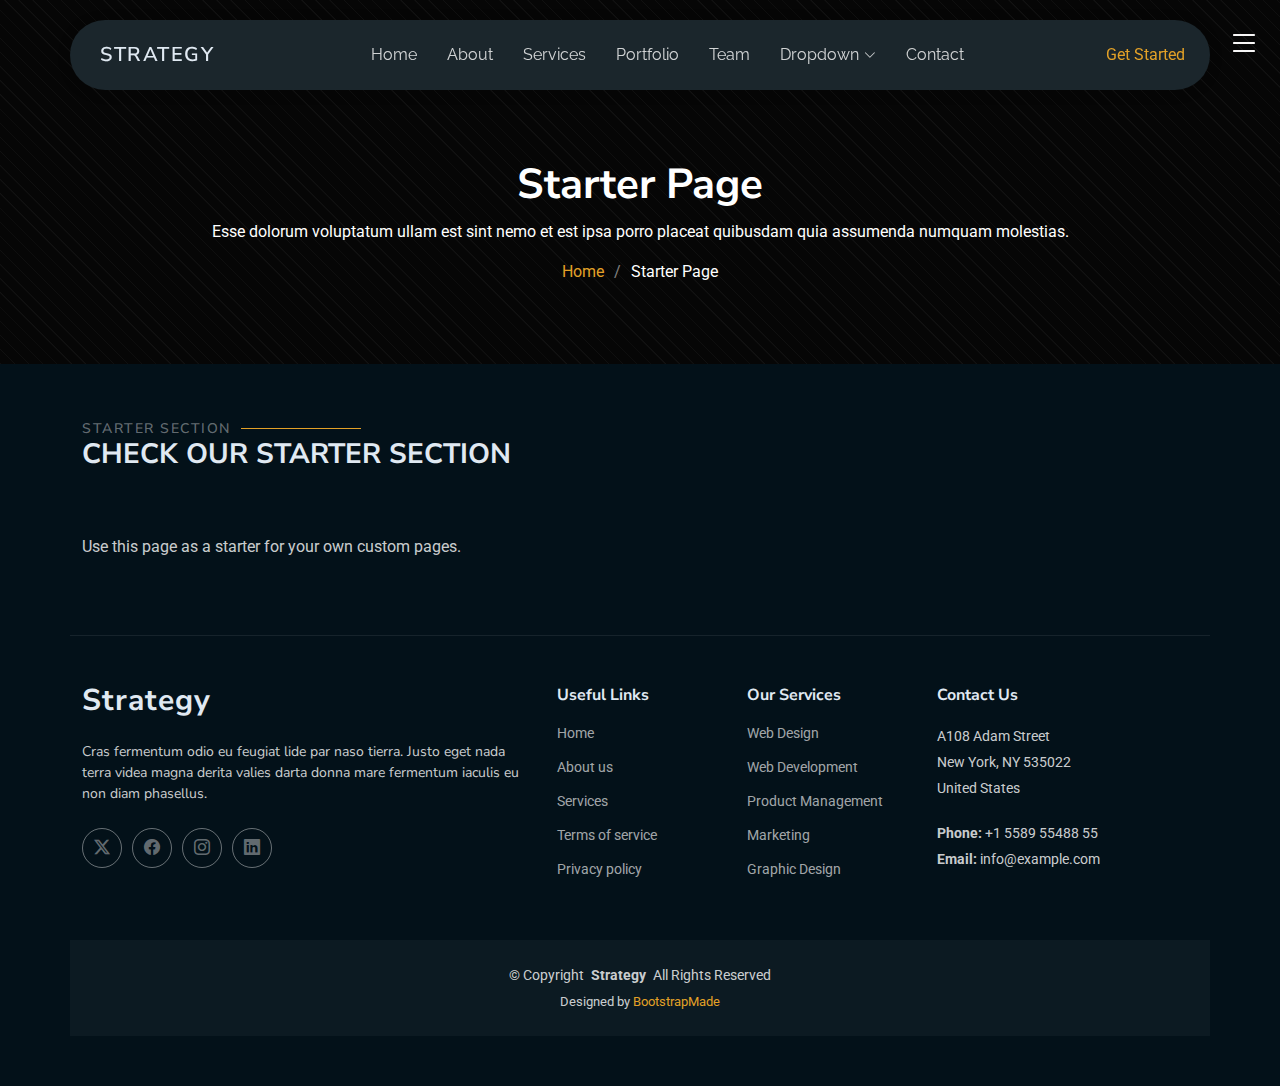
<file: starter-page.html>
<!DOCTYPE html>
<html lang="en">

<head>
  <meta charset="utf-8">
  <meta content="width=device-width, initial-scale=1.0" name="viewport">
  <title>Starter Page - Strategy Bootstrap Template</title>
  <meta name="description" content="">
  <meta name="keywords" content="">

  <!-- Favicons -->
  <link href="assets/img/favicon.png" rel="icon">
  <link href="assets/img/apple-touch-icon.png" rel="apple-touch-icon">

  <!-- Fonts -->
  <link href="https://fonts.googleapis.com" rel="preconnect">
  <link href="https://fonts.gstatic.com" rel="preconnect" crossorigin>
  <link href="https://fonts.googleapis.com/css2?family=Roboto:ital,wght@0,100;0,300;0,400;0,500;0,700;0,900;1,100;1,300;1,400;1,500;1,700;1,900&family=Raleway:ital,wght@0,100;0,200;0,300;0,400;0,500;0,600;0,700;0,800;0,900;1,100;1,200;1,300;1,400;1,500;1,600;1,700;1,800;1,900&family=Nunito+Sans:ital,wght@0,200;0,300;0,400;0,600;0,700;0,800;0,900;1,200;1,300;1,400;1,600;1,700;1,800;1,900&display=swap" rel="stylesheet">

  <!-- Vendor CSS Files -->
  <link href="assets/vendor/bootstrap/css/bootstrap.min.css" rel="stylesheet">
  <link href="assets/vendor/bootstrap-icons/bootstrap-icons.css" rel="stylesheet">
  <link href="assets/vendor/aos/aos.css" rel="stylesheet">
  <link href="assets/vendor/swiper/swiper-bundle.min.css" rel="stylesheet">
  <link href="assets/vendor/glightbox/css/glightbox.min.css" rel="stylesheet">

  <!-- Main CSS File -->
  <link href="assets/css/main.css" rel="stylesheet">

  <!-- =======================================================
  * Template Name: Strategy
  * Template URL: https://bootstrapmade.com/strategy-bootstrap-agency-template/
  * Updated: Jun 06 2025 with Bootstrap v5.3.6
  * Author: BootstrapMade.com
  * License: https://bootstrapmade.com/license/
  ======================================================== -->
</head>

<body class="starter-page-page">

  <header id="header" class="header d-flex align-items-center fixed-top">
    <div class="header-container container-fluid container-xl position-relative d-flex align-items-center justify-content-between">

      <a href="index.html" class="logo d-flex align-items-center me-auto me-xl-0">
        <!-- Uncomment the line below if you also wish to use an image logo -->
        <!-- <img src="assets/img/logo.webp" alt=""> -->
        <h1 class="sitename">Strategy</h1>
      </a>

      <nav id="navmenu" class="navmenu">
        <ul>
          <li><a href="#hero">Home</a></li>
          <li><a href="#about">About</a></li>
          <li><a href="#services">Services</a></li>
          <li><a href="#portfolio">Portfolio</a></li>
          <li><a href="#team">Team</a></li>
          <li class="dropdown"><a href="#"><span>Dropdown</span> <i class="bi bi-chevron-down toggle-dropdown"></i></a>
            <ul>
              <li><a href="#">Dropdown 1</a></li>
              <li class="dropdown"><a href="#"><span>Deep Dropdown</span> <i class="bi bi-chevron-down toggle-dropdown"></i></a>
                <ul>
                  <li><a href="#">Deep Dropdown 1</a></li>
                  <li><a href="#">Deep Dropdown 2</a></li>
                  <li><a href="#">Deep Dropdown 3</a></li>
                  <li><a href="#">Deep Dropdown 4</a></li>
                  <li><a href="#">Deep Dropdown 5</a></li>
                </ul>
              </li>
              <li><a href="#">Dropdown 2</a></li>
              <li><a href="#">Dropdown 3</a></li>
              <li><a href="#">Dropdown 4</a></li>
            </ul>
          </li>
          <li><a href="#contact">Contact</a></li>
        </ul>
        <i class="mobile-nav-toggle d-xl-none bi bi-list"></i>
      </nav>

      <a class="btn-getstarted" href="#about">Get Started</a>

    </div>
  </header>

  <main class="main">

    <!-- Page Title -->
    <div class="page-title dark-background" data-aos="fade">
      <div class="container position-relative">
        <h1>Starter Page</h1>
        <p>Esse dolorum voluptatum ullam est sint nemo et est ipsa porro placeat quibusdam quia assumenda numquam molestias.</p>
        <nav class="breadcrumbs">
          <ol>
            <li><a href="index.html">Home</a></li>
            <li class="current">Starter Page</li>
          </ol>
        </nav>
      </div>
    </div><!-- End Page Title -->

    <!-- Starter Section Section -->
    <section id="starter-section" class="starter-section section">

      <!-- Section Title -->
      <div class="container section-title" data-aos="fade-up">
        <h2>Starter Section</h2>
        <div><span>Check Our</span> <span class="description-title">Starter Section</span></div>
      </div><!-- End Section Title -->

      <div class="container" data-aos="fade-up">
        <p>Use this page as a starter for your own custom pages.</p>
      </div>

    </section><!-- /Starter Section Section -->

  </main>

  <footer id="footer" class="footer">

    <div class="container footer-top">
      <div class="row gy-4">
        <div class="col-lg-5 col-md-12 footer-about">
          <a href="index.html" class="logo d-flex align-items-center">
            <span class="sitename">Strategy</span>
          </a>
          <p>Cras fermentum odio eu feugiat lide par naso tierra. Justo eget nada terra videa magna derita valies darta donna mare fermentum iaculis eu non diam phasellus.</p>
          <div class="social-links d-flex mt-4">
            <a href=""><i class="bi bi-twitter-x"></i></a>
            <a href=""><i class="bi bi-facebook"></i></a>
            <a href=""><i class="bi bi-instagram"></i></a>
            <a href=""><i class="bi bi-linkedin"></i></a>
          </div>
        </div>

        <div class="col-lg-2 col-6 footer-links">
          <h4>Useful Links</h4>
          <ul>
            <li><a href="#">Home</a></li>
            <li><a href="#">About us</a></li>
            <li><a href="#">Services</a></li>
            <li><a href="#">Terms of service</a></li>
            <li><a href="#">Privacy policy</a></li>
          </ul>
        </div>

        <div class="col-lg-2 col-6 footer-links">
          <h4>Our Services</h4>
          <ul>
            <li><a href="#">Web Design</a></li>
            <li><a href="#">Web Development</a></li>
            <li><a href="#">Product Management</a></li>
            <li><a href="#">Marketing</a></li>
            <li><a href="#">Graphic Design</a></li>
          </ul>
        </div>

        <div class="col-lg-3 col-md-12 footer-contact text-center text-md-start">
          <h4>Contact Us</h4>
          <p>A108 Adam Street</p>
          <p>New York, NY 535022</p>
          <p>United States</p>
          <p class="mt-4"><strong>Phone:</strong> <span>+1 5589 55488 55</span></p>
          <p><strong>Email:</strong> <span>info@example.com</span></p>
        </div>

      </div>
    </div>

    <div class="container copyright text-center mt-4">
      <p>© <span>Copyright</span> <strong class="px-1 sitename">Strategy</strong> <span>All Rights Reserved</span></p>
      <div class="credits">
        <!-- All the links in the footer should remain intact. -->
        <!-- You can delete the links only if you've purchased the pro version. -->
        <!-- Licensing information: https://bootstrapmade.com/license/ -->
        <!-- Purchase the pro version with working PHP/AJAX contact form: [buy-url] -->
        Designed by <a href="https://bootstrapmade.com/">BootstrapMade</a>
      </div>
    </div>

  </footer>

  <!-- Scroll Top -->
  <a href="#" id="scroll-top" class="scroll-top d-flex align-items-center justify-content-center"><i class="bi bi-arrow-up-short"></i></a>

  <!-- Preloader -->
  <div id="preloader"></div>

  <!-- Vendor JS Files -->
  <script src="assets/vendor/bootstrap/js/bootstrap.bundle.min.js"></script>
  <script src="assets/vendor/php-email-form/validate.js"></script>
  <script src="assets/vendor/aos/aos.js"></script>
  <script src="assets/vendor/swiper/swiper-bundle.min.js"></script>
  <script src="assets/vendor/glightbox/js/glightbox.min.js"></script>
  <script src="assets/vendor/imagesloaded/imagesloaded.pkgd.min.js"></script>
  <script src="assets/vendor/isotope-layout/isotope.pkgd.min.js"></script>

  <!-- Main JS File -->
  <script src="assets/js/main.js"></script>

</body>

</html>
</file>
<file: assets/css/main.css>
/**
* Template Name: Strategy
* Template URL: https://bootstrapmade.com/strategy-bootstrap-agency-template/
* Updated: Jun 06 2025 with Bootstrap v5.3.6
* Author: BootstrapMade.com
* License: https://bootstrapmade.com/license/
*/

/*--------------------------------------------------------------
# Font & Color Variables
# Help: https://bootstrapmade.com/color-system/
--------------------------------------------------------------*/
/* Fonts */
:root {
  --default-font: "Roboto",  system-ui, -apple-system, "Segoe UI", Roboto, "Helvetica Neue", Arial, "Noto Sans", "Liberation Sans", sans-serif, "Apple Color Emoji", "Segoe UI Emoji", "Segoe UI Symbol", "Noto Color Emoji";
  --heading-font: "Nunito Sans",  sans-serif;
  --nav-font: "Raleway",  sans-serif;
}

/* Global Colors - The following color variables are used throughout the website. Updating them here will change the color scheme of the entire website */
:root { 
  --background-color: #031119; /* Background color for the entire website, including individual sections */
  --default-color: rgba(255, 255, 255, 0.8); /* Default color used for the majority of the text content across the entire website */
  --heading-color: #e0e9f2; /* Color for headings, subheadings and title throughout the website */
  --accent-color: #e3a127; /* Accent color that represents your brand on the website. It's used for buttons, links, and other elements that need to stand out */
  --surface-color: #1b262c; /* The surface color is used as a background of boxed elements within sections, such as cards, icon boxes, or other elements that require a visual separation from the global background. */
  --contrast-color: #ffffff; /* Contrast color for text, ensuring readability against backgrounds of accent, heading, or default colors. */
}

/* Nav Menu Colors - The following color variables are used specifically for the navigation menu. They are separate from the global colors to allow for more customization options */
:root {
  --nav-color: rgba(255, 255, 255, 0.8);  /* The default color of the main navmenu links */
  --nav-hover-color: #e3a127; /* Applied to main navmenu links when they are hovered over or active */
  --nav-mobile-background-color: #29343a; /* Used as the background color for mobile navigation menu */
  --nav-dropdown-background-color: #29343a; /* Used as the background color for dropdown items that appear when hovering over primary navigation items */
  --nav-dropdown-color: rgba(255, 255, 255, 0.8); /* Used for navigation links of the dropdown items in the navigation menu. */
  --nav-dropdown-hover-color: #e3a127; /* Similar to --nav-hover-color, this color is applied to dropdown navigation links when they are hovered over. */
}

/* Color Presets - These classes override global colors when applied to any section or element, providing reuse of the sam color scheme. */

.light-background {
  --background-color: #0d1d26;
  --surface-color: #16262f;
}

.dark-background {
  --background-color: #060606;
  --default-color: #ffffff;
  --heading-color: #ffffff;
  --surface-color: #252525;
  --contrast-color: #ffffff;
}

/* Smooth scroll */
:root {
  scroll-behavior: smooth;
}

/*--------------------------------------------------------------
# General Styling & Shared Classes
--------------------------------------------------------------*/
body {
  color: var(--default-color);
  background-color: var(--background-color);
  font-family: var(--default-font);
}

a {
  color: var(--accent-color);
  text-decoration: none;
  transition: 0.3s;
}

a:hover {
  color: color-mix(in srgb, var(--accent-color), transparent 25%);
  text-decoration: none;
}

h1,
h2,
h3,
h4,
h5,
h6 {
  color: var(--heading-color);
  font-family: var(--heading-font);
}

/* PHP Email Form Messages
------------------------------*/
.php-email-form .error-message {
  display: none;
  background: #df1529;
  color: #ffffff;
  text-align: left;
  padding: 15px;
  margin-bottom: 24px;
  font-weight: 600;
}

.php-email-form .sent-message {
  display: none;
  color: #ffffff;
  background: #059652;
  text-align: center;
  padding: 15px;
  margin-bottom: 24px;
  font-weight: 600;
}

.php-email-form .loading {
  display: none;
  background: var(--surface-color);
  text-align: center;
  padding: 15px;
  margin-bottom: 24px;
}

.php-email-form .loading:before {
  content: "";
  display: inline-block;
  border-radius: 50%;
  width: 24px;
  height: 24px;
  margin: 0 10px -6px 0;
  border: 3px solid var(--accent-color);
  border-top-color: var(--surface-color);
  animation: php-email-form-loading 1s linear infinite;
}

@keyframes php-email-form-loading {
  0% {
    transform: rotate(0deg);
  }

  100% {
    transform: rotate(360deg);
  }
}

/*--------------------------------------------------------------
# Global Header
--------------------------------------------------------------*/
.header {
  --background-color: rgba(255, 255, 255, 0);
  color: var(--default-color);
  background-color: var(--background-color);
  padding: 20px 0;
  transition: all 0.5s;
  z-index: 997;
}

.header .header-container {
  background: var(--surface-color);
  border-radius: 50px;
  padding: 5px 25px 5px 30px;
  box-shadow: 0px 2px 15px rgba(0, 0, 0, 0.1);
}

.header .logo {
  line-height: 1;
}

.header .logo img {
  max-height: 36px;
  margin-right: 8px;
}

.header .logo h1 {
  font-size: 20px;
  margin: 0;
  font-weight: 600;
  text-transform: uppercase;
  letter-spacing: 1.5px;
  color: var(--heading-color);
}

@media (max-width: 1200px) {
  .header {
    padding-top: 10px;
  }

  .header .header-container {
    margin-left: 10px;
    margin-right: 10px;
    padding: 10px 5px 10px 15px;
  }

  .header .logo {
    order: 1;
  }

 

  .header .navmenu {
    order: 3;
  }
}

/*--------------------------------------------------------------
# Navigation Menu
--------------------------------------------------------------*/
/* Navmenu - Desktop */
@media (min-width: 1200px) {
  .navmenu {
    padding: 0;
  }

  .navmenu ul {
    margin: 0;
    padding: 0;
    display: flex;
    list-style: none;
    align-items: center;
  }

  .navmenu li {
    position: relative;
  }

  .navmenu a,
  .navmenu a:focus {
    color: var(--nav-color);
    padding: 18px 15px;
    font-size: 16px;
    font-family: var(--nav-font);
    font-weight: 400;
    display: flex;
    align-items: center;
    justify-content: space-between;
    white-space: nowrap;
    transition: 0.3s;
  }

  .navmenu a i,
  .navmenu a:focus i {
    font-size: 12px;
    line-height: 0;
    margin-left: 5px;
    transition: 0.3s;
  }

  .navmenu li:last-child a {
    padding-right: 0;
  }

  .navmenu li:hover>a,
  .navmenu .active,
  .navmenu .active:focus {
    color: var(--nav-hover-color);
  }

  .navmenu .dropdown ul {
    margin: 0;
    padding: 10px 0;
    background: var(--nav-dropdown-background-color);
    display: block;
    position: absolute;
    visibility: hidden;
    left: 14px;
    top: 130%;
    opacity: 0;
    transition: 0.3s;
    border-radius: 4px;
    z-index: 99;
    box-shadow: 0px 0px 30px rgba(0, 0, 0, 0.1);
  }

  .navmenu .dropdown ul li {
    min-width: 200px;
  }

  .navmenu .dropdown ul a {
    padding: 10px 20px;
    font-size: 15px;
    text-transform: none;
    color: var(--nav-dropdown-color);
  }

  .navmenu .dropdown ul a i {
    font-size: 12px;
  }

  .navmenu .dropdown ul a:hover,
  .navmenu .dropdown ul .active:hover,
  .navmenu .dropdown ul li:hover>a {
    color: var(--nav-dropdown-hover-color);
  }

  .navmenu .dropdown:hover>ul {
    opacity: 1;
    top: 100%;
    visibility: visible;
  }

  .navmenu .dropdown .dropdown ul {
    top: 0;
    left: -90%;
    visibility: hidden;
  }

  .navmenu .dropdown .dropdown:hover>ul {
    opacity: 1;
    top: 0;
    left: -100%;
    visibility: visible;
  }
}

/* Navmenu - Mobile */
@media (max-width: 1199px) {
  .mobile-nav-toggle {
    color: var(--nav-color);
    font-size: 28px;
    line-height: 0;
    margin-right: 10px;
    cursor: pointer;
    transition: color 0.3s;
  }

  .navmenu {
    padding: 0;
    z-index: 9997;
  }

  .navmenu ul {
    display: none;
    list-style: none;
    position: absolute;
    inset: 60px 20px 20px 20px;
    padding: 10px 0;
    margin: 0;
    border-radius: 6px;
    background-color: var(--nav-mobile-background-color);
    overflow-y: auto;
    transition: 0.3s;
    z-index: 9998;
    box-shadow: 0px 0px 30px rgba(0, 0, 0, 0.1);
  }

  .navmenu a,
  .navmenu a:focus {
    color: var(--nav-dropdown-color);
    padding: 10px 20px;
    font-family: var(--nav-font);
    font-size: 17px;
    font-weight: 500;
    display: flex;
    align-items: center;
    justify-content: space-between;
    white-space: nowrap;
    transition: 0.3s;
  }

  .navmenu a i,
  .navmenu a:focus i {
    font-size: 12px;
    line-height: 0;
    margin-left: 5px;
    width: 30px;
    height: 30px;
    display: flex;
    align-items: center;
    justify-content: center;
    border-radius: 50%;
    transition: 0.3s;
    background-color: color-mix(in srgb, var(--accent-color), transparent 90%);
  }

  .navmenu a i:hover,
  .navmenu a:focus i:hover {
    background-color: var(--accent-color);
    color: var(--contrast-color);
  }

  .navmenu a:hover,
  .navmenu .active,
  .navmenu .active:focus {
    color: var(--nav-dropdown-hover-color);
  }

  .navmenu .active i,
  .navmenu .active:focus i {
    background-color: var(--accent-color);
    color: var(--contrast-color);
    transform: rotate(180deg);
  }

  .navmenu .dropdown ul {
    position: static;
    display: none;
    z-index: 99;
    padding: 10px 0;
    margin: 10px 20px;
    background-color: var(--nav-dropdown-background-color);
    border: 1px solid color-mix(in srgb, var(--default-color), transparent 90%);
    box-shadow: none;
    transition: all 0.5s ease-in-out;
  }

  .navmenu .dropdown ul ul {
    background-color: rgba(33, 37, 41, 0.1);
  }

  .navmenu .dropdown>.dropdown-active {
    display: block;
    background-color: rgba(33, 37, 41, 0.03);
  }

  .mobile-nav-active {
    overflow: hidden;
  }

  .mobile-nav-active .mobile-nav-toggle {
    color: #fff;
    position: absolute;
    font-size: 32px;
    top: 15px;
    right: 15px;
    margin-right: 0;
    z-index: 9999;
  }

  .mobile-nav-active .navmenu {
    position: fixed;
    overflow: hidden;
    inset: 0;
    background: rgba(33, 37, 41, 0.8);
    transition: 0.3s;
  }

  .mobile-nav-active .navmenu>ul {
    display: block;
  }
}

/*--------------------------------------------------------------
# Global Footer
--------------------------------------------------------------*/
.footer {
  color: var(--default-color);
  background-color: var(--background-color);
  font-size: 14px;
  padding-bottom: 50px;
  position: relative;
}

.footer .footer-top {
  padding-top: 50px;
  border-top: 1px solid color-mix(in srgb, var(--default-color), transparent 90%);
}

.footer .footer-about .logo {
  line-height: 1;
  margin-bottom: 25px;
}

.footer .footer-about .logo img {
  max-height: 40px;
  margin-right: 6px;
}

.footer .footer-about .logo span {
  color: var(--heading-color);
  font-size: 30px;
  font-weight: 700;
  letter-spacing: 1px;
  font-family: var(--heading-font);
}

.footer .footer-about p {
  font-size: 14px;
  font-family: var(--heading-font);
}

.footer .social-links a {
  display: flex;
  align-items: center;
  justify-content: center;
  width: 40px;
  height: 40px;
  border-radius: 50%;
  border: 1px solid color-mix(in srgb, var(--default-color), transparent 50%);
  font-size: 16px;
  color: color-mix(in srgb, var(--default-color), transparent 50%);
  margin-right: 10px;
  transition: 0.3s;
}

.footer .social-links a:hover {
  color: var(--accent-color);
  border-color: var(--accent-color);
}

.footer h4 {
  font-size: 16px;
  font-weight: bold;
  position: relative;
  padding-bottom: 12px;
}

.footer .footer-links {
  margin-bottom: 30px;
}

.footer .footer-links ul {
  list-style: none;
  padding: 0;
  margin: 0;
}

.footer .footer-links ul i {
  padding-right: 2px;
  font-size: 12px;
  line-height: 0;
}

.footer .footer-links ul li {
  padding: 10px 0;
  display: flex;
  align-items: center;
}

.footer .footer-links ul li:first-child {
  padding-top: 0;
}

.footer .footer-links ul a {
  color: color-mix(in srgb, var(--default-color), transparent 20%);
  display: inline-block;
  line-height: 1;
}

.footer .footer-links ul a:hover {
  color: var(--accent-color);
}

.footer .footer-contact p {
  margin-bottom: 5px;
}

.footer .copyright {
  padding-top: 25px;
  padding-bottom: 25px;
  background-color: color-mix(in srgb, var(--default-color), transparent 95%);
}

.footer .copyright p {
  margin-bottom: 0;
}

.footer .credits {
  margin-top: 6px;
  font-size: 13px;
}

/*--------------------------------------------------------------
# Preloader
--------------------------------------------------------------*/
#preloader {
  position: fixed;
  inset: 0;
  z-index: 999999;
  overflow: hidden;
  background: var(--background-color);
  transition: all 0.6s ease-out;
}

#preloader:before {
  content: "";
  position: fixed;
  top: calc(50% - 30px);
  left: calc(50% - 30px);
  border: 6px solid #ffffff;
  border-color: var(--accent-color) transparent var(--accent-color) transparent;
  border-radius: 50%;
  width: 60px;
  height: 60px;
  animation: animate-preloader 1.5s linear infinite;
}

@keyframes animate-preloader {
  0% {
    transform: rotate(0deg);
  }

  100% {
    transform: rotate(360deg);
  }
}

/*--------------------------------------------------------------
# Scroll Top Button
--------------------------------------------------------------*/
.scroll-top {
  position: fixed;
  visibility: hidden;
  opacity: 0;
  right: 15px;
  bottom: -15px;
  z-index: 99999;
  background-color: var(--accent-color);
  width: 44px;
  height: 44px;
  border-radius: 50px;
  transition: all 0.4s;
}

.scroll-top i {
  font-size: 24px;
  color: var(--contrast-color);
  line-height: 0;
}

.scroll-top:hover {
  background-color: color-mix(in srgb, var(--accent-color), transparent 20%);
  color: var(--contrast-color);
}

.scroll-top.active {
  visibility: visible;
  opacity: 1;
  bottom: 15px;
}

/*--------------------------------------------------------------
# Disable aos animation delay on mobile devices
--------------------------------------------------------------*/
@media screen and (max-width: 768px) {
  [data-aos-delay] {
    transition-delay: 0 !important;
  }
}

/*--------------------------------------------------------------
# Global Page Titles & Breadcrumbs
--------------------------------------------------------------*/
.page-title {
  color: var(--default-color);
  background-color: var(--background-color);
  background-size: cover;
  background-position: center;
  background-repeat: no-repeat;
  padding: 160px 0 80px 0;
  text-align: center;
  position: relative;
}

.page-title::after {
  content: "";
  position: absolute;
  top: 0;
  left: 0;
  right: 0;
  bottom: 0;
  background-image: repeating-linear-gradient(45deg, rgba(255, 255, 255, 0.02) 0px, rgba(255, 255, 255, 0.05) 1px, transparent 1px, transparent 10px);
  z-index: 1;
}

.page-title h1 {
  font-size: 42px;
  font-weight: 700;
  margin-bottom: 10px;
}

.page-title .breadcrumbs ol {
  display: flex;
  flex-wrap: wrap;
  list-style: none;
  justify-content: center;
  padding: 0;
  margin: 0;
  font-size: 16px;
  font-weight: 400;
}

.page-title .breadcrumbs ol li+li {
  padding-left: 10px;
}

.page-title .breadcrumbs ol li+li::before {
  content: "/";
  display: inline-block;
  padding-right: 10px;
  color: color-mix(in srgb, var(--default-color), transparent 50%);
}

/*--------------------------------------------------------------
# Global Sections
--------------------------------------------------------------*/
section,
.section {
  color: var(--default-color);
  background-color: var(--background-color);
  padding: 60px 0;
  scroll-margin-top: 90px;
  overflow: clip;
}

@media (max-width: 1199px) {

  section,
  .section {
    scroll-margin-top: 66px;
  }
}

/*--------------------------------------------------------------
# Global Section Titles
--------------------------------------------------------------*/
.section-title {
  padding-bottom: 60px;
  position: relative;
}

.section-title h2 {
  font-size: 14px;
  font-weight: 500;
  padding: 0;
  line-height: 1px;
  margin: 0;
  letter-spacing: 1.5px;
  text-transform: uppercase;
  color: color-mix(in srgb, var(--default-color), transparent 50%);
  position: relative;
}

.section-title h2::after {
  content: "";
  width: 120px;
  height: 1px;
  display: inline-block;
  background: var(--accent-color);
  margin: 4px 10px;
}

.section-title div {
  color: var(--heading-color);
  margin: 0;
  margin: 0;
  font-size: 28px;
  font-weight: 700;
  text-transform: uppercase;
  font-family: var(--heading-font);
}

/*--------------------------------------------------------------
# Hero Section
--------------------------------------------------------------*/
.hero {
  position: relative;
  min-height: 100vh;
  width: 100%;
  display: flex;
  align-items: center;
  overflow: hidden;
  padding: 100px 0;
}

.hero::after {
  content: "";
  position: absolute;
  top: 0;
  left: 0;
  right: 0;
  bottom: 0;
  background-image: repeating-linear-gradient(45deg, rgba(255, 255, 255, 0.02) 0px, rgba(255, 255, 255, 0.05) 1px, transparent 1px, transparent 10px);
  z-index: 1;
}

.hero .container,
.hero .container-fluid {
  position: relative;
  z-index: 2;
}

.hero .content-col {
  display: flex;
  flex-direction: column;
  justify-content: center;
  padding-right: 3rem;
}

@media (max-width: 991px) {
  .hero .content-col {
    padding-right: 15px;
    margin-bottom: 3rem;
  }
}

.hero .agency-name {
  margin-bottom: 1.5rem;
}

.hero .agency-name h5 {
  font-size: 1.25rem;
  font-weight: 600;
  letter-spacing: 1px;
  color: var(--contrast-color);
  margin: 0;
}

.hero .main-heading {
  margin-bottom: 2rem;
}

.hero .main-heading h1 {
  font-size: 5rem;
  font-weight: 800;
  line-height: 1.1;
  letter-spacing: -1px;
  margin: 0;
}

@media (max-width: 1200px) {
  .hero .main-heading h1 {
    font-size: 4rem;
  }
}

@media (max-width: 767px) {
  .hero .main-heading h1 {
    font-size: 3rem;
  }
}

@media (max-width: 480px) {
  .hero .main-heading h1 {
    font-size: 2.5rem;
  }
}

.hero .divider {
  width: 60%;
  height: 1px;
  background-color: color-mix(in srgb, var(--default-color), transparent 85%);
  margin-bottom: 2rem;
}

@media (max-width: 767px) {
  .hero .divider {
    width: 100%;
  }
}

.hero .description {
  margin-bottom: 2.5rem;
}

.hero .description p {
  font-size: 1rem;
  line-height: 1.7;
  color: color-mix(in srgb, var(--default-color), transparent 20%);
  margin: 0;
}

.hero .cta-button .btn {
  display: inline-flex;
  align-items: center;
  background-color: transparent;
  border: 1px solid color-mix(in srgb, var(--default-color), transparent 40%);
  color: var(--default-color);
  padding: 0.75rem 1.5rem;
  border-radius: 50px;
  font-size: 0.9rem;
  font-weight: 600;
  letter-spacing: 1px;
  transition: all 0.3s ease;
}

.hero .cta-button .btn span {
  margin-right: 0.5rem;
}

.hero .cta-button .btn i {
  font-size: 1.2rem;
  transition: transform 0.3s ease;
}

.hero .cta-button .btn:hover {
  background-color: var(--accent-color);
  border-color: var(--accent-color);
  color: var(--contrast-color);
}

.hero .cta-button .btn:hover i {
  transform: translateX(5px);
}

.hero .visual-content {
  position: relative;
  width: 100%;
  height: 100%;
  display: flex;
  align-items: center;
  justify-content: center;
}

@media (max-width: 991px) {
  .hero .visual-content {
    flex-direction: column;
  }
}

.hero .fluid-shape {
  position: relative;
  width: 100%;
  margin: 0 auto;
}

.hero .fluid-shape .fluid-img {
  width: 100%;
  height: auto;
  animation: float 6s ease-in-out infinite;
}

@keyframes float {
  0% {
    transform: translateY(0px);
  }

  50% {
    transform: translateY(-15px);
  }

  100% {
    transform: translateY(0px);
  }
}

.hero .stats-card {
  position: absolute;
  bottom: 10%;
  right: 0;
  background-color: color-mix(in srgb, var(--surface-color), transparent 50%);
  backdrop-filter: blur(10px);
  border: 1px solid color-mix(in srgb, var(--default-color), transparent 90%);
  border-radius: 10px;
  padding: 1.5rem;
  width: 200px;
  display: flex;
  flex-direction: column;
  box-shadow: 0 10px 30px rgba(0, 0, 0, 0.1);
}

@media (max-width: 991px) {
  .hero .stats-card {
    position: relative;
    bottom: auto;
    right: auto;
    margin-top: 2rem;
    width: 90%;
  }
}

.hero .stats-card .stats-number h2 {
  font-size: 3rem;
  font-weight: 700;
  margin: 0;
  line-height: 1;
}

.hero .stats-card .stats-label {
  margin-top: 0.5rem;
}

.hero .stats-card .stats-label p {
  font-size: 0.9rem;
  margin: 0;
}

.hero .stats-card .stats-arrow {
  position: absolute;
  top: 1.5rem;
  right: 1.5rem;
}

.hero .stats-card .stats-arrow a {
  display: flex;
  align-items: center;
  justify-content: center;
  width: 32px;
  height: 32px;
  background-color: var(--accent-color);
  border-radius: 50%;
  color: var(--contrast-color);
  font-size: 1rem;
  transition: all 0.3s ease;
}

.hero .stats-card .stats-arrow a:hover {
  transform: translateY(-3px);
  background-color: color-mix(in srgb, var(--accent-color), transparent 20%);
}

/*--------------------------------------------------------------
# About Section
--------------------------------------------------------------*/
.about {
  padding-top: 60px;
  padding-bottom: 60px;
}

.about .about-image {
  border-radius: 8px;
  overflow: hidden;
}

.about .about-image .experience-badge {
  position: absolute;
  bottom: 30px;
  right: -30px;
  background: var(--accent-color);
  color: var(--contrast-color);
  padding: 1.5rem;
  border-radius: 8px;
  box-shadow: 0 10px 30px rgba(0, 0, 0, 0.1);
  text-align: center;
  min-width: 140px;
}

.about .about-image .experience-badge .years {
  font-size: 2.5rem;
  font-weight: 700;
  line-height: 1;
  display: block;
  margin-bottom: 5px;
}

.about .about-image .experience-badge .text {
  font-size: 0.9rem;
  text-transform: uppercase;
  letter-spacing: 1px;
}

@media (max-width: 768px) {
  .about .about-image .experience-badge {
    right: 0;
    bottom: 20px;
    padding: 1rem;
    min-width: 120px;
  }

  .about .about-image .experience-badge .years {
    font-size: 2rem;
  }
}

.about .about-content h2 {
  font-size: 2.2rem;
  margin-bottom: 1.25rem;
  font-weight: 700;
}

@media (max-width: 768px) {
  .about .about-content h2 {
    font-size: 1.8rem;
  }
}

.about .about-content .lead {
  font-size: 1.15rem;
  margin-bottom: 1.25rem;
  color: color-mix(in srgb, var(--heading-color), transparent 30%);
}

.about .about-content p {
  margin-bottom: 1rem;
}

.about .about-content .feature-item {
  padding: 1.25rem;
  background-color: var(--surface-color);
  border-radius: 8px;
  box-shadow: 0 5px 15px rgba(0, 0, 0, 0.05);
  height: 100%;
  transition: all 0.3s ease;
}

.about .about-content .feature-item:hover {
  transform: translateY(-5px);
  box-shadow: 0 10px 25px rgba(0, 0, 0, 0.1);
}

.about .about-content .feature-item i {
  font-size: 1.75rem;
  color: var(--accent-color);
  margin-bottom: 0.75rem;
  display: block;
}

.about .about-content .feature-item h5 {
  font-size: 1.15rem;
  margin-bottom: 0.75rem;
  font-weight: 600;
}

.about .about-content .feature-item p {
  font-size: 0.9rem;
  margin-bottom: 0;
}

.about .about-content .btn-primary {
  background-color: var(--accent-color);
  border-color: var(--accent-color);
  padding: 0.5rem 1.5rem;
  border-radius: 50px;
  font-weight: 500;
  color: var(--contrast-color);
}

.about .about-content .btn-primary:hover {
  background-color: color-mix(in srgb, var(--accent-color), black 10%);
  border-color: color-mix(in srgb, var(--accent-color), black 10%);
}

.about .testimonial-section {
  border-top: 1px solid rgba(0, 0, 0, 0.08);
}

.about .testimonial-section .testimonial-intro h3 {
  font-size: 1.75rem;
  margin-bottom: 1.25rem;
  font-weight: 700;
}

.about .testimonial-section .testimonial-intro p {
  margin-bottom: 1.5rem;
}

.about .testimonial-section .testimonial-intro .swiper-nav-buttons {
  display: flex;
  gap: 10px;
}

.about .testimonial-section .testimonial-intro .swiper-nav-buttons button {
  width: 44px;
  height: 44px;
  border-radius: 50%;
  background-color: var(--surface-color);
  border: 1px solid rgba(0, 0, 0, 0.08);
  display: flex;
  align-items: center;
  justify-content: center;
  cursor: pointer;
  transition: all 0.3s ease;
}

.about .testimonial-section .testimonial-intro .swiper-nav-buttons button:hover {
  background-color: var(--accent-color);
  border-color: var(--accent-color);
  color: var(--contrast-color);
}

.about .testimonial-section .testimonial-intro .swiper-nav-buttons button i {
  font-size: 1.25rem;
}

.about .testimonial-section .testimonial-slider {
  overflow: hidden;
}

.about .testimonial-section .testimonial-slider .swiper-wrapper {
  height: auto !important;
}

.about .testimonial-section .testimonial-item {
  background-color: var(--surface-color);
  border-radius: 10px;
  padding: 2rem;
  box-shadow: 0 5px 30px rgba(0, 0, 0, 0.05);
  height: 100%;
}

.about .testimonial-section .testimonial-item .rating {
  color: #ffc107;
  font-size: 1rem;
}

.about .testimonial-section .testimonial-item p {
  font-style: italic;
  margin-bottom: 0;
  font-size: 1rem;
  line-height: 1.6;
}

.about .testimonial-section .testimonial-item .client-info .client-img {
  width: 50px;
  height: 50px;
  border-radius: 50%;
  margin-right: 15px;
  object-fit: cover;
}

.about .testimonial-section .testimonial-item .client-info h6 {
  font-weight: 600;
}

.about .testimonial-section .testimonial-item .client-info span {
  font-size: 0.85rem;
  color: color-mix(in srgb, var(--default-color), transparent 40%);
}

/*--------------------------------------------------------------
# Services Section
--------------------------------------------------------------*/
.services .service-header {
  margin-bottom: 60px;
}

.services .service-header .service-intro .service-heading {
  font-size: 48px;
  margin-bottom: 0;
  font-weight: 700;
  line-height: 1.2;
  color: var(--heading-color);
}

.services .service-header .service-intro .service-heading div {
  display: block;
  position: relative;
}

.services .service-header .service-intro .service-heading span {
  display: block;
  color: var(--accent-color);
}

@media (max-width: 992px) {
  .services .service-header .service-intro .service-heading {
    font-size: 36px;
  }
}

@media (max-width: 768px) {
  .services .service-header .service-intro .service-heading {
    font-size: 30px;
    margin-bottom: 20px;
  }
}

.services .service-header .service-summary p {
  margin-bottom: 25px;
  color: var(--default-color);
}

.services .service-header .service-summary .service-btn {
  display: inline-flex;
  align-items: center;
  padding: 12px 30px;
  background-color: var(--accent-color);
  color: var(--contrast-color);
  border-radius: 4px;
  font-weight: 500;
  transition: all 0.3s ease;
}

.services .service-header .service-summary .service-btn i {
  margin-left: 10px;
  transition: transform 0.3s ease;
}

.services .service-header .service-summary .service-btn:hover {
  background-color: color-mix(in srgb, var(--accent-color), transparent 15%);
  color: var(--contrast-color);
}

.services .service-header .service-summary .service-btn:hover i {
  transform: translateX(5px);
}

@media (max-width: 992px) {
  .services .service-header .service-summary {
    margin-top: 30px;
  }
}

.services .service-card {
  padding: 40px 40px 40px 40px;
  margin-bottom: 30px;
  border: 2px solid color-mix(in srgb, var(--default-color), transparent 90%);
  transition: all 0.3s ease;
}

.services .service-card .service-icon {
  margin-bottom: 25px;
  background-color: color-mix(in srgb, var(--accent-color), transparent 90%);
  display: inline-flex;
  align-items: center;
  justify-content: center;
  border-radius: 10px;
  width: 64px;
  height: 64px;
}

.services .service-card .service-icon i {
  font-size: 32px;
  color: var(--accent-color);
  transition: all 0.3s ease;
}

.services .service-card h3 {
  font-size: 28px;
  margin-bottom: 15px;
  font-weight: 700;
}

.services .service-card h3 a {
  color: var(--heading-color);
  transition: color 0.3s ease;
}

.services .service-card h3 a span {
  display: block;
}

.services .service-card h3 a:hover {
  color: var(--accent-color);
}

.services .service-card p {
  color: var(--default-color);
  transition: color 0.3s ease;
  margin-bottom: 0;
}

.services .service-card .card-action {
  position: absolute;
  top: 0;
  right: 0;
  width: 80px;
  height: 80px;
  display: flex;
  align-items: center;
  justify-content: center;
  background-color: var(--accent-color);
  opacity: 0;
  visibility: hidden;
  transform: translateY(20px);
  transition: all 0.3s ease;
}

.services .service-card .card-action i {
  font-size: 24px;
  color: var(--contrast-color);
  transition: transform 0.3s ease;
}

.services .service-card .card-action:hover i {
  transform: rotate(45deg);
}

.services .service-card::before {
  content: "";
  position: absolute;
  top: 0;
  left: 0;
  right: 0;
  bottom: 0;
  background-color: var(--surface-color);
  clip-path: polygon(70% 0, 100% 30%, 100% 100%, 0 100%, 0 0);
  z-index: -1;
  opacity: 0;
  visibility: hidden;
  transition: all 0.3s ease;
}

.services .service-card:hover {
  border-color: transparent;
}

.services .service-card:hover::before {
  opacity: 1;
  visibility: visible;
  background-color: var(--surface-color);
}

.services .service-card:hover h3 a {
  color: var(--accent-color);
}

.services .service-card:hover h3 a:hover {
  color: var(--accent-color);
}

.services .service-card:hover p {
  color: color-mix(in srgb, var(--default-color), transparent 20%);
}

.services .service-card:hover .card-action {
  opacity: 1;
  visibility: visible;
  transform: translateY(0);
}

.services .service-card:hover .service-icon i {
  transform: scale(1.1);
}

@media (max-width: 768px) {
  .services .service-card {
    padding: 150px 25px 25px;
  }

  .services .service-card h3 {
    font-size: 24px;
  }

  .services .service-card .service-icon {
    position: absolute;
    top: 40px;
    left: 25px;
  }
}

@media (max-width: 768px) {
  .services {
    padding: 70px 0 50px;
  }
}



/*--------------------------------------------------------------
# Steps Section
--------------------------------------------------------------*/
.steps .steps-wrapper {
  position: relative;
  padding: 20px 0;
}

.steps .steps-wrapper::before {
  content: "";
  position: absolute;
  width: 2px;
  background-color: color-mix(in srgb, var(--accent-color), transparent 85%);
  top: 0;
  bottom: 0;
  left: 50%;
  transform: translateX(-50%);
}

.steps .step-item {
  margin-bottom: 50px;
  width: 100%;
  position: relative;
}

.steps .step-item:last-child {
  margin-bottom: 0;
}

.steps .step-item:nth-child(even) .step-content {
  flex-direction: row-reverse;
}

.steps .step-content {
  display: flex;
  align-items: center;
  gap: 30px;
}

.steps .step-icon {
  flex-shrink: 0;
  width: 80px;
  height: 80px;
  background-color: var(--surface-color);
  border-radius: 50%;
  display: flex;
  align-items: center;
  justify-content: center;
  position: relative;
  z-index: 1;
  box-shadow: 0 0 20px rgba(0, 0, 0, 0.1);
  border: 2px solid color-mix(in srgb, var(--accent-color), transparent 85%);
  transition: all 0.3s ease-in-out;
}

.steps .step-icon i {
  font-size: 32px;
  color: var(--accent-color);
  transition: transform 0.3s ease-in-out;
}

.steps .step-info {
  flex: 1;
  background-color: var(--surface-color);
  padding: 30px;
  border-radius: 8px;
  box-shadow: 0 5px 25px rgba(0, 0, 0, 0.05);
  transition: transform 0.3s ease-in-out;
}

.steps .step-info:hover {
  transform: translateY(-5px);
}

.steps .step-number {
  display: inline-block;
  font-family: var(--heading-font);
  font-size: 0.9rem;
  font-weight: 600;
  color: var(--accent-color);
  text-transform: uppercase;
  letter-spacing: 1px;
  margin-bottom: 10px;
}

.steps h3 {
  font-size: 1.3rem;
  margin-bottom: 15px;
  font-weight: 600;
  color: var(--heading-color);
}

.steps p {
  color: color-mix(in srgb, var(--default-color), transparent 20%);
  font-size: 1rem;
  line-height: 1.6;
  margin-bottom: 0;
}

@media (max-width: 991px) {
  .steps .steps-wrapper::before {
    left: 25px;
  }

  .steps .step-item .step-content {
    flex-direction: row !important;
  }

  .steps .step-icon {
    width: 60px;
    height: 60px;
  }

  .steps .step-icon i {
    font-size: 24px;
  }

  .steps .step-info {
    padding: 20px;
  }

  .steps h3 {
    font-size: 1.3rem;
  }
}

@media (max-width: 767px) {
  .steps .step-content {
    gap: 20px;
  }

  .steps .step-icon {
    width: 50px;
    height: 50px;
  }

  .steps .step-icon i {
    font-size: 20px;
  }

  .steps .step-info {
    padding: 15px;
  }

  .steps h3 {
    font-size: 1.2rem;
  }

  .steps p {
    font-size: 0.95rem;
  }
}

/*--------------------------------------------------------------
# Call To Action Section
--------------------------------------------------------------*/
.call-to-action {
  padding-top: 80px;
  position: relative;
  background-color: color-mix(in srgb, var(--accent-color), transparent 97%);
  border-radius: 1rem;
  overflow: hidden;
  padding-bottom: 80px;
}

.call-to-action .badge {
  background-color: color-mix(in srgb, var(--accent-color), transparent 90%);
  color: var(--accent-color);
  padding: 0.5rem 1rem;
  font-size: 0.875rem;
  font-weight: 500;
  border-radius: 2rem;
}

.call-to-action h2 {
  font-size: clamp(1.75rem, 3vw, 2.5rem);
  font-weight: 700;
  line-height: 1.2;
  margin: 0;
}

.call-to-action p {
  font-size: 1.125rem;
  line-height: 1.6;
  opacity: 0.9;
}

.call-to-action .features .feature-item {
  display: flex;
  align-items: center;
  gap: 0.5rem;
  padding: 0.5rem 1rem;
  background-color: var(--surface-color);
  border-radius: 0.5rem;
  box-shadow: 0 2px 4px rgba(0, 0, 0, 0.05);
  transition: transform 0.3s ease;
}

.call-to-action .features .feature-item:hover {
  transform: translateY(-2px);
}

.call-to-action .features .feature-item i {
  color: var(--accent-color);
  font-size: 1.25rem;
}

.call-to-action .features .feature-item span {
  font-weight: 500;
}

.call-to-action .cta-buttons .btn {
  padding: 0.75rem 1.5rem;
  font-weight: 500;
  border-radius: 0.5rem;
  transition: all 0.3s ease;
}

.call-to-action .cta-buttons .btn.btn-primary {
  background-color: var(--accent-color);
  border-color: var(--accent-color);
  color: var(--contrast-color);
}

.call-to-action .cta-buttons .btn.btn-primary:hover {
  background-color: color-mix(in srgb, var(--accent-color), transparent 15%);
  border-color: color-mix(in srgb, var(--accent-color), transparent 15%);
  transform: translateY(-2px);
}

.call-to-action .cta-buttons .btn.btn-outline {
  border: 2px solid color-mix(in srgb, var(--accent-color), transparent 70%);
  color: var(--accent-color);
}

.call-to-action .cta-buttons .btn.btn-outline:hover {
  background-color: var(--accent-color);
  border-color: var(--accent-color);
  color: var(--contrast-color);
  transform: translateY(-2px);
}

.call-to-action .content-right {
  flex-shrink: 0;
  max-width: 100%;
  width: 450px;
}

.call-to-action .content-right img {
  width: 100%;
  height: auto;
  box-shadow: 0 10px 30px rgba(0, 0, 0, 0.1);
}

.call-to-action .content-right .floating-card {
  position: absolute;
  bottom: 2rem;
  right: -1rem;
  background: var(--surface-color);
  padding: 1rem;
  border-radius: 1rem;
  box-shadow: 0 10px 30px rgba(0, 0, 0, 0.1);
  display: flex;
  align-items: center;
  gap: 1rem;
  animation: float 3s ease-in-out infinite;
}

.call-to-action .content-right .floating-card .card-icon {
  width: 3rem;
  height: 3rem;
  background-color: color-mix(in srgb, var(--accent-color), transparent 90%);
  border-radius: 0.75rem;
  display: flex;
  align-items: center;
  justify-content: center;
}

.call-to-action .content-right .floating-card .card-icon i {
  color: var(--accent-color);
  font-size: 1.5rem;
}

.call-to-action .content-right .floating-card .card-content {
  display: flex;
  flex-direction: column;
}

.call-to-action .content-right .floating-card .card-content .stats-number {
  font-size: 1.25rem;
  font-weight: 700;
  color: var(--accent-color);
}

.call-to-action .content-right .floating-card .card-content .stats-text {
  font-size: 0.875rem;
  opacity: 0.8;
}

.call-to-action .decoration {
  position: absolute;
  inset: 0;
  pointer-events: none;
  overflow: hidden;
  z-index: 0;
}

.call-to-action .decoration .circle-1,
.call-to-action .decoration .circle-2 {
  position: absolute;
  border-radius: 50%;
  background-color: color-mix(in srgb, var(--accent-color), transparent 90%);
}

.call-to-action .decoration .circle-1 {
  width: 300px;
  height: 300px;
  top: -150px;
  right: -150px;
  opacity: 0.5;
}

.call-to-action .decoration .circle-2 {
  width: 200px;
  height: 200px;
  bottom: -100px;
  left: -100px;
  opacity: 0.3;
}

@media (max-width: 991.98px) {
  .call-to-action {
    padding: 2rem;
  }

  .call-to-action .content-right {
    width: 100%;
    margin-top: 2rem;
  }

  .call-to-action .content-right .floating-card {
    position: relative;
    bottom: auto;
    right: auto;
    margin-top: -3rem;
    margin-right: 1rem;
    z-index: 1;
  }
}

@keyframes float {

  0%,
  100% {
    transform: translateY(0);
  }

  50% {
    transform: translateY(-10px);
  }
}

/*--------------------------------------------------------------
# Testimonials Section
--------------------------------------------------------------*/
.testimonials .testimonials-slider {
  width: 100%;
  position: relative;
  padding-bottom: 60px;
}

.testimonials .swiper-wrapper {
  height: auto;
}

.testimonials .testimonial-item {
  background-color: var(--surface-color);
  padding: 40px;
  border-radius: 20px;
}

@media (max-width: 575px) {
  .testimonials .testimonial-item {
    padding: 20px;
  }
}

.testimonials .testimonial-item h2 {
  font-size: 24px;
  font-weight: 600;
  margin-bottom: 20px;
}

.testimonials .testimonial-item p {
  font-size: 16px;
  line-height: 1.8;
  margin-bottom: 30px;
  font-style: italic;
}

.testimonials .testimonial-item .profile {
  gap: 15px;
}

.testimonials .testimonial-item .profile .profile-img {
  width: 60px;
  height: 60px;
  border-radius: 50%;
  object-fit: cover;
}

.testimonials .testimonial-item .profile .profile-info h3 {
  font-size: 18px;
  margin: 0;
  font-weight: 600;
}

.testimonials .testimonial-item .profile .profile-info span {
  font-size: 14px;
  color: color-mix(in srgb, var(--default-color) 70%, transparent);
}

.testimonials .testimonial-item .featured-img-wrapper {
  min-height: 400px;
  position: relative;
  overflow: hidden;
  border-radius: 16px;
}

.testimonials .testimonial-item .featured-img {
  width: 100%;
  height: 100%;
  object-fit: cover;
  position: absolute;
  top: 0;
  left: 0;
}

.testimonials .swiper-navigation {
  position: absolute;
  bottom: 0;
  gap: 10px;
}

.testimonials .swiper-button-prev,
.testimonials .swiper-button-next {
  position: relative;
  left: auto;
  right: auto;
  top: auto;
  margin: 0;
  width: 44px;
  height: 44px;
  background-color: var(--surface-color);
  border-radius: 50%;
  border: 1px solid color-mix(in srgb, var(--default-color) 10%, transparent);
  transition: 0.3s;
}

.testimonials .swiper-button-prev::after,
.testimonials .swiper-button-next::after {
  font-size: 20px;
  color: var(--default-color);
}

.testimonials .swiper-button-prev:hover,
.testimonials .swiper-button-next:hover {
  background-color: var(--accent-color);
  border-color: var(--accent-color);
}

.testimonials .swiper-button-prev:hover::after,
.testimonials .swiper-button-next:hover::after {
  color: var(--contrast-color);
}

/*--------------------------------------------------------------
# Portfolio Section
--------------------------------------------------------------*/
.portfolio .portfolio-filters {
  display: flex;
  justify-content: center;
  flex-wrap: wrap;
  gap: 15px;
  padding: 0;
  margin: 0 0 40px;
  list-style: none;
}

.portfolio .portfolio-filters li {
  font-size: 15px;
  font-weight: 500;
  padding: 12px 25px;
  cursor: pointer;
  background: var(--surface-color);
  color: var(--default-color);
  border-radius: 30px;
  display: flex;
  align-items: center;
  gap: 8px;
  transition: all 0.3s ease;
}

.portfolio .portfolio-filters li i {
  font-size: 1.1em;
  transition: transform 0.3s ease;
}

.portfolio .portfolio-filters li:hover {
  color: var(--accent-color);
  transform: translateY(-2px);
  background: color-mix(in srgb, var(--accent-color), transparent 92%);
}

.portfolio .portfolio-filters li:hover i {
  transform: scale(1.1);
}

.portfolio .portfolio-filters li.filter-active {
  background: var(--accent-color);
  color: var(--contrast-color);
}

@media (max-width: 768px) {
  .portfolio .portfolio-filters {
    gap: 10px;
  }

  .portfolio .portfolio-filters li {
    padding: 8px 20px;
    font-size: 14px;
  }
}

.portfolio .portfolio-entry {
  position: relative;
  border-radius: 16px;
  overflow: hidden;
  background: var(--surface-color);
  box-shadow: 0 4px 30px rgba(0, 0, 0, 0.05);
}

.portfolio .portfolio-entry .entry-image {
  position: relative;
  margin: 0;
  overflow: hidden;
  aspect-ratio: 16/9;
}

.portfolio .portfolio-entry .entry-image img {
  width: 100%;
  height: 100%;
  object-fit: cover;
  transition: transform 0.6s cubic-bezier(0.4, 0, 0.2, 1);
}

.portfolio .portfolio-entry .entry-image .entry-overlay {
  position: absolute;
  inset: 0;
  background: linear-gradient(180deg, transparent 0%, rgba(0, 0, 0, 0.8) 100%);
  display: flex;
  align-items: flex-end;
  padding: 30px;
  opacity: 0;
  transform: translateY(20px);
  transition: all 0.4s cubic-bezier(0.4, 0, 0.2, 1);
}

.portfolio .portfolio-entry .entry-image .entry-overlay .overlay-content {
  width: 100%;
  transform: translateY(20px);
  transition: transform 0.4s cubic-bezier(0.4, 0, 0.2, 1);
}

.portfolio .portfolio-entry .entry-image .entry-overlay .entry-meta {
  color: var(--accent-color);
  font-size: 14px;
  font-weight: 500;
  text-transform: uppercase;
  letter-spacing: 1px;
  margin-bottom: 10px;
}

.portfolio .portfolio-entry .entry-image .entry-overlay .entry-title {
  color: var(--contrast-color);
  font-size: 24px;
  font-weight: 600;
  margin: 0 0 20px;
}

.portfolio .portfolio-entry .entry-image .entry-overlay .entry-links {
  display: flex;
  gap: 15px;
}

.portfolio .portfolio-entry .entry-image .entry-overlay .entry-links a {
  width: 46px;
  height: 46px;
  display: flex;
  align-items: center;
  justify-content: center;
  background: var(--surface-color);
  color: var(--accent-color);
  border-radius: 12px;
  font-size: 20px;
  transition: all 0.3s ease;
  opacity: 0;
  transform: translateY(20px);
}

.portfolio .portfolio-entry .entry-image .entry-overlay .entry-links a:hover {
  background: var(--accent-color);
  color: var(--contrast-color);
  transform: translateY(-2px);
}

.portfolio .portfolio-entry .entry-image .entry-overlay .entry-links a:nth-child(1) {
  transition-delay: 0.1s;
}

.portfolio .portfolio-entry .entry-image .entry-overlay .entry-links a:nth-child(2) {
  transition-delay: 0.2s;
}

.portfolio .portfolio-entry:hover .entry-image img {
  transform: scale(1.05);
}

.portfolio .portfolio-entry:hover .entry-image .entry-overlay {
  opacity: 1;
  transform: translateY(0);
}

.portfolio .portfolio-entry:hover .entry-image .entry-overlay .overlay-content {
  transform: translateY(0);
}

.portfolio .portfolio-entry:hover .entry-image .entry-overlay .entry-links a {
  opacity: 1;
  transform: translateY(0);
}

@media (max-width: 768px) {
  .portfolio .portfolio-entry .entry-image .entry-overlay {
    padding: 20px;
  }

  .portfolio .portfolio-entry .entry-image .entry-overlay .entry-title {
    font-size: 20px;
    margin-bottom: 15px;
  }

  .portfolio .portfolio-entry .entry-image .entry-overlay .entry-links a {
    width: 40px;
    height: 40px;
    font-size: 18px;
  }
}

.portfolio .portfolio-item .entry-image {
  aspect-ratio: 4/3;
}

@media (min-width: 1200px) {
  .portfolio .portfolio-item .entry-title {
    font-size: 20px;
  }
}

@media (min-width: 768px) {
  .portfolio .row {
    margin-left: -10px;
    margin-right: -10px;
  }

  .portfolio .row .portfolio-item {
    padding-left: 10px;
    padding-right: 10px;
  }
}

@media (min-width: 992px) {
  .portfolio .row {
    margin-left: -12px;
    margin-right: -12px;
  }

  .portfolio .row .portfolio-item {
    padding-left: 12px;
    padding-right: 12px;
  }
}

@media (min-width: 1200px) {
  .portfolio .row {
    margin-left: -15px;
    margin-right: -15px;
  }

  .portfolio .row .portfolio-item {
    padding-left: 15px;
    padding-right: 15px;
  }
}

@media (min-width: 1200px) {
  .portfolio .entry-overlay {
    padding: 25px;
  }
}

@media (min-width: 992px) and (max-width: 1199px) {
  .portfolio .entry-overlay {
    padding: 20px;
  }
}

@media (max-width: 991px) {
  .portfolio .entry-overlay {
    padding: 20px;
  }
}

/*--------------------------------------------------------------
# Team Section
--------------------------------------------------------------*/
.team .team-member {
  position: relative;
  background-color: var(--surface-color);
  border: 1px solid color-mix(in srgb, var(--default-color), transparent 90%);
  border-radius: 8px;
  transition: 0.3s;
}

.team .team-member:hover {
  border-color: color-mix(in srgb, var(--accent-color), transparent 70%);
}

.team .team-member .member-img {
  flex: 0 0 200px;
  overflow: hidden;
}

.team .team-member .member-img img {
  width: 200px;
  height: 100%;
  object-fit: cover;
  border-top-left-radius: 8px;
  border-bottom-left-radius: 8px;
}

.team .team-member .member-info {
  padding: 25px;
  text-align: left;
}

.team .team-member .member-info h4 {
  font-size: 1.2rem;
  font-weight: 700;
  margin-bottom: 5px;
  color: var(--heading-color);
}

.team .team-member .member-info span {
  font-size: 0.9rem;
  font-weight: 400;
  color: color-mix(in srgb, var(--heading-color), transparent 30%);
  display: block;
  margin-bottom: 15px;
}

.team .team-member .member-info p {
  font-size: 0.9rem;
  margin-bottom: 20px;
  color: color-mix(in srgb, var(--default-color), transparent 20%);
}

.team .team-member .member-info .social {
  display: flex;
  gap: 10px;
}

.team .team-member .member-info .social a {
  display: inline-flex;
  align-items: center;
  justify-content: center;
  width: 32px;
  height: 32px;
  font-size: 1rem;
  color: var(--heading-color);
  transition: 0.3s;
  border-radius: 4px;
  border: 1px solid color-mix(in srgb, var(--default-color), transparent 90%);
}

.team .team-member .member-info .social a:hover {
  color: var(--accent-color);
  border-color: var(--accent-color);
  background: color-mix(in srgb, var(--accent-color), transparent 95%);
}

@media (max-width: 767px) {
  .team .team-member {
    flex-direction: column;
  }

  .team .team-member .member-img {
    flex: auto;
  }

  .team .team-member .member-img img {
    width: 100%;
    border-radius: 8px 8px 0 0;
  }

  .team .team-member .member-info {
    text-align: center;
  }

  .team .team-member .member-info .social {
    justify-content: center;
  }
}

/*--------------------------------------------------------------
# Pricing Section
--------------------------------------------------------------*/
.pricing {
  --card-border-radius: 20px;
}

.pricing .row {
  justify-content: center;
}

.pricing .pricing-card {
  height: 100%;
  background: var(--surface-color);
  border-radius: var(--card-border-radius);
  box-shadow: 0 10px 30px rgba(0, 0, 0, 0.05);
  overflow: hidden;
  position: relative;
  transition: all 0.4s;
  margin-bottom: 30px;
  display: flex;
  flex-direction: column;
  border: 1px solid color-mix(in srgb, var(--default-color), transparent 90%);
}

.pricing .pricing-card:hover {
  transform: translateY(-10px);
  box-shadow: 0 15px 30px rgba(0, 0, 0, 0.1);
}

.pricing .pricing-card.popular {
  border: 2px solid var(--accent-color);
}

.pricing .pricing-card.popular .plan-cta .btn-plan {
  background-color: var(--accent-color);
  color: var(--contrast-color);
}

.pricing .pricing-card.popular .plan-cta .btn-plan:hover {
  background-color: color-mix(in srgb, var(--accent-color), transparent 20%);
}

.pricing .pricing-card .popular-tag {
  position: absolute;
  top: 20px;
  right: -35px;
  background-color: var(--accent-color);
  color: var(--contrast-color);
  font-size: 13px;
  font-weight: 600;
  padding: 8px 40px;
  transform: rotate(45deg);
}

.pricing .plan-header {
  padding: 30px 30px 20px;
  text-align: center;
}

.pricing .plan-header .plan-icon {
  width: 70px;
  height: 70px;
  margin: 0 auto 20px;
  display: flex;
  align-items: center;
  justify-content: center;
  border-radius: 50%;
  background-color: color-mix(in srgb, var(--accent-color), transparent 90%);
}

.pricing .plan-header .plan-icon i {
  font-size: 28px;
  color: var(--accent-color);
}

.pricing .plan-header h3 {
  font-size: 24px;
  font-weight: 700;
  margin-bottom: 10px;
}

.pricing .plan-header p {
  font-size: 15px;
  color: color-mix(in srgb, var(--default-color), transparent 30%);
}

.pricing .plan-pricing {
  text-align: center;
  padding: 10px 30px 20px;
  position: relative;
}

.pricing .plan-pricing .currency {
  font-size: 24px;
  vertical-align: top;
  line-height: 1;
  color: var(--heading-color);
  font-weight: 600;
}

.pricing .plan-pricing .amount {
  font-size: 60px;
  font-weight: 700;
  color: var(--heading-color);
  line-height: 1;
}

.pricing .plan-pricing .period {
  font-size: 16px;
  color: color-mix(in srgb, var(--default-color), transparent 40%);
}

.pricing .plan-features {
  padding: 20px 30px;
  flex: 1;
}

.pricing .plan-features ul {
  list-style: none;
  padding: 0;
  margin: 0;
}

.pricing .plan-features ul li {
  padding: 12px 0;
  font-size: 15px;
  display: flex;
  align-items: center;
  gap: 10px;
  color: color-mix(in srgb, var(--default-color), transparent 20%);
}

.pricing .plan-features ul li.disabled {
  color: color-mix(in srgb, var(--default-color), transparent 60%);
}

.pricing .plan-features ul li i {
  font-size: 18px;
}

.pricing .plan-features ul li i.bi-check-circle-fill {
  color: var(--accent-color);
}

.pricing .plan-features ul li i.bi-x-circle-fill {
  color: color-mix(in srgb, var(--default-color), transparent 60%);
}

.pricing .plan-cta {
  padding: 10px 30px 30px;
  text-align: center;
}

.pricing .plan-cta .btn-plan {
  display: inline-block;
  width: 100%;
  padding: 14px 32px;
  background-color: color-mix(in srgb, var(--default-color), transparent 95%);
  color: var(--default-color);
  border-radius: 50px;
  font-size: 16px;
  font-weight: 600;
  transition: all 0.3s;
}

.pricing .plan-cta .btn-plan:hover {
  background-color: color-mix(in srgb, var(--default-color), transparent 80%);
}

@media (max-width: 992px) {
  .pricing .pricing-card {
    max-width: 400px;
    margin-left: auto;
    margin-right: auto;
  }
}

@media (max-width: 768px) {
  .pricing .plan-pricing .amount {
    font-size: 48px;
  }

  .pricing .plan-header {
    padding: 25px 20px 15px;
  }

  .pricing .plan-features,
  .pricing .plan-pricing,
  .pricing .plan-cta {
    padding-left: 20px;
    padding-right: 20px;
  }
}

/*--------------------------------------------------------------
# Faq Section
--------------------------------------------------------------*/
.faq .faq-title {
  font-size: 2.5rem;
  font-weight: 700;
  margin-bottom: 1rem;
  color: var(--heading-color);
}

.faq .faq-description {
  font-size: 1rem;
  color: var(--default-color);
  margin-bottom: 2rem;
}

.faq .faq-arrow {
  color: var(--accent-color);
}

.faq .faq-container .faq-item {
  background-color: var(--surface-color);
  position: relative;
  padding: 20px;
  margin-bottom: 15px;
  border-radius: 10px;
  overflow: hidden;
}

.faq .faq-container .faq-item:last-child {
  margin-bottom: 0;
}

.faq .faq-container .faq-item h3 {
  font-weight: 600;
  font-size: 16px;
  line-height: 24px;
  margin: 0 30px 0 0;
  transition: 0.3s;
  cursor: pointer;
  display: flex;
  align-items: center;
}

.faq .faq-container .faq-item h3 .num {
  color: var(--accent-color);
  padding-right: 5px;
}

.faq .faq-container .faq-item h3:hover {
  color: var(--accent-color);
}

.faq .faq-container .faq-item .faq-content {
  display: grid;
  grid-template-rows: 0fr;
  transition: 0.3s ease-in-out;
  visibility: hidden;
  opacity: 0;
}

.faq .faq-container .faq-item .faq-content p {
  margin-bottom: 0;
  overflow: hidden;
}

.faq .faq-container .faq-item .faq-toggle {
  position: absolute;
  top: 20px;
  right: 20px;
  font-size: 16px;
  line-height: 0;
  transition: 0.3s;
  cursor: pointer;
}

.faq .faq-container .faq-item .faq-toggle:hover {
  color: var(--accent-color);
}

.faq .faq-container .faq-active h3 {
  color: var(--accent-color);
}

.faq .faq-container .faq-active .faq-content {
  grid-template-rows: 1fr;
  visibility: visible;
  opacity: 1;
  padding-top: 10px;
}

.faq .faq-container .faq-active .faq-toggle {
  transform: rotate(90deg);
  color: var(--accent-color);
}

/*--------------------------------------------------------------
# Contact Section
--------------------------------------------------------------*/
.contact .contact-info-box {
  background-color: var(--surface-color);
  border-radius: 10px;
  box-shadow: 0 5px 25px rgba(0, 0, 0, 0.05);
  padding: 25px;
  height: 100%;
  transition: transform 0.3s ease, box-shadow 0.3s ease;
  display: flex;
  align-items: flex-start;
  gap: 15px;
}

.contact .contact-info-box:hover {
  transform: translateY(-5px);
  box-shadow: 0 8px 30px rgba(0, 0, 0, 0.1);
}

.contact .contact-info-box .icon-box {
  background-color: color-mix(in srgb, var(--accent-color), transparent 90%);
  color: var(--accent-color);
  width: 50px;
  height: 50px;
  border-radius: 50%;
  display: flex;
  align-items: center;
  justify-content: center;
  flex-shrink: 0;
}

.contact .contact-info-box .icon-box i {
  font-size: 24px;
}

.contact .contact-info-box .info-content h4 {
  font-size: 18px;
  font-weight: 600;
  margin-bottom: 10px;
}

.contact .contact-info-box .info-content p {
  margin-bottom: 5px;
  color: color-mix(in srgb, var(--default-color), transparent 20%);
  font-size: 15px;
  line-height: 1.5;
}

.contact .contact-info-box .info-content p:last-child {
  margin-bottom: 0;
}

.contact .map-section {
  position: relative;
  width: 100%;
  height: 500px;
  overflow: hidden;
}

.contact .map-section iframe {
  display: block;
  width: 100%;
  height: 100%;
  border: 0;
}

.contact .form-container-overlap {
  position: relative;
  margin-top: -150px;
  margin-bottom: 60px;
  z-index: 10;
}

.contact .contact-form-wrapper {
  background-color: var(--surface-color);
  border-radius: 12px;
  box-shadow: 0 5px 25px rgba(0, 0, 0, 0.05);
  padding: 40px;
}

.contact .contact-form-wrapper h2 {
  font-size: 28px;
  font-weight: 700;
  margin-bottom: 30px;
  position: relative;
}

.contact .contact-form-wrapper h2:after {
  content: "";
  position: absolute;
  left: 50%;
  bottom: -10px;
  transform: translateX(-50%);
  width: 50px;
  height: 3px;
  background-color: var(--accent-color);
}

.contact .contact-form-wrapper .form-group {
  margin-bottom: 20px;
}

.contact .contact-form-wrapper .form-group .input-with-icon {
  position: relative;
}

.contact .contact-form-wrapper .form-group .input-with-icon i {
  position: absolute;
  left: 15px;
  top: 50%;
  transform: translateY(-50%);
  color: color-mix(in srgb, var(--default-color), transparent 40%);
  font-size: 18px;
  z-index: 10;
}

.contact .contact-form-wrapper .form-group .input-with-icon i.message-icon {
  top: 28px;
}

.contact .contact-form-wrapper .form-group .input-with-icon textarea+i {
  top: 25px;
  transform: none;
}

.contact .contact-form-wrapper .form-group .input-with-icon .form-control {
  border-radius: 8px;
  padding: 12px 15px 12px 45px;
  height: 3.5rem;
  color: var(--default-color);
  background-color: var(--surface-color);
  font-size: 15px;
  border: 1px solid color-mix(in srgb, var(--default-color), transparent 80%);
}

.contact .contact-form-wrapper .form-group .input-with-icon .form-control:focus {
  border-color: var(--accent-color);
  box-shadow: 0 0 0 0.25rem color-mix(in srgb, var(--accent-color), transparent 90%);
}

.contact .contact-form-wrapper .form-group .input-with-icon .form-control::placeholder {
  color: color-mix(in srgb, var(--default-color), transparent 40%);
}

.contact .contact-form-wrapper .form-group .input-with-icon textarea.form-control {
  height: 180px;
  resize: none;
  padding-top: 15px;
}

.contact .contact-form-wrapper .btn-submit {
  background-color: var(--accent-color);
  border: none;
  color: var(--contrast-color);
  padding: 12px 30px;
  font-size: 16px;
  font-weight: 600;
  letter-spacing: 1px;
  border-radius: 8px;
  transition: all 0.3s ease;
  box-shadow: 0 5px 15px color-mix(in srgb, var(--accent-color), transparent 70%);
}

.contact .contact-form-wrapper .btn-submit:hover {
  background-color: color-mix(in srgb, var(--accent-color), transparent 15%);
  transform: translateY(-3px);
  box-shadow: 0 8px 20px color-mix(in srgb, var(--accent-color), transparent 60%);
}

.contact .contact-form-wrapper .btn-submit:active {
  transform: translateY(0);
  box-shadow: 0 3px 10px color-mix(in srgb, var(--accent-color), transparent 70%);
}

.contact .contact-form-wrapper .loading,
.contact .contact-form-wrapper .error-message,
.contact .contact-form-wrapper .sent-message {
  margin-top: 10px;
  margin-bottom: 20px;
}

@media (max-width: 992px) {
  .contact .form-container-overlap {
    margin-top: -120px;
  }

  .contact .contact-form-wrapper {
    padding: 30px;
  }
}

@media (max-width: 768px) {
  .contact .contact-info-box {
    margin-bottom: 20px;
  }

  .contact .form-container-overlap {
    margin-top: -100px;
  }

  .contact .contact-form-wrapper {
    padding: 25px;
  }

  .contact .contact-form-wrapper h2 {
    font-size: 24px;
  }

  .contact .map-section {
    height: 450px;
  }
}

@media (max-width: 576px) {
  .contact .form-container-overlap {
    margin-top: -80px;
  }

  .contact .contact-form-wrapper {
    padding: 20px;
  }

  .contact .btn-submit {
    width: 100%;
  }

  .contact .map-section {
    height: 400px;
  }
}

/*--------------------------------------------------------------
# Portfolio Details Section
--------------------------------------------------------------*/
.portfolio-details {
  --section-spacing: 2.5rem;
}

.portfolio-details .portfolio-details-media {
  position: relative;
}

.portfolio-details .portfolio-details-media .main-image {
  margin-bottom: 1rem;
  border-radius: 20px;
  overflow: hidden;
  box-shadow: 0 10px 30px rgba(0, 0, 0, 0.08);
}

.portfolio-details .portfolio-details-media .main-image .portfolio-details-slider {
  position: relative;
}

.portfolio-details .portfolio-details-media .main-image .portfolio-details-slider .swiper-wrapper {
  height: auto !important;
}

.portfolio-details .portfolio-details-media .main-image .portfolio-details-slider .swiper-slide img {
  aspect-ratio: 3/2;
  object-fit: cover;
  width: 100%;
}

.portfolio-details .portfolio-details-media .main-image .portfolio-details-slider .swiper-button-next,
.portfolio-details .portfolio-details-media .main-image .portfolio-details-slider .swiper-button-prev {
  background-color: var(--contrast-color);
  width: 40px;
  height: 40px;
  border-radius: 50%;
  transition: all 0.3s ease;
}

.portfolio-details .portfolio-details-media .main-image .portfolio-details-slider .swiper-button-next:after,
.portfolio-details .portfolio-details-media .main-image .portfolio-details-slider .swiper-button-prev:after {
  font-size: 16px;
  color: var(--accent-color);
  font-weight: bold;
}

.portfolio-details .portfolio-details-media .main-image .portfolio-details-slider .swiper-button-next:hover,
.portfolio-details .portfolio-details-media .main-image .portfolio-details-slider .swiper-button-prev:hover {
  background-color: var(--accent-color);
}

.portfolio-details .portfolio-details-media .main-image .portfolio-details-slider .swiper-button-next:hover:after,
.portfolio-details .portfolio-details-media .main-image .portfolio-details-slider .swiper-button-prev:hover:after {
  color: var(--contrast-color);
}

.portfolio-details .portfolio-details-media .thumbnail-grid img {
  height: 80px;
  object-fit: cover;
  border-radius: 8px;
  cursor: pointer;
  transition: all 0.3s ease;
  box-shadow: 0 4px 10px rgba(0, 0, 0, 0.05);
}

.portfolio-details .portfolio-details-media .thumbnail-grid img:hover {
  transform: translateY(-5px);
  box-shadow: 0 8px 15px rgba(0, 0, 0, 0.1);
}

.portfolio-details .portfolio-details-media .tech-stack-badges {
  display: flex;
  flex-wrap: wrap;
  gap: 10px;
  margin-top: 1.5rem;
}

.portfolio-details .portfolio-details-media .tech-stack-badges span {
  display: inline-block;
  padding: 6px 12px;
  font-size: 13px;
  font-weight: 500;
  border-radius: 20px;
  background-color: color-mix(in srgb, var(--heading-color), transparent 85%);
  color: var(--heading-color);
  transition: all 0.3s ease;
}

.portfolio-details .portfolio-details-media .tech-stack-badges span:hover {
  background-color: color-mix(in srgb, var(--heading-color), transparent 70%);
  transform: translateY(-2px);
}

.portfolio-details .portfolio-details-content {
  padding: 0 0 0 2rem;
  height: 100%;
  display: flex;
  flex-direction: column;
}

.portfolio-details .portfolio-details-content .project-meta {
  display: flex;
  flex-wrap: wrap;
  justify-content: space-between;
  margin-bottom: 1.5rem;
}

.portfolio-details .portfolio-details-content .project-meta .badge-wrapper .project-badge {
  display: inline-block;
  padding: 8px 16px;
  background-color: color-mix(in srgb, var(--accent-color), transparent 90%);
  color: var(--accent-color);
  border-radius: 30px;
  font-weight: 600;
  font-size: 14px;
}

.portfolio-details .portfolio-details-content .project-meta .date-client {
  display: flex;
  gap: 1.5rem;
}

.portfolio-details .portfolio-details-content .project-meta .date-client .meta-item {
  display: flex;
  align-items: center;
  font-size: 14px;
  color: color-mix(in srgb, var(--default-color), transparent 30%);
}

.portfolio-details .portfolio-details-content .project-meta .date-client .meta-item i {
  margin-right: 6px;
  color: var(--accent-color);
}

.portfolio-details .portfolio-details-content .project-title {
  font-size: 2.2rem;
  margin-bottom: 1rem;
  font-weight: 700;
  line-height: 1.2;
  color: var(--heading-color);
}

.portfolio-details .portfolio-details-content .project-website {
  display: flex;
  align-items: center;
  margin-bottom: 1.5rem;
}

.portfolio-details .portfolio-details-content .project-website i {
  font-size: 22px;
  color: var(--accent-color);
  margin-right: 8px;
}

.portfolio-details .portfolio-details-content .project-website a {
  font-weight: 500;
  transition: all 0.3s;
}

.portfolio-details .portfolio-details-content .project-website a:hover {
  letter-spacing: 0.5px;
}

.portfolio-details .portfolio-details-content .project-overview {
  margin-bottom: var(--section-spacing);
}

.portfolio-details .portfolio-details-content .project-overview .lead {
  font-size: 1.1rem;
  line-height: 1.7;
  color: color-mix(in srgb, var(--default-color), transparent 15%);
  margin-bottom: 1.5rem;
}

.portfolio-details .portfolio-details-content .project-overview .project-accordion .accordion-item {
  border: none;
  background: none;
  margin-bottom: 10px;
}

.portfolio-details .portfolio-details-content .project-overview .project-accordion .accordion-item .accordion-header .accordion-button {
  padding: 1rem;
  font-weight: 600;
  font-size: 1rem;
  color: var(--heading-color);
  background-color: color-mix(in srgb, var(--surface-color), transparent 70%);
  border-radius: 8px !important;
  box-shadow: none;
}

.portfolio-details .portfolio-details-content .project-overview .project-accordion .accordion-item .accordion-header .accordion-button:not(.collapsed) {
  background-color: var(--surface-color);
  color: var(--accent-color);
  border-bottom-left-radius: 0 !important;
  border-bottom-right-radius: 0 !important;
  box-shadow: 0 4px 10px rgba(0, 0, 0, 0.03);
}

.portfolio-details .portfolio-details-content .project-overview .project-accordion .accordion-item .accordion-header .accordion-button:not(.collapsed) i {
  color: var(--accent-color);
}

.portfolio-details .portfolio-details-content .project-overview .project-accordion .accordion-item .accordion-header .accordion-button::after {
  background-size: 14px;
  width: 14px;
  height: 14px;
}

.portfolio-details .portfolio-details-content .project-overview .project-accordion .accordion-item .accordion-header .accordion-button i {
  font-size: 1.1rem;
}

.portfolio-details .portfolio-details-content .project-overview .project-accordion .accordion-item .accordion-body {
  padding: 1rem;
  background-color: var(--surface-color);
  border-bottom-left-radius: 8px;
  border-bottom-right-radius: 8px;
}

.portfolio-details .portfolio-details-content .project-overview .project-accordion .accordion-item .accordion-body p {
  margin-bottom: 0;
  color: color-mix(in srgb, var(--default-color), transparent 25%);
  line-height: 1.6;
}

.portfolio-details .portfolio-details-content .project-features {
  margin-bottom: var(--section-spacing);
}

.portfolio-details .portfolio-details-content .project-features h3 {
  display: flex;
  align-items: center;
  font-size: 1.25rem;
  margin-bottom: 1.2rem;
}

.portfolio-details .portfolio-details-content .project-features h3 i {
  margin-right: 10px;
  color: var(--accent-color);
  font-size: 1.1em;
}

.portfolio-details .portfolio-details-content .project-features .feature-list {
  list-style: none;
  padding-left: 0;
}

.portfolio-details .portfolio-details-content .project-features .feature-list li {
  display: flex;
  align-items: center;
  padding: 8px 0;
  font-size: 15px;
  color: color-mix(in srgb, var(--default-color), transparent 15%);
}

.portfolio-details .portfolio-details-content .project-features .feature-list li i {
  color: var(--accent-color);
  margin-right: 10px;
  font-size: 1.1em;
}

.portfolio-details .portfolio-details-content .cta-buttons {
  display: flex;
  flex-wrap: wrap;
  gap: 1rem;
  margin-top: auto;
}

.portfolio-details .portfolio-details-content .cta-buttons .btn-view-project {
  padding: 12px 28px;
  background-color: var(--accent-color);
  color: var(--contrast-color);
  border-radius: 30px;
  font-weight: 500;
  transition: all 0.3s ease;
}

.portfolio-details .portfolio-details-content .cta-buttons .btn-view-project:hover {
  background-color: color-mix(in srgb, var(--accent-color), black 15%);
  transform: translateY(-3px);
  box-shadow: 0 8px 15px rgba(0, 0, 0, 0.1);
}

.portfolio-details .portfolio-details-content .cta-buttons .btn-next-project {
  padding: 12px 28px;
  background-color: color-mix(in srgb, var(--heading-color), transparent 90%);
  color: var(--heading-color);
  border-radius: 30px;
  font-weight: 500;
  transition: all 0.3s ease;
  display: flex;
  align-items: center;
  gap: 8px;
}

.portfolio-details .portfolio-details-content .cta-buttons .btn-next-project i {
  transition: transform 0.3s ease;
}

.portfolio-details .portfolio-details-content .cta-buttons .btn-next-project:hover {
  background-color: color-mix(in srgb, var(--heading-color), transparent 80%);
}

.portfolio-details .portfolio-details-content .cta-buttons .btn-next-project:hover i {
  transform: translateX(3px);
}

@media (max-width: 1199.98px) {
  .portfolio-details .portfolio-details-content {
    padding-left: 1rem;
  }
}

@media (max-width: 991.98px) {
  .portfolio-details .portfolio-details-content {
    padding: 2rem 0 0 0;
  }

  .portfolio-details .portfolio-details-content .cta-buttons {
    margin-top: 2rem;
  }
}

@media (max-width: 767.98px) {
  .portfolio-details .project-meta {
    flex-direction: column;
    gap: 1rem;
  }

  .portfolio-details .project-meta .date-client {
    flex-direction: column;
    gap: 0.5rem;
  }

  .portfolio-details .cta-buttons {
    flex-direction: column;
    width: 100%;
  }

  .portfolio-details .cta-buttons a {
    width: 100%;
    text-align: center;
  }
}

/*--------------------------------------------------------------
# Service Details Section
--------------------------------------------------------------*/
.service-details .swiper-wrapper {
  height: auto !important;
}

.service-details .service-header {
  margin-bottom: 40px;
}

.service-details .service-header h1 {
  font-size: 36px;
  font-weight: 700;
  margin-bottom: 20px;
  position: relative;
}

.service-details .service-header h1:after {
  content: "";
  position: absolute;
  bottom: -12px;
  left: 0;
  width: 80px;
  height: 4px;
  background: var(--accent-color);
}

.service-details .service-header .service-meta {
  display: flex;
  flex-wrap: wrap;
  gap: 20px;
  margin-bottom: 20px;
  margin-top: 25px;
}

.service-details .service-header .service-meta span {
  display: flex;
  align-items: center;
  font-size: 15px;
  color: color-mix(in srgb, var(--default-color), transparent 30%);
}

.service-details .service-header .service-meta span i {
  color: var(--accent-color);
  margin-right: 8px;
  font-size: 16px;
}

.service-details .service-header .lead {
  font-size: 18px;
  line-height: 1.7;
  color: color-mix(in srgb, var(--default-color), transparent 15%);
}

.service-details .service-tabs {
  margin-bottom: 50px;
}

.service-details .service-tabs .nav-tabs {
  border-bottom: 2px solid color-mix(in srgb, var(--heading-color), transparent 90%);
  margin-bottom: 30px;
}

.service-details .service-tabs .nav-tabs .nav-item {
  margin-right: 5px;
}

.service-details .service-tabs .nav-tabs .nav-link {
  border: none;
  border-radius: 0;
  padding: 12px 20px;
  font-weight: 600;
  color: color-mix(in srgb, var(--heading-color), transparent 30%);
  position: relative;
  transition: all 0.3s;
  display: flex;
  align-items: center;
}

.service-details .service-tabs .nav-tabs .nav-link i {
  margin-right: 8px;
  font-size: 18px;
}

.service-details .service-tabs .nav-tabs .nav-link:after {
  content: "";
  position: absolute;
  bottom: -2px;
  left: 0;
  width: 0;
  height: 3px;
  background-color: var(--accent-color);
  transition: all 0.3s ease;
}

.service-details .service-tabs .nav-tabs .nav-link:hover {
  color: var(--heading-color);
  background-color: transparent;
}

.service-details .service-tabs .nav-tabs .nav-link:hover:after {
  width: 30%;
}

.service-details .service-tabs .nav-tabs .nav-link.active {
  color: var(--accent-color);
  background-color: transparent;
}

.service-details .service-tabs .nav-tabs .nav-link.active:after {
  width: 100%;
}

.service-details .service-tabs .tab-content .content-block h3 {
  font-size: 24px;
  margin-bottom: 20px;
  font-weight: 700;
}

.service-details .service-tabs .tab-content .content-block p {
  color: color-mix(in srgb, var(--default-color), transparent 20%);
  margin-bottom: 15px;
  line-height: 1.7;
}

.service-details .service-tabs .tab-content img {
  border-radius: 10px;
  box-shadow: 0 8px 20px rgba(0, 0, 0, 0.08);
}

.service-details .service-tabs .tab-content .process-timeline {
  position: relative;
  padding-left: 30px;
}

.service-details .service-tabs .tab-content .process-timeline:before {
  content: "";
  position: absolute;
  top: 10px;
  bottom: 10px;
  left: 15px;
  width: 2px;
  background: color-mix(in srgb, var(--accent-color), transparent 80%);
}

.service-details .service-tabs .tab-content .process-timeline .timeline-item {
  position: relative;
  padding-bottom: 35px;
}

.service-details .service-tabs .tab-content .process-timeline .timeline-item:last-child {
  padding-bottom: 0;
}

.service-details .service-tabs .tab-content .process-timeline .timeline-item .timeline-marker {
  position: absolute;
  left: -30px;
  top: -5px;
  width: 32px;
  height: 32px;
  background-color: var(--accent-color);
  color: var(--contrast-color);
  border-radius: 50%;
  display: flex;
  align-items: center;
  justify-content: center;
  font-weight: 700;
  font-size: 14px;
  z-index: 2;
}

.service-details .service-tabs .tab-content .process-timeline .timeline-item .timeline-content {
  padding-left: 10px;
}

.service-details .service-tabs .tab-content .process-timeline .timeline-item .timeline-content h4 {
  font-size: 20px;
  font-weight: 700;
  margin-bottom: 10px;
}

.service-details .service-tabs .tab-content .process-timeline .timeline-item .timeline-content p {
  color: color-mix(in srgb, var(--default-color), transparent 20%);
  line-height: 1.6;
}

.service-details .service-tabs .tab-content .benefit-card {
  background-color: var(--surface-color);
  border-radius: 12px;
  padding: 30px;
  transition: all 0.3s ease;
  height: 100%;
  box-shadow: 0 5px 15px rgba(0, 0, 0, 0.04);
  position: relative;
  overflow: hidden;
}

.service-details .service-tabs .tab-content .benefit-card:before {
  content: "";
  position: absolute;
  bottom: 0;
  left: 0;
  width: 100%;
  height: 3px;
  background: var(--accent-color);
  transform: scaleX(0);
  transform-origin: right;
  transition: transform 0.5s ease;
}

.service-details .service-tabs .tab-content .benefit-card:hover {
  transform: translateY(-8px);
  box-shadow: 0 15px 30px rgba(0, 0, 0, 0.08);
}

.service-details .service-tabs .tab-content .benefit-card:hover:before {
  transform: scaleX(1);
  transform-origin: left;
}

.service-details .service-tabs .tab-content .benefit-card:hover .benefit-icon {
  transform: rotateY(180deg);
  background-color: var(--accent-color);
}

.service-details .service-tabs .tab-content .benefit-card:hover .benefit-icon i {
  color: var(--contrast-color);
}

.service-details .service-tabs .tab-content .benefit-card .benefit-icon {
  width: 60px;
  height: 60px;
  border-radius: 12px;
  background-color: color-mix(in srgb, var(--accent-color), transparent 90%);
  display: flex;
  align-items: center;
  justify-content: center;
  margin-bottom: 20px;
  transition: all 0.5s ease;
}

.service-details .service-tabs .tab-content .benefit-card .benefit-icon i {
  font-size: 28px;
  color: var(--accent-color);
  transition: all 0.5s ease;
}

.service-details .service-tabs .tab-content .benefit-card h4 {
  font-size: 18px;
  font-weight: 700;
  margin-bottom: 12px;
}

.service-details .service-tabs .tab-content .benefit-card p {
  color: color-mix(in srgb, var(--default-color), transparent 20%);
  margin-bottom: 0;
}

.service-details .service-gallery h3 {
  font-size: 26px;
  margin-bottom: 25px;
  font-weight: 700;
}

.service-details .service-gallery .service-details-slider {
  margin-bottom: 40px;
  padding-bottom: 40px;
}

.service-details .service-gallery .service-details-slider .portfolio-item {
  position: relative;
  border-radius: 12px;
  overflow: hidden;
  box-shadow: 0 8px 25px rgba(0, 0, 0, 0.08);
}

.service-details .service-gallery .service-details-slider .portfolio-item:hover .portfolio-info {
  opacity: 1;
  transform: translateY(0);
}

.service-details .service-gallery .service-details-slider .portfolio-item img {
  border-radius: 12px;
  transition: all 0.4s ease;
}

.service-details .service-gallery .service-details-slider .portfolio-item .portfolio-info {
  position: absolute;
  bottom: 0;
  left: 0;
  right: 0;
  background: linear-gradient(0deg, rgba(0, 0, 0, 0.7) 0%, rgba(0, 0, 0, 0) 100%);
  padding: 30px 20px 20px;
  opacity: 0;
  transform: translateY(20px);
  transition: all 0.3s ease;
  border-bottom-left-radius: 12px;
  border-bottom-right-radius: 12px;
}

.service-details .service-gallery .service-details-slider .portfolio-item .portfolio-info h5 {
  color: var(--contrast-color);
  font-weight: 700;
  margin-bottom: 5px;
}

.service-details .service-gallery .service-details-slider .portfolio-item .portfolio-info p {
  color: color-mix(in srgb, var(--contrast-color), transparent 20%);
  margin: 0;
  font-size: 14px;
}

.service-details .service-gallery .service-details-slider .swiper-pagination {
  padding-top: 5px;
  bottom: 0;
}

.service-details .service-gallery .service-details-slider .swiper-pagination .swiper-pagination-bullet {
  width: 10px;
  height: 10px;
  background-color: color-mix(in srgb, var(--accent-color), transparent 70%);
  opacity: 1;
}

.service-details .service-gallery .service-details-slider .swiper-pagination .swiper-pagination-bullet.swiper-pagination-bullet-active {
  width: 25px;
  border-radius: 5px;
  background-color: var(--accent-color);
}

.service-details .service-sidebar {
  position: sticky;
  top: 100px;
}

.service-details .service-sidebar .action-card {
  background: linear-gradient(135deg, var(--accent-color) 0%, color-mix(in srgb, var(--accent-color), black 20%) 100%);
  border-radius: 15px;
  padding: 35px 30px;
  color: var(--contrast-color);
  margin-bottom: 30px;
  position: relative;
  overflow: hidden;
  box-shadow: 0 10px 30px rgba(0, 0, 0, 0.15);
  text-align: center;
}

.service-details .service-sidebar .action-card:before {
  content: "";
  position: absolute;
  top: -50px;
  right: -50px;
  width: 100px;
  height: 100px;
  border-radius: 50%;
  background: rgba(255, 255, 255, 0.1);
  z-index: 1;
}

.service-details .service-sidebar .action-card:after {
  content: "";
  position: absolute;
  bottom: -40px;
  left: -40px;
  width: 80px;
  height: 80px;
  border-radius: 50%;
  background: rgba(255, 255, 255, 0.08);
  z-index: 1;
}

.service-details .service-sidebar .action-card h3 {
  color: var(--contrast-color);
  font-size: 24px;
  font-weight: 700;
  margin-bottom: 15px;
}

.service-details .service-sidebar .action-card p {
  margin-bottom: 25px;
  opacity: 0.9;
}

.service-details .service-sidebar .action-card .btn-primary {
  background-color: var(--contrast-color);
  color: var(--accent-color);
  border: none;
  border-radius: 8px;
  padding: 12px 25px;
  font-weight: 600;
  display: inline-block;
  transition: all 0.3s ease;
}

.service-details .service-sidebar .action-card .btn-primary:hover {
  transform: translateY(-3px);
  box-shadow: 0 10px 20px rgba(0, 0, 0, 0.15);
}

.service-details .service-sidebar .action-card .guarantee {
  display: block;
  margin-top: 20px;
  font-size: 14px;
  opacity: 0.8;
}

.service-details .service-sidebar .action-card .guarantee i {
  margin-right: 5px;
}

.service-details .service-sidebar .service-features-list {
  background-color: var(--surface-color);
  border-radius: 15px;
  padding: 30px;
  margin-bottom: 30px;
  box-shadow: 0 5px 25px rgba(0, 0, 0, 0.05);
}

.service-details .service-sidebar .service-features-list h4 {
  font-size: 20px;
  font-weight: 700;
  margin-bottom: 25px;
  padding-bottom: 15px;
  border-bottom: 2px solid color-mix(in srgb, var(--heading-color), transparent 90%);
}

.service-details .service-sidebar .service-features-list ul {
  list-style: none;
  padding: 0;
  margin: 0;
}

.service-details .service-sidebar .service-features-list ul li {
  display: flex;
  align-items: flex-start;
  margin-bottom: 25px;
}

.service-details .service-sidebar .service-features-list ul li:last-child {
  margin-bottom: 0;
}

.service-details .service-sidebar .service-features-list ul li i {
  flex-shrink: 0;
  background-color: color-mix(in srgb, var(--accent-color), transparent 90%);
  color: var(--accent-color);
  width: 42px;
  height: 42px;
  border-radius: 8px;
  display: flex;
  align-items: center;
  justify-content: center;
  font-size: 20px;
  margin-right: 15px;
}

.service-details .service-sidebar .service-features-list ul li div {
  flex: 1;
}

.service-details .service-sidebar .service-features-list ul li div h5 {
  font-size: 16px;
  font-weight: 700;
  margin-bottom: 5px;
}

.service-details .service-sidebar .service-features-list ul li div p {
  color: color-mix(in srgb, var(--default-color), transparent 25%);
  margin: 0;
  font-size: 14px;
}

.service-details .service-sidebar .testimonial-card {
  background-color: var(--surface-color);
  border-radius: 15px;
  padding: 30px;
  margin-bottom: 30px;
  box-shadow: 0 5px 25px rgba(0, 0, 0, 0.05);
}

.service-details .service-sidebar .testimonial-card .testimonial-header {
  display: flex;
  justify-content: space-between;
  align-items: center;
  margin-bottom: 20px;
}

.service-details .service-sidebar .testimonial-card .testimonial-header i {
  font-size: 36px;
  color: var(--accent-color);
  opacity: 0.3;
}

.service-details .service-sidebar .testimonial-card .testimonial-header .rating {
  display: flex;
}

.service-details .service-sidebar .testimonial-card .testimonial-header .rating i {
  color: #FFD700;
  font-size: 16px;
  opacity: 1;
  margin-left: 2px;
}

.service-details .service-sidebar .testimonial-card .testimonial-text {
  font-style: italic;
  line-height: 1.7;
  margin-bottom: 20px;
  color: color-mix(in srgb, var(--default-color), transparent 15%);
}

.service-details .service-sidebar .testimonial-card .client-info {
  display: flex;
  align-items: center;
}

.service-details .service-sidebar .testimonial-card .client-info .client-image {
  width: 50px;
  height: 50px;
  border-radius: 50%;
  object-fit: cover;
  margin-right: 15px;
}

.service-details .service-sidebar .testimonial-card .client-info .client-details h5 {
  font-size: 16px;
  font-weight: 700;
  margin: 0 0 5px;
}

.service-details .service-sidebar .testimonial-card .client-info .client-details span {
  font-size: 14px;
  color: color-mix(in srgb, var(--default-color), transparent 30%);
}

.service-details .service-sidebar .contact-info {
  background-color: var(--surface-color);
  border-radius: 15px;
  padding: 30px;
  box-shadow: 0 5px 25px rgba(0, 0, 0, 0.05);
}

.service-details .service-sidebar .contact-info h4 {
  font-size: 20px;
  font-weight: 700;
  margin-bottom: 25px;
}

.service-details .service-sidebar .contact-info .contact-method {
  display: flex;
  align-items: flex-start;
  margin-bottom: 20px;
}

.service-details .service-sidebar .contact-info .contact-method:last-child {
  margin-bottom: 0;
}

.service-details .service-sidebar .contact-info .contact-method i {
  flex-shrink: 0;
  width: 40px;
  height: 40px;
  border-radius: 50%;
  background-color: color-mix(in srgb, var(--accent-color), transparent 90%);
  color: var(--accent-color);
  display: flex;
  align-items: center;
  justify-content: center;
  font-size: 18px;
  margin-right: 15px;
}

.service-details .service-sidebar .contact-info .contact-method div {
  flex: 1;
}

.service-details .service-sidebar .contact-info .contact-method div span {
  display: block;
  font-size: 14px;
  color: color-mix(in srgb, var(--default-color), transparent 30%);
  margin-bottom: 5px;
}

.service-details .service-sidebar .contact-info .contact-method div p {
  margin: 0;
  font-weight: 600;
  color: var(--heading-color);
}

@media (max-width: 991px) {
  .service-details .service-sidebar {
    position: relative;
    top: 0;
    margin-bottom: 40px;
  }

  .service-details .service-header h1 {
    font-size: 30px;
  }
}

@media (max-width: 767px) {
  .service-details .service-tabs .nav-tabs {
    flex-wrap: nowrap;
    overflow-x: auto;
  }

  .service-details .service-tabs .nav-tabs .nav-link {
    white-space: nowrap;
    padding: 10px 15px;
    font-size: 14px;
  }

  .service-details .service-tabs .nav-tabs .nav-link i {
    font-size: 16px;
  }

  .service-details .service-header h1 {
    font-size: 26px;
  }

  .service-details .service-header .service-meta {
    gap: 15px;
  }

  .service-details .service-header .service-meta span {
    font-size: 14px;
  }

  .service-details .service-header .lead {
    font-size: 16px;
  }
}

/*--------------------------------------------------------------
# Starter Section Section
--------------------------------------------------------------*/


.order.section {
  padding: 60px 0;
  background-color: #f8f9fa;
}

.order .section-title h2 {
  font-weight: 700;
  margin-bottom: 15px;
}

.order .form-control,
.order .form-select {
  border-radius: 8px;
  padding: 10px 14px;
}

.order button.btn {
  border-radius: 30px;
  font-weight: 800;
  transition: 0.3s;
}

.order button.btn:hover {
  background-color: #fdbd0d;
  color: #f4eaea;
  transform: translateY(-2px);
}

.price-table.dark {
  max-width: 600px;
  margin: 0 auto;
  background: #222222;
  border-radius: 12px;
  box-shadow: 0 4px 20px rgba(0,0,0,0.4);
  padding: 20px 30px;
  color: #f8f9fa;
}

.price-item {
  display: flex;
  justify-content: space-between;
  align-items: center;
  padding: 12px 0;
  border-bottom: 1px solid #333;
}

.price-item:last-child {
  border-bottom: none;
}

.item-name {
  font-weight: 500;
  color: #eee;
  font-size: 16px;
}

.item-price {
  font-weight: 600;
  color: #00d4ff;
  font-size: 16px;
}

.price-item:hover {
  background-color: #1a1a1a;
  transition: 0.3s;
  transform: translateX(3px);
}

/* SECTION BACKGROUND */
.contact-section {
  background: #1c2a32;
  padding: 60px;
  border-radius: 20px;
  max-width: 1000px;
  margin: auto;
}

/* TITLE */
.form-title {
  color: #ffffff;
  text-align: center;
  font-size: 32px;
  margin-bottom: 40px;
}

.form-title::after {
  content: "";
  display: block;
  width: 60px;
  height: 3px;
  background: #f4a63c;
  margin: 12px auto 0;
}

/* FORM GRID */
.styled-form {
  display: grid;
  grid-template-columns: repeat(2, 1fr);
  gap: 20px;
}

.styled-form textarea,
.styled-form button {
  grid-column: span 2;
}

/* FORM GROUP */
.form-group {
  position: relative;
}

/* INPUTS */
.styled-form input,
.styled-form textarea {
  width: 100%;
  padding: 16px 18px;
  background: rgba(255, 255, 255, 0.05);
  border: 1px solid rgba(255, 255, 255, 0.15);
  border-radius: 12px;
  color: #ffffff;
  font-size: 15px;
  outline: none;
  transition: all 0.3s ease;
}

.styled-form input::placeholder,
.styled-form textarea::placeholder {
  color: #9aa6ac;
}

/* FOCUS EFFECT */
.styled-form input:focus,
.styled-form textarea:focus {
  border-color: #f4a63c;
  background: rgba(255, 255, 255, 0.08);
}

/* TEXTAREA */
.styled-form textarea {
  min-height: 150px;
  resize: none;
}

/* BUTTON */
.btn-primary {
  background: #f4a63c;
  color: #1c2a32;
  border: none;
  padding: 16px;
  font-size: 16px;
  font-weight: 600;
  border-radius: 12px;
  cursor: pointer;
  transition: transform 0.2s ease, box-shadow 0.2s ease;
}

.btn-primary:hover {
  transform: translateY(-2px);
  box-shadow: 0 10px 30px rgba(244, 166, 60, 0.3);
}


@media (max-width: 768px) {
  .styled-form {
    grid-template-columns: 1fr;
  }

  .styled-form textarea,
  .styled-form button {
    grid-column: span 1;
  }
}


/* Make all swiper slides equal height */
.swiper-slide {
  height: auto;
  display: flex;
}

/* Card container */
.testimonial-item {
  background: #111; /* optional */
  border-radius: 16px;
  padding: 40px;
  height: 100%;
  width: 100%;

  display: flex;
  align-items: center;
  justify-content: center;
}

/* Center content vertically */
.client-info {
  display: flex;
  flex-direction: column;
  align-items: center;
  justify-content: center;
  text-align: center;
}

/* Logo sizing (VERY IMPORTANT) */
.client-logo {
  width: 100%;
  max-width: 260px;     /* same width for all */
  height: 120px;        /* fixed height */
  object-fit: contain;  /* prevents distortion */
  margin-bottom: 16px;
}

/* Client name */
.client-info h6 {
  min-height: 40px; /* keeps text area consistent */
  display: flex;
  align-items: center;
  justify-content: center;
}

.mobile-nav-toggle {
  display: block !important;
  font-size: 32px;
  color: rgb(248, 245, 245);
  position: fixed;
  top: 20px;
  right: 20px;
  z-index: 9999;
}

.mobile-nav-toggle {
  display: block !important;
  font-size: 32px;
  color: rgb(247, 246, 246);
}

.form-success {
  opacity: 0;
  margin-top: 15px;
  color: #25D366;
  font-weight: 600;
  transform: translateY(10px);
  transition: all 0.4s ease;
}

.form-success.show {
  opacity: 1;
  transform: translateY(0);
}

.btn-primary {
  display: inline-flex;
  align-items: center;
  justify-content: center;
  gap: 8px;
}

.btn-primary i {
  margin-right: 8px;
  font-size: 18px;
}

.input-icon {
  position: relative;
}

.input-icon i {
  position: absolute;
  top: 50%;
  left: 14px;
  transform: translateY(-50%);
  color: #888;
  pointer-events: none;
}

.input-icon input,
.input-icon textarea {
  padding-left: 44px;
}

/* Fix icon alignment for textarea */
.textarea-icon i {
  top: 18px;
  transform: none;
}

.contact-success {
  opacity: 0;
  visibility: hidden;
  margin-top: 15px;
  color: #25D366;
  font-weight: 600;
  text-align: center;
  transition: opacity 0.4s ease, visibility 0.4s ease;
}

.contact-success.show {
  opacity: 1;
  visibility: visible;
}

.whatsapp-submit-btn {
  background-color: #fbb034; /* yellow like screenshot */
  color: #111;
  border: none;
  padding: 14px 28px;
  border-radius: 14px;
  font-weight: 600;
  font-size: 15px;
  display: inline-flex;
  align-items: center;
  justify-content: center;
  gap: 10px;
  cursor: pointer;
  transition: all 0.25s ease;
  box-shadow: 0 6px 18px rgba(251, 176, 52, 0.35);
}

.whatsapp-submit-btn i {
  font-size: 18px;
}

.whatsapp-submit-btn:hover {
  background-color: #e6a12f;
  transform: translateY(-2px);
  box-shadow: 0 10px 24px rgba(251, 176, 52, 0.45);
}

.whatsapp-submit-btn:active {
  transform: translateY(0);
  box-shadow: 0 6px 18px rgba(251, 176, 52, 0.35);
}

.submit-row {
  margin-top: 30px;
}

/* Your form layout */
.styled-form {
  display: grid;
  grid-template-columns: repeat(2, 1fr);
  gap: 20px;
}

/* Make textarea span full width */
.styled-form .textarea-icon {
  grid-column: 1 / -1;
}

/* FORCE submit button to bottom */
.submit-row {
  grid-column: 1 / -1; /* 🔥 THIS IS THE KEY */
  display: flex;
  justify-content: center;
  margin-top: 30px;
}
</file>
